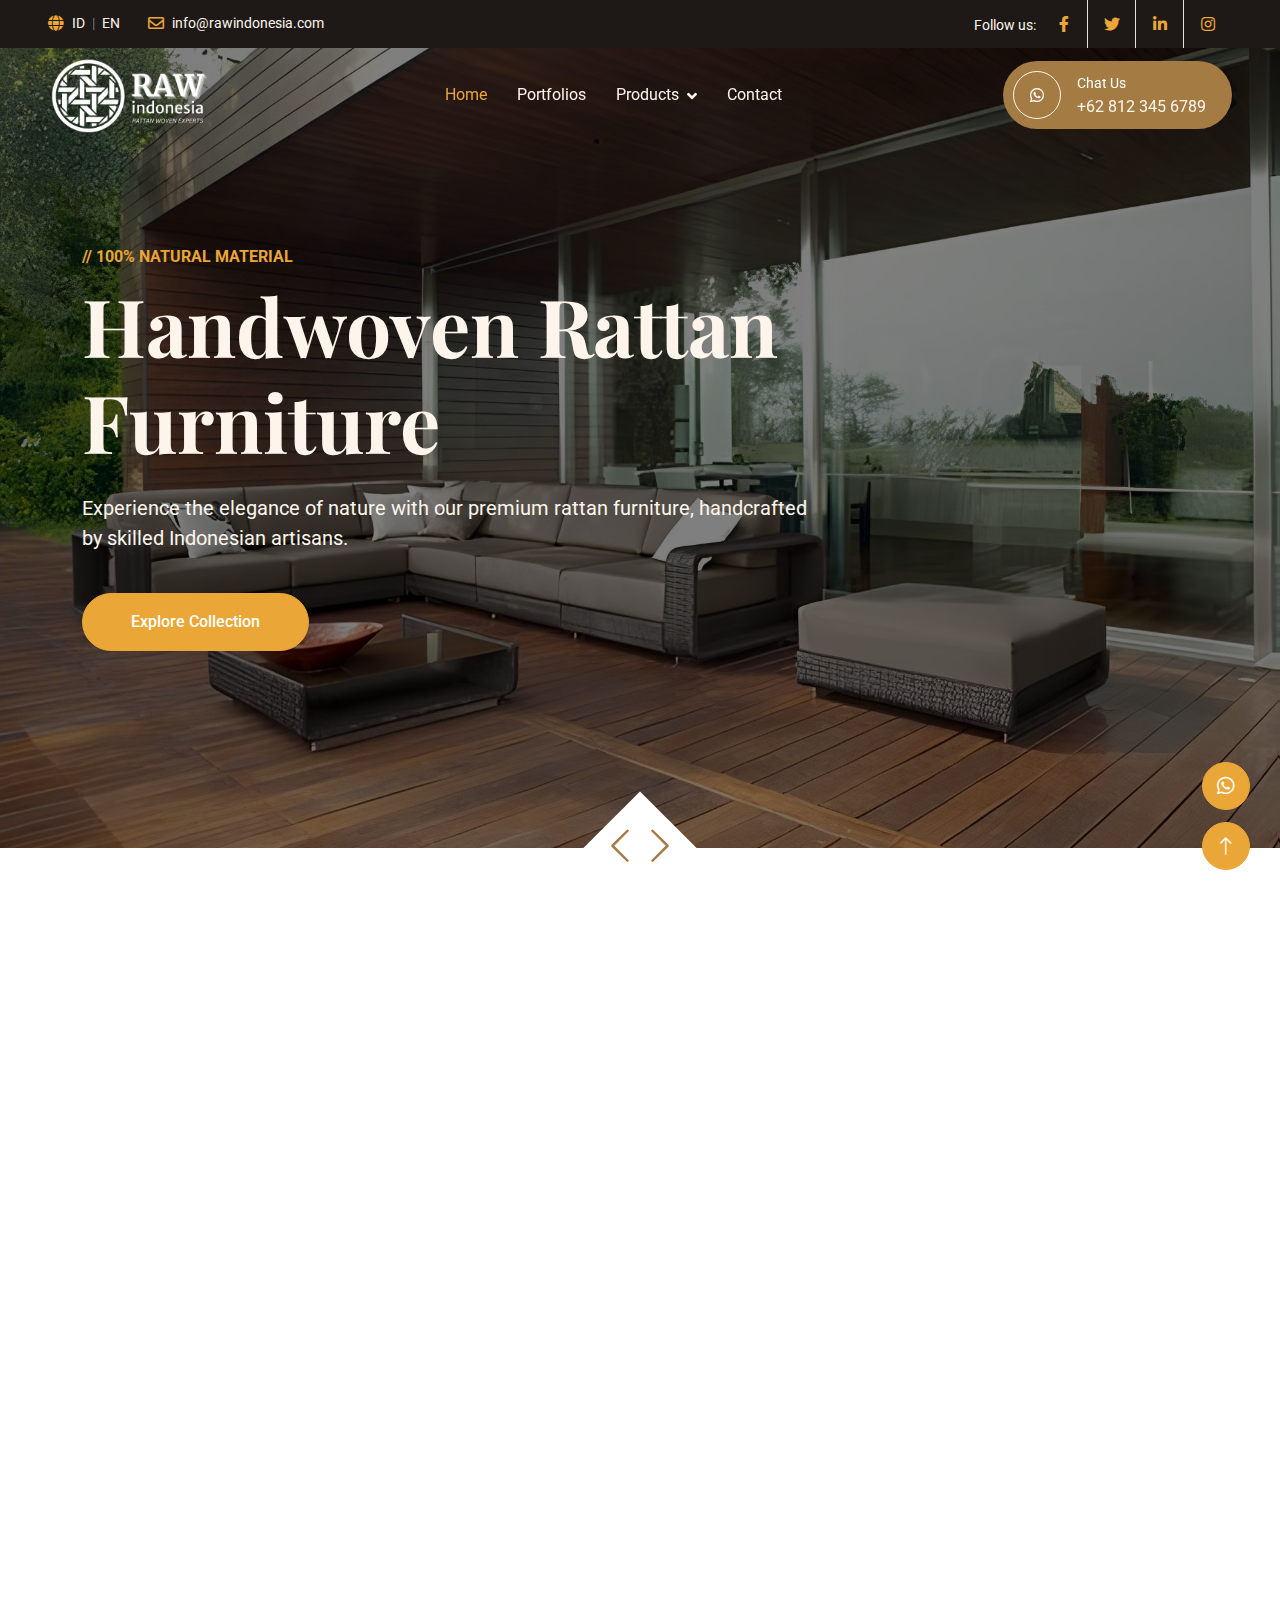
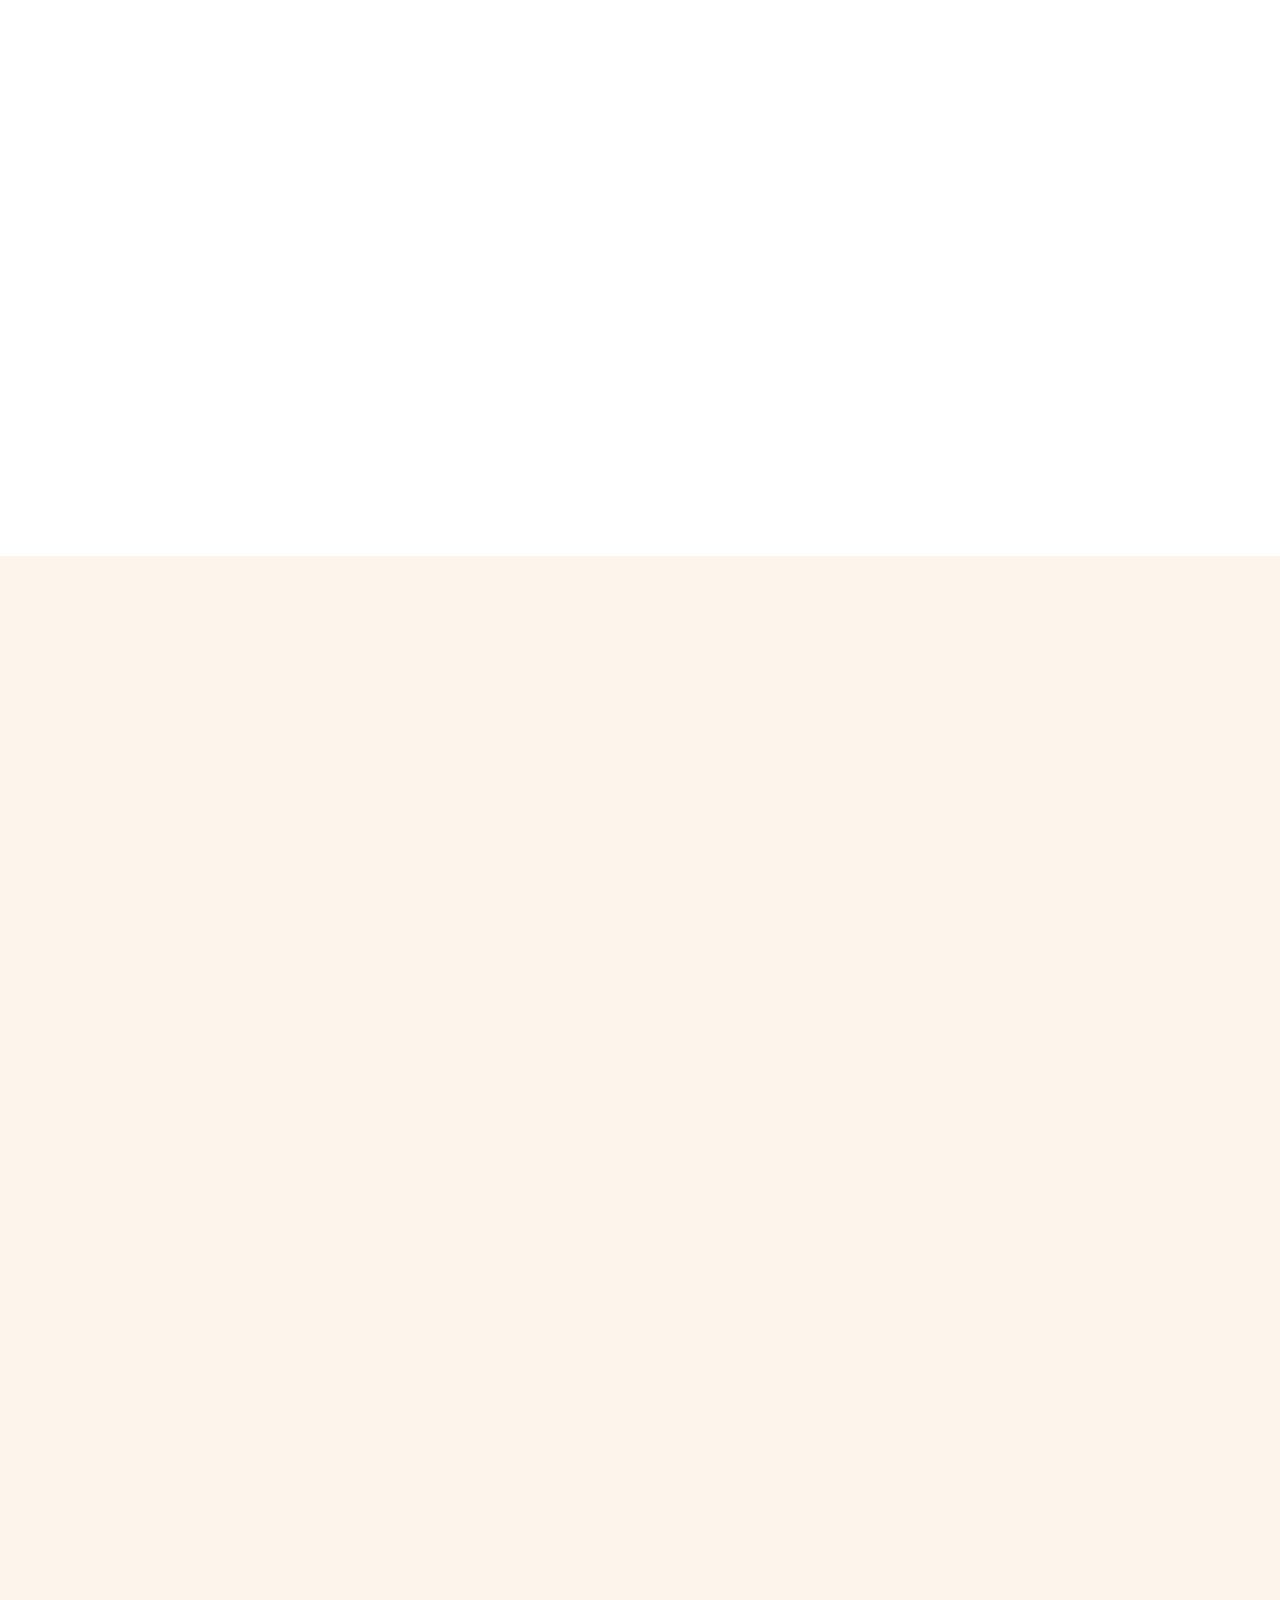
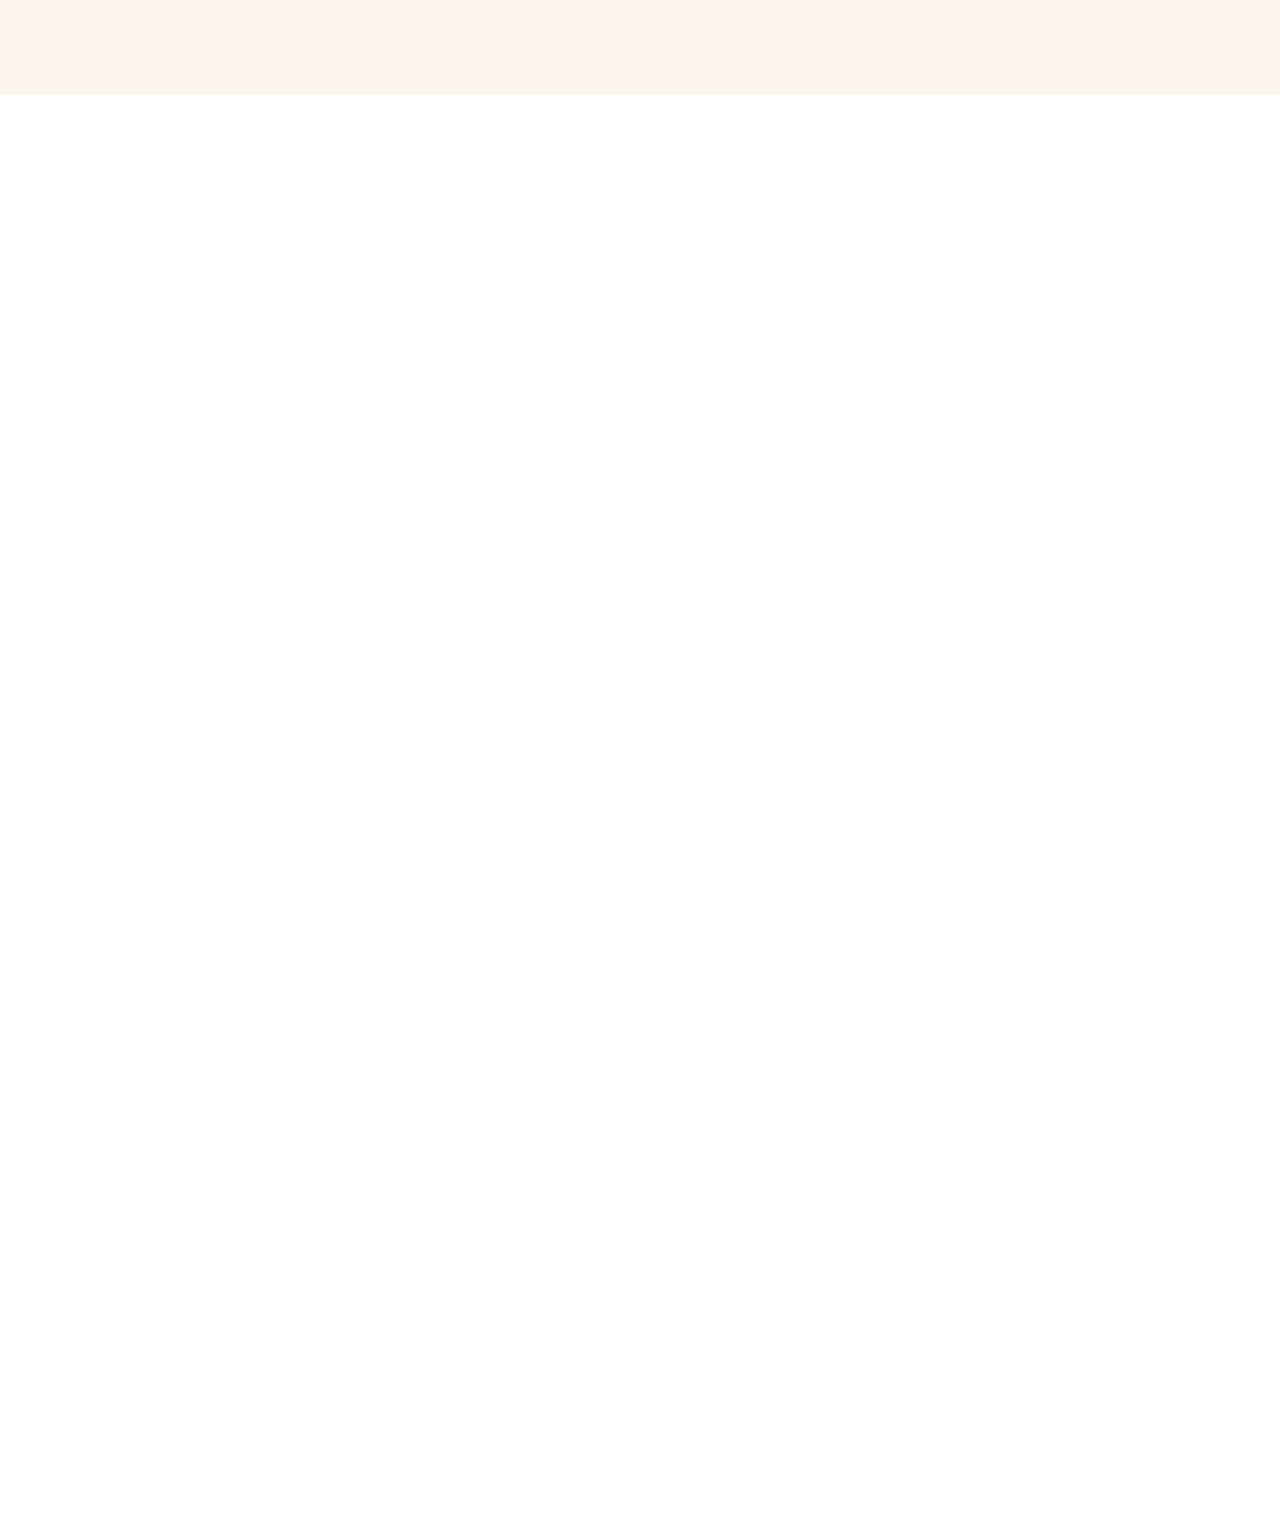
<file: index.html>
<!DOCTYPE html>
<html lang="en">

<head>
    <meta charset="utf-8">
    <title>RAW Indonesia - Premium Woven Furniture & Panels</title>
    <meta content="width=device-width, initial-scale=1.0" name="viewport">
    <meta content="rattan furniture, woven panels, anyaman rotan, interior design" name="keywords">
    <meta content="Premium handcrafted rattan furniture and woven panels for modern living." name="description">

    <link href="img/icon.png" rel="icon">

    <link rel="preconnect" href="https://fonts.googleapis.com">
    <link rel="preconnect" href="https://fonts.gstatic.com" crossorigin>
    <link href="https://fonts.googleapis.com/css2?family=Roboto:wght@400;500&family=Playfair+Display:wght@600;700&display=swap" rel="stylesheet"> 

    <link href="https://cdnjs.cloudflare.com/ajax/libs/font-awesome/5.10.0/css/all.min.css" rel="stylesheet">
    <link href="https://cdn.jsdelivr.net/npm/bootstrap-icons@1.4.1/font/bootstrap-icons.css" rel="stylesheet">

    <link href="lib/animate/animate.min.css" rel="stylesheet">
    <link href="lib/owlcarousel/assets/owl.carousel.min.css" rel="stylesheet">

    <link href="css/bootstrap.min.css" rel="stylesheet">

    <link href="css/style.css" rel="stylesheet">
</head>

<body>
    <div id="spinner" class="show bg-white position-fixed translate-middle w-100 vh-100 top-50 start-50 d-flex align-items-center justify-content-center">
        <div class="spinner-grow text-primary" role="status"></div>
    </div>
    <div class="container-fluid top-bar bg-dark text-light px-0 wow fadeIn" data-wow-delay="0.1s">
    <div class="row gx-0 align-items-center d-none d-lg-flex">
        
        <div class="col-lg-6 px-5 text-start">
            <div class="h-100 d-inline-flex align-items-center me-4">
                <i class="fa fa-globe text-primary me-2"></i> 
                <small>
                    <a href="#" class="text-light" style="text-decoration: none;">ID</a> 
                    <span class="text-muted mx-1">|</span>
                    <a href="#" class="text-light" style="text-decoration: none;">EN</a> 
                </small>
            </div>
            
            <div class="h-100 d-inline-flex align-items-center">
                <i class="far fa-envelope text-primary me-2"></i>
                <small>info@rawindonesia.com</small>
            </div>
        </div>

        <div class="col-lg-6 px-5 text-end">
            <small>Follow us:</small>
            <div class="h-100 d-inline-flex align-items-center">
                <a class="btn-lg-square text-primary border-end rounded-0" href=""><i class="fab fa-facebook-f"></i></a>
                <a class="btn-lg-square text-primary border-end rounded-0" href=""><i class="fab fa-twitter"></i></a>
                <a class="btn-lg-square text-primary border-end rounded-0" href=""><i class="fab fa-linkedin-in"></i></a>
                <a class="btn-lg-square text-primary pe-0" href=""><i class="fab fa-instagram"></i></a>
            </div>
        </div>
    </div>
</div>
    <nav class="navbar navbar-expand-lg navbar-dark fixed-top py-lg-0 px-lg-5 wow fadeIn" data-wow-delay="0.1s">
        <a href="index.html" class="navbar-brand ms-4 ms-lg-0">
            <img src="img/logo.png" class="logo" style="max-width: 10rem;">
        </a>
        <button type="button" class="navbar-toggler me-4" data-bs-toggle="collapse" data-bs-target="#navbarCollapse">
            <span class="navbar-toggler-icon"></span>
        </button>
        <div class="collapse navbar-collapse" id="navbarCollapse">
            <div class="navbar-nav mx-auto p-4 p-lg-0">
                <a href="#" class="nav-item nav-link active">Home</a>
                <a href="portfolio.html" class="nav-item nav-link">Portfolios</a>
                <div class="nav-item dropdown">
                    <a href="#" class="nav-link dropdown-toggle" data-bs-toggle="dropdown">Products</a>
                    <div class="dropdown-menu m-0">
                        <a href="furnitures.html" class="dropdown-item">Furnitures</a>
                        <a href="panels.html" class="dropdown-item">Rattan Panels</a>
                    </div>
                </div>
                <a href="contact.html" class="nav-item nav-link">Contact</a>
            </div>
            <div class="d-none d-lg-flex" style="align-items: center; background-color:var(--primary); padding:10px; border-radius: 50px;">
                <a href="https://wa.me/628123456789" target="_blank" class="flex-shrink-0 btn-lg-square border border-light rounded-circle text-decoration-none">
                    <i class="fab fa-whatsapp text-white"></i>
                </a>
                <div class="ps-3 pe-3">
                    <small class="text-white mb-0">Chat Us</small>
                    <p class="text-light fs-6 mb-0">+62 812 345 6789</p>
                </div>
            </div>
        </div>
    </nav>
    <div class="container-fluid p-0 pb-5 wow fadeIn" data-wow-delay="0.1s">
        <div class="owl-carousel header-carousel position-relative">
            <div class="owl-carousel-item position-relative">
                <img class="img-fluid" src="img/home.jpg" alt="">
                <div class="owl-carousel-inner">
                    <div class="container">
                        <div class="row justify-content-start">
                            <div class="col-lg-8">
                                <p class="text-primary text-uppercase fw-bold mb-2">// 100% Natural Material</p>
                                <h1 class="display-1 text-light mb-4 animated slideInDown">Handwoven Rattan Furniture</h1>
                                <p class="text-light fs-5 mb-4 pb-3">Experience the elegance of nature with our premium rattan furniture, handcrafted by skilled Indonesian artisans.</p>
                                <a href="furnitures.html" class="btn btn-primary rounded-pill py-3 px-5">Explore Collection</a>
                            </div>
                        </div>
                    </div>
                </div>
            </div>
            <div class="owl-carousel-item position-relative">
                <img class="img-fluid" src="img/home2.jpg" alt="">
                <div class="owl-carousel-inner">
                    <div class="container">
                        <div class="row justify-content-start">
                            <div class="col-lg-8">
                                <p class="text-primary text-uppercase fw-bold mb-2">// Aesthetic & Durable</p>
                                <h1 class="display-1 text-light mb-4 animated slideInDown">Premium Rattan Webbing Panels</h1>
                                <p class="text-light fs-5 mb-4 pb-3">Perfect for interior design, cabinetry, and wall decor. Available in various patterns (Octagonal, Square, Close).</p>
                                <a href="panels.html" class="btn btn-primary rounded-pill py-3 px-5">Our Panels</a>
                            </div>
                        </div>
                    </div>
                </div>
            </div>
            <div class="owl-carousel-item position-relative">
                <img class="img-fluid" src="img/home3.png" alt="">
                <div class="owl-carousel-inner">
                    <div class="container">
                        <div class="row justify-content-start">
                            <div class="col-lg-8">
                                <p class="text-primary text-uppercase fw-bold mb-2">// Experienced Weavers</p>
                                <h1 class="display-1 text-light mb-4 animated slideInDown">Crafted by Experienced Weavers</h1>
                                <p class="text-light fs-5 mb-4 pb-3">Our woven panels and furniture are handmade by local artisans who have inherited the weaving tradition for generations.</p>
                                <a href="portoflio.html" class="btn btn-primary rounded-pill py-3 px-5">Our Portfolios</a>
                            </div>
                        </div>
                    </div>
                </div>
            </div>
        </div>
    </div>
    <div class="container-xxl py-6">
        <div class="container">
            <div class="row g-4">
                <div class="col-lg-3 col-md-6 wow fadeIn" data-wow-delay="0.1s">
                    <div class="fact-item bg-light rounded text-center h-100 p-5">
                        <i class="fa fa-certificate fa-4x text-primary mb-4"></i>
                        <p class="mb-2">Years Experience</p>
                        <h1 class="display-5 mb-0" data-toggle="counter-up">25</h1>
                    </div>
                </div>
                <div class="col-lg-3 col-md-6 wow fadeIn" data-wow-delay="0.3s">
                    <div class="fact-item bg-light rounded text-center h-100 p-5">
                        <i class="fa fa-users fa-4x text-primary mb-4"></i>
                        <p class="mb-2">Skilled Weavers</p>
                        <h1 class="display-5 mb-0" data-toggle="counter-up">150</h1>
                    </div>
                </div>
                <div class="col-lg-3 col-md-6 wow fadeIn" data-wow-delay="0.5s">
                    <div class="fact-item bg-light rounded text-center h-100 p-5">
                        <i class="fa fa-couch fa-4x text-primary mb-4"></i>
                        <p class="mb-2">Unique Designs</p>
                        <h1 class="display-5 mb-0" data-toggle="counter-up">350</h1>
                    </div>
                </div>
                <div class="col-lg-3 col-md-6 wow fadeIn" data-wow-delay="0.7s">
                    <div class="fact-item bg-light rounded text-center h-100 p-5">
                        <i class="fa fa-shipping-fast fa-4x text-primary mb-4"></i>
                        <p class="mb-2">Projects Shipped</p>
                        <h1 class="display-5 mb-0" data-toggle="counter-up">1200</h1>
                    </div>
                </div>
            </div>
        </div>
    </div>
    <div class="container-xxl py-6">
        <div class="container">
            <div class="row g-5">
                <div class="col-lg-6 wow fadeInUp" data-wow-delay="0.1s">
                    <div class="row img-twice position-relative h-100">
                        <div class="col-6">
                            <img class="w-100 rounded home-img" src="img/home.jpg" alt="">
                        </div>
                        <div class="col-6 align-self-end">
                            <img class="w-100 rounded home-img" src="img/home3.png" alt="">
                        </div>
                    </div>
                </div>
                <div class="col-lg-6 wow fadeInUp" data-wow-delay="0.5s">
                    <div class="h-100">
                        <p class="text-primary text-uppercase mb-2">// About Us</p>
                        <h1 class="display-6 mb-4">We Weave Nature into Every Piece of Furniture</h1>
                        <p>At RAW Indonesia, we believe in the beauty of sustainability. Using only the finest quality Manau and Tohiti rattan from Indonesian forests, we create furniture that is not only durable but also environmentally friendly.</p>
                        <p>Our woven panels and furniture are handmade by local artisans who have inherited the weaving tradition for generations. We combine traditional techniques with modern designs.</p>
                        <div class="row g-2 mb-4">
                            <div class="col-sm-6">
                                <i class="fa fa-check text-primary me-2"></i>Eco-Friendly Material
                            </div>
                            <div class="col-sm-6">
                                <i class="fa fa-check text-primary me-2"></i>Custom Designs
                            </div>
                            <div class="col-sm-6">
                                <i class="fa fa-check text-primary me-2"></i>Export Quality
                            </div>
                            <div class="col-sm-6">
                                <i class="fa fa-check text-primary me-2"></i>Handmade by Artisans
                            </div>
                        </div>
                        <a class="btn btn-primary rounded-pill py-3 px-5" href="furnitures.html">See Our Furnitures</a>
                    </div>
                </div>
            </div>
        </div>
    </div>
    <div class="container-xxl bg-light my-6 py-6 pt-0">
        <div class="container">
            <div class="bg-primary text-light rounded-bottom p-5 my-6 mt-0 wow fadeInUp" data-wow-delay="0.1s">
                <div class="row g-4 align-items-center">
                    <div class="col-lg-6">
                        <h1 class="display-4 text-light mb-0">Sustainable Furniture For Your Home</h1>
                    </div>
                    <div class="col-lg-6 text-lg-end">
                        <div class="d-inline-flex align-items-center text-start">
                            <i class="fab fa-whatsapp fa-4x flex-shrink-0"></i>
                            <div class="ms-4">
                                <p class="fs-5 fw-bold mb-0">Custom Order?</p>
                                <p class="fs-1 fw-bold mb-0">+62 812 345 6789</p>
                            </div>
                        </div>
                    </div>
                </div>
            </div>
            <div class="text-center mx-auto mb-5 wow fadeInUp" data-wow-delay="0.1s" style="max-width: 500px;">
                <p class="text-primary text-uppercase mb-2">// Our Collections</p>
                <h1 class="display-6 mb-4">Explore Our Rattan Categories</h1>
            </div>
            <div class="row g-6 justify-content-center">
                <div class="col-lg-6 col-md-6 wow fadeInUp py-3" data-wow-delay="0.1s">
                    <div class="product-item d-flex flex-column bg-white rounded overflow-hidden h-100 shadow">
                        <div class="text-center p-4">
                            <div class="d-inline-block border border-primary rounded-pill px-3 mb-3">Best Seller</div>
                            <h3 class="mb-3">Furniture</h3>
                            <span>Chairs, Sofas, Tables, and Bed Frames made from solid rattan frame.</span>
                        </div>
                        <div class="position-relative mt-auto">
                            <img class="w-100" src="img/product1.jpg" alt="" style="object-fit: cover; height: 250px;">
                            <div class="product-overlay">
                                <a class="btn btn-lg-square btn-outline-light rounded-circle" href="product.html"><i class="fa fa-eye text-primary"></i></a>
                            </div>
                        </div>
                    </div>
                </div>
                <div class="col-lg-6 col-md-6 wow fadeInUp py-3" data-wow-delay="0.3s">
                    <div class="product-item d-flex flex-column bg-white rounded overflow-hidden h-100 shadow">
                        <div class="text-center p-4">
                            <div class="d-inline-block border border-primary rounded-pill pt-1 px-3 mb-3">Trending</div>
                            <h3 class="mb-3">Woven Panels</h3>
                            <span>Rattan Webbing (Octagonal/Square) for cabinet doors and interior styling.</span>
                        </div>
                        <div class="position-relative mt-auto">
                            <img class="w-100" src="img/product2.jpg" alt="" style="object-fit: cover; height: 250px;">
                            <div class="product-overlay">
                                <a class="btn btn-lg-square btn-outline-light rounded-circle" href="product.html"><i class="fa fa-eye text-primary"></i></a>
                            </div>
                        </div>
                    </div>
                </div>
            </div>
        </div>
    </div>
    <div class="container-xxl py-6">
        <div class="container">
            <div class="row g-5">
                <div class="col-lg-6 wow fadeInUp" data-wow-delay="0.1s">
                    <p class="text-primary text-uppercase mb-2">// Our Services</p>
                    <h1 class="display-6 mb-4">Why Choose Our Rattan Products?</h1>
                    <p class="mb-5">We provide more than just furniture; we provide sustainable living solutions. From raw material selection to the final polish, we ensure high standards.</p>
                    <div class="row gy-5 gx-4">
                        <div class="col-sm-6 wow fadeIn" data-wow-delay="0.1s">
                            <div class="d-flex align-items-center mb-3">
                                <div class="flex-shrink-0 btn-square bg-primary rounded-circle me-3">
                                    <i class="fa fa-chair text-white"></i>
                                </div>
                                <h5 class="mb-0">Furniture Crafting</h5>
                            </div>
                            <span>High-quality solid rattan construction for long-lasting durability.</span>
                        </div>
                        <div class="col-sm-6 wow fadeIn" data-wow-delay="0.2s">
                            <div class="d-flex align-items-center mb-3">
                                <div class="flex-shrink-0 btn-square bg-primary rounded-circle me-3">
                                    <i class="fa fa-layer-group text-white"></i>
                                </div>
                                <h5 class="mb-0">Webbing/Panels</h5>
                            </div>
                            <span>Premium rattan webbing rolls for interior contractors and DIY.</span>
                        </div>
                        <div class="col-sm-6 wow fadeIn" data-wow-delay="0.3s">
                            <div class="d-flex align-items-center mb-3">
                                <div class="flex-shrink-0 btn-square bg-primary rounded-circle me-3">
                                    <i class="fa fa-pencil-ruler text-white"></i>
                                </div>
                                <h5 class="mb-0">Custom Design</h5>
                            </div>
                            <span>We accept custom orders for hotels, cafes, and residential projects.</span>
                        </div>
                        <div class="col-sm-6 wow fadeIn" data-wow-delay="0.4s">
                            <div class="d-flex align-items-center mb-3">
                                <div class="flex-shrink-0 btn-square bg-primary rounded-circle me-3">
                                    <i class="fa fa-globe text-white"></i>
                                </div>
                                <h5 class="mb-0">Global Shipping</h5>
                            </div>
                            <span>We support export shipping with safe packaging standards.</span>
                        </div>
                    </div>
                </div>
                <div class="col-lg-6 wow fadeInUp" data-wow-delay="0.5s">
                    <div class="row img-twice position-relative h-100">
                        <div class="col-6">
                            <img class="w-100 rounded home-img" src="img/product2.jpg" alt="">
                        </div>
                        <div class="col-6 align-self-end">
                            <img class="w-100 rounded home-img" src="img/home2.jpg" alt="">
                        </div>
                    </div>
                </div>
            </div>
        </div>
    </div>
    <div class="container-fluid bg-dark text-light footer my-6 mb-0 py-5 wow fadeIn" data-wow-delay="0.1s">
        <div class="container py-5">
            <div class="row g-5">
                <div class="col-lg-3 col-md-6">
                    <h4 class="text-light mb-4">Office Address</h4>
                    <p class="mb-2"><i class="fa fa-map-marker-alt me-3"></i>Jl.Sarijadi Raya No.24, Kota Bandung, Jawa Barat - 40151, Indonesia</p>
                    <p class="mb-2"><i class="fa fa-phone-alt me-3"></i>+62 812 345 6789</p>
                    <p class="mb-2"><i class="fa fa-envelope me-3"></i>info@example.com</p>
                    <div class="d-flex pt-2">
                        <a class="btn btn-square btn-outline-light rounded-circle me-1" href=""><i class="fab fa-instagram"></i></a>
                        <a class="btn btn-square btn-outline-light rounded-circle me-1" href=""><i class="fab fa-facebook-f"></i></a>
                        <a class="btn btn-square btn-outline-light rounded-circle me-1" href=""><i class="fab fa-whatsapp"></i></a>
                    </div>
                </div>
                <div class="col-lg-3 col-md-6">
                    <h4 class="text-light mb-4">Quick Links</h4>
                    <a class="btn btn-link" href="index.html">About Us</a>
                    <a class="btn btn-link" href="contact.html">Contact Us</a>
                    <a class="btn btn-link" href="#">Our Portfolios</a>
                </div>
                <div class="col-lg-3 col-md-6">
                    <h4 class="text-light mb-4">Product Categories</h4>
                    <a class="btn btn-link" href="furnitures.html">Furniture</a>
                    <a class="btn btn-link" href="panels.html">Woven Panels</a>
                </div>
                <div class="col-lg-3 col-md-6">
                    <h4 class="text-light mb-4">Photo Gallery</h4>
                    <div class="row g-2">
                        <div class="col-4">
                            <img class="img-fluid bg-light rounded p-1 gallery" src="img/product1.jpg" alt="Image">
                        </div>
                        <div class="col-4">
                            <img class="img-fluid bg-light rounded p-1 gallery" src="img/product2.jpg" alt="Image">
                        </div>
                        <div class="col-4">
                            <img class="img-fluid bg-light rounded p-1 gallery" src="img/product3.jpg" alt="Image">
                        </div>
                        <div class="col-4">
                            <img class="img-fluid bg-light rounded p-1 gallery" src="img/home.jpg" alt="Image">
                        </div>
                        <div class="col-4">
                            <img class="img-fluid bg-light rounded p-1 gallery" src="img/home2.jpg" alt="Image">
                        </div>
                        <div class="col-4">
                            <img class="img-fluid bg-light rounded p-1 gallery" src="img/home3.png" alt="Image">
                        </div>
                    </div>
                </div>
            </div>
        </div>
    </div>
    <div class="container-fluid copyright text-light py-4 wow fadeIn" data-wow-delay="0.1s">
        <div class="container">
            <div class="row">
                <div class="col-md-6 text-center text-md-start mb-3 mb-md-0">
                    &copy; <a href="#">RAW Indonesia</a>, All Right Reserved.
                </div>
                <div class="col-md-6 text-center text-md-end">
                    Designed By <a href="https://htmlcodex.com">HTML Codex</a>
                    <br>Distributed By: <a class="border-bottom" href="https://themewagon.com" target="_blank">ThemeWagon</a>
                </div>
            </div>
        </div>
    </div>
    <a href="#" class="btn btn-lg btn-primary btn-lg-square rounded-circle back-to-top"><i class="bi bi-arrow-up"></i></a>
    <a href="https://wa.me/628123456789" class="btn btn-lg btn-primary btn-lg-square rounded-circle whatsapp-floating" target="_blank"><i class="fab fa-whatsapp"></i></a>

    <script src="https://code.jquery.com/jquery-3.4.1.min.js"></script>
    <script src="https://cdn.jsdelivr.net/npm/bootstrap@5.0.0/dist/js/bootstrap.bundle.min.js"></script>
    <script src="lib/wow/wow.min.js"></script>
    <script src="lib/easing/easing.min.js"></script>
    <script src="lib/waypoints/waypoints.min.js"></script>
    <script src="lib/counterup/counterup.min.js"></script>
    <script src="lib/owlcarousel/owl.carousel.min.js"></script>

    <script src="js/main.js"></script>
</body>

</html>
</file>
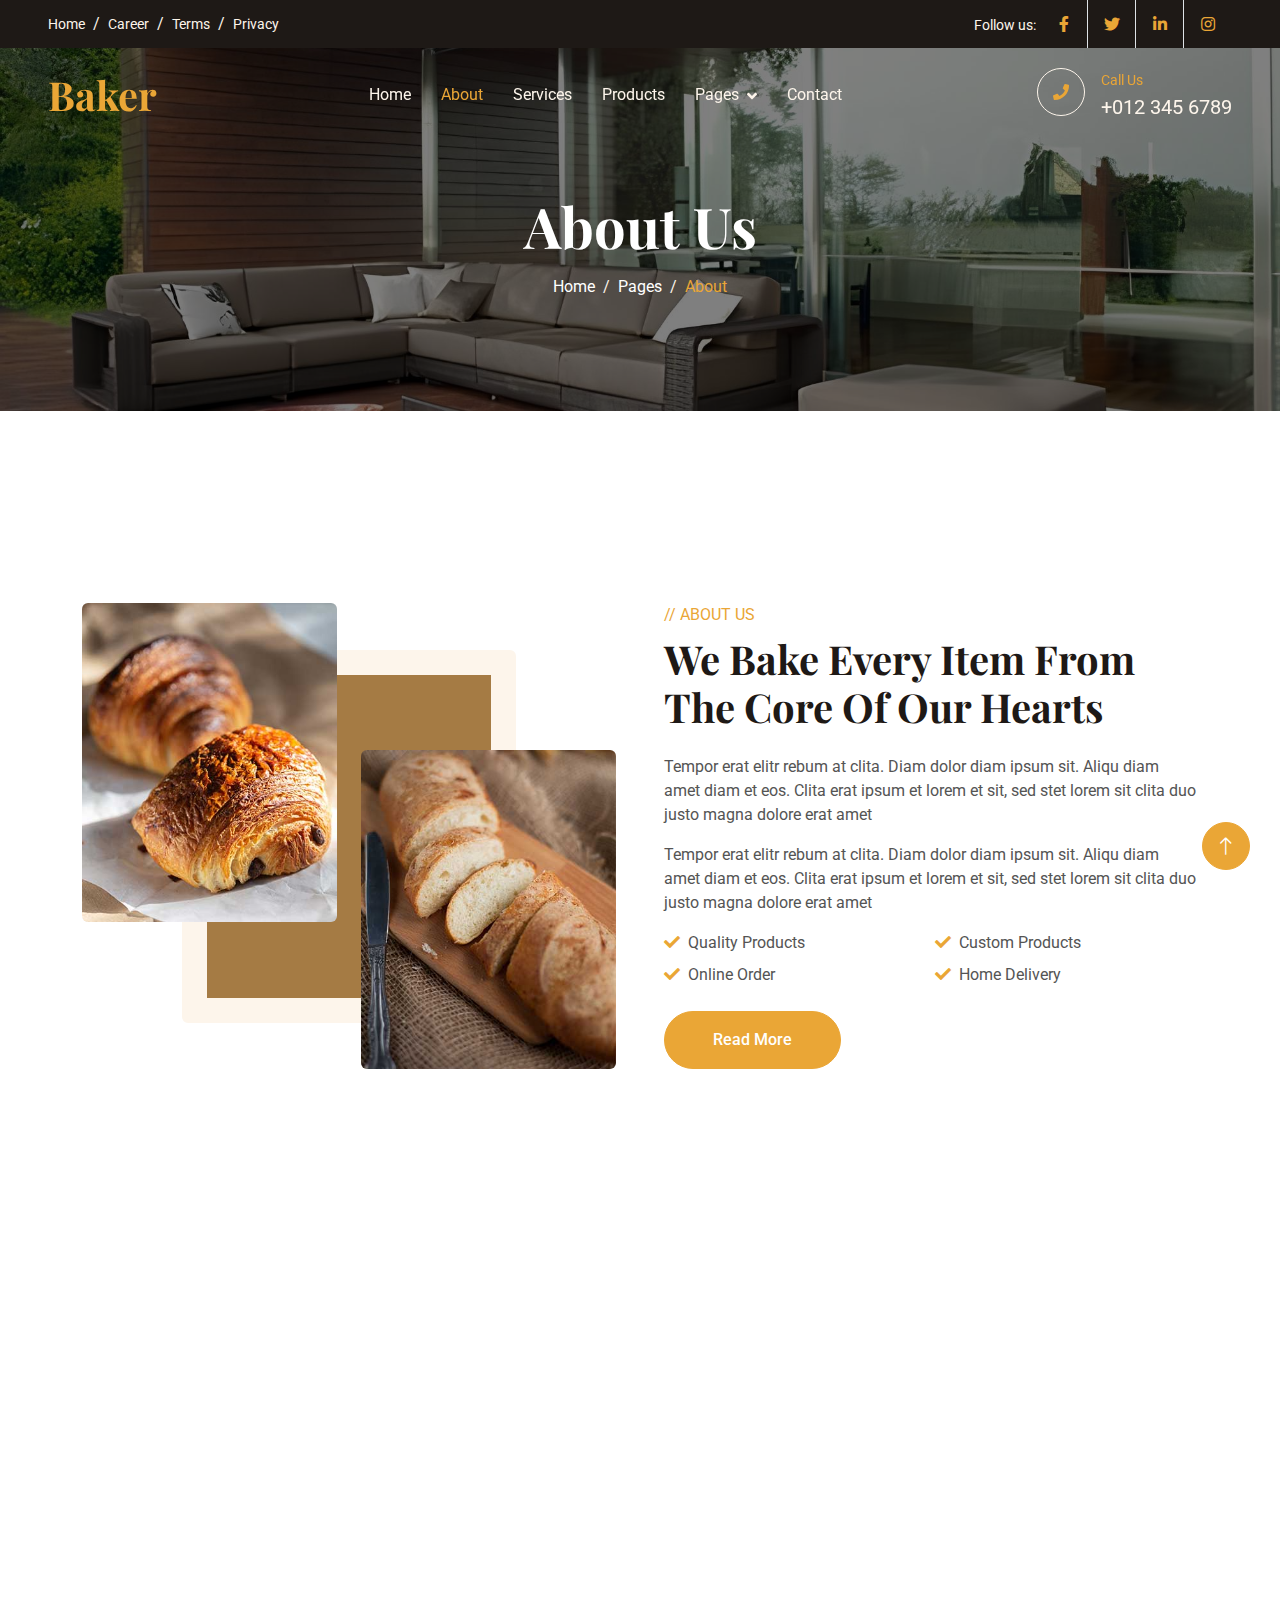
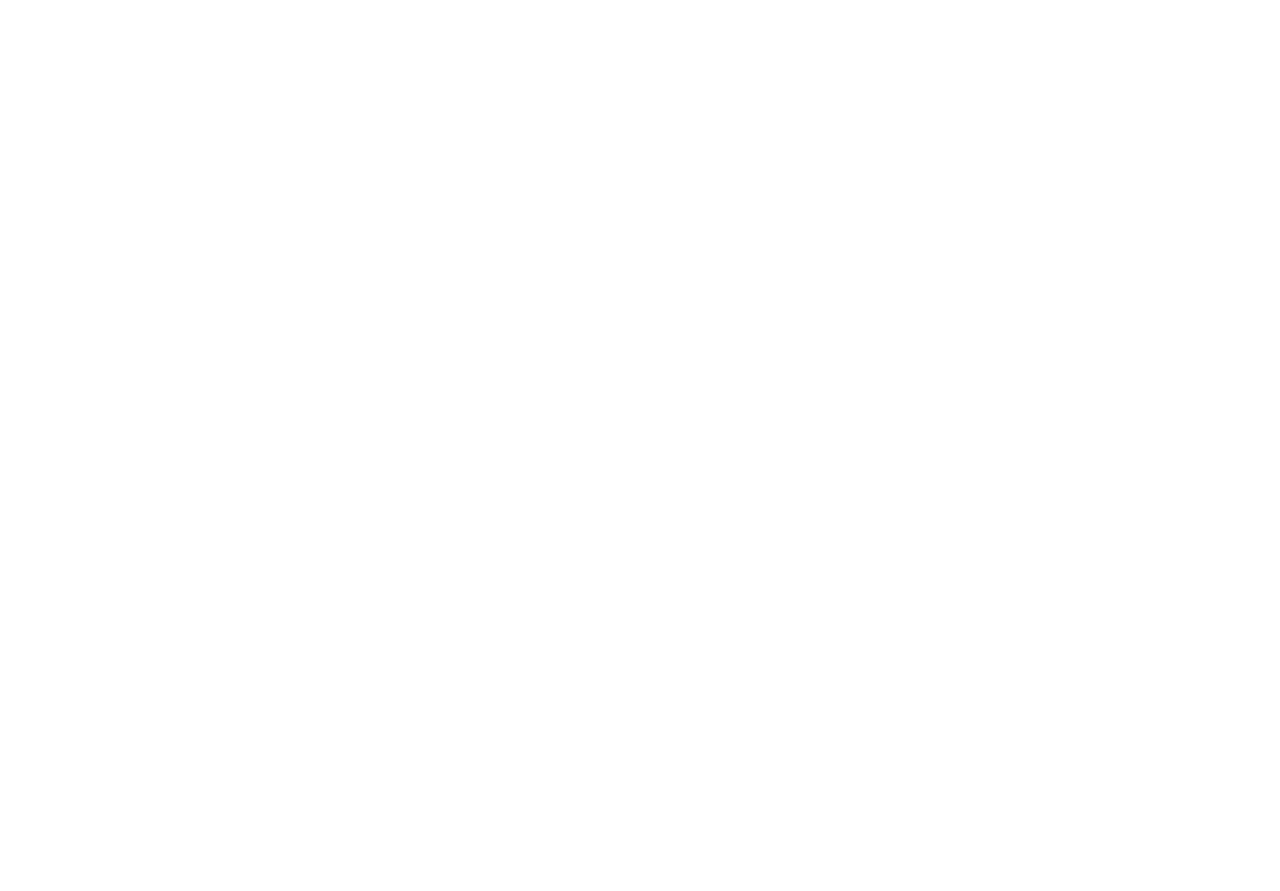
<file: about.html>
<!DOCTYPE html>
<html lang="en">

<head>
    <meta charset="utf-8">
    <title>Baker - Bakery Website Template</title>
    <meta content="width=device-width, initial-scale=1.0" name="viewport">
    <meta content="" name="keywords">
    <meta content="" name="description">

    <!-- Favicon -->
    <link href="img/favicon.ico" rel="icon">

    <!-- Google Web Fonts -->
    <link rel="preconnect" href="https://fonts.googleapis.com">
    <link rel="preconnect" href="https://fonts.gstatic.com" crossorigin>
    <link href="https://fonts.googleapis.com/css2?family=Roboto:wght@400;500&family=Playfair+Display:wght@600;700&display=swap" rel="stylesheet"> 

    <!-- Icon Font Stylesheet -->
    <link href="https://cdnjs.cloudflare.com/ajax/libs/font-awesome/5.10.0/css/all.min.css" rel="stylesheet">
    <link href="https://cdn.jsdelivr.net/npm/bootstrap-icons@1.4.1/font/bootstrap-icons.css" rel="stylesheet">

    <!-- Libraries Stylesheet -->
    <link href="lib/animate/animate.min.css" rel="stylesheet">
    <link href="lib/owlcarousel/assets/owl.carousel.min.css" rel="stylesheet">

    <!-- Customized Bootstrap Stylesheet -->
    <link href="css/bootstrap.min.css" rel="stylesheet">

    <!-- Template Stylesheet -->
    <link href="css/style.css" rel="stylesheet">
</head>

<body>
    <!-- Spinner Start -->
    <div id="spinner" class="show bg-white position-fixed translate-middle w-100 vh-100 top-50 start-50 d-flex align-items-center justify-content-center">
        <div class="spinner-grow text-primary" role="status"></div>
    </div>
    <!-- Spinner End -->


    <!-- Topbar Start -->
    <div class="container-fluid top-bar bg-dark text-light px-0 wow fadeIn" data-wow-delay="0.1s">
        <div class="row gx-0 align-items-center d-none d-lg-flex">
            <div class="col-lg-6 px-5 text-start">
                <ol class="breadcrumb mb-0">
                    <li class="breadcrumb-item"><a class="small text-light" href="#">Home</a></li>
                    <li class="breadcrumb-item"><a class="small text-light" href="#">Career</a></li>
                    <li class="breadcrumb-item"><a class="small text-light" href="#">Terms</a></li>
                    <li class="breadcrumb-item"><a class="small text-light" href="#">Privacy</a></li>
                </ol>
            </div>
            <div class="col-lg-6 px-5 text-end">
                <small>Follow us:</small>
                <div class="h-100 d-inline-flex align-items-center">
                    <a class="btn-lg-square text-primary border-end rounded-0" href=""><i class="fab fa-facebook-f"></i></a>
                    <a class="btn-lg-square text-primary border-end rounded-0" href=""><i class="fab fa-twitter"></i></a>
                    <a class="btn-lg-square text-primary border-end rounded-0" href=""><i class="fab fa-linkedin-in"></i></a>
                    <a class="btn-lg-square text-primary pe-0" href=""><i class="fab fa-instagram"></i></a>
                </div>
            </div>
        </div>
    </div>
    <!-- Topbar End -->


    <!-- Navbar Start -->
    <nav class="navbar navbar-expand-lg navbar-dark fixed-top py-lg-0 px-lg-5 wow fadeIn" data-wow-delay="0.1s">
        <a href="index.html" class="navbar-brand ms-4 ms-lg-0">
            <h1 class="text-primary m-0">Baker</h1>
        </a>
        <button type="button" class="navbar-toggler me-4" data-bs-toggle="collapse" data-bs-target="#navbarCollapse">
            <span class="navbar-toggler-icon"></span>
        </button>
        <div class="collapse navbar-collapse" id="navbarCollapse">
            <div class="navbar-nav mx-auto p-4 p-lg-0">
                <a href="index.html" class="nav-item nav-link">Home</a>
                <a href="about.html" class="nav-item nav-link active">About</a>
                <a href="service.html" class="nav-item nav-link">Services</a>
                <a href="product.html" class="nav-item nav-link">Products</a>
                <div class="nav-item dropdown">
                    <a href="#" class="nav-link dropdown-toggle" data-bs-toggle="dropdown">Pages</a>
                    <div class="dropdown-menu m-0">
                        <a href="team.html" class="dropdown-item">Our Team</a>
                        <a href="testimonial.html" class="dropdown-item">Testimonial</a>
                        <a href="404.html" class="dropdown-item">404 Page</a>
                    </div>
                </div>
                <a href="contact.html" class="nav-item nav-link">Contact</a>
            </div>
            <div class=" d-none d-lg-flex">
                <div class="flex-shrink-0 btn-lg-square border border-light rounded-circle">
                    <i class="fa fa-phone text-primary"></i>
                </div>
                <div class="ps-3">
                    <small class="text-primary mb-0">Call Us</small>
                    <p class="text-light fs-5 mb-0">+012 345 6789</p>
                </div>
            </div>
        </div>
    </nav>
    <!-- Navbar End -->


    <!-- Page Header Start -->
    <div class="container-fluid page-header py-6 wow fadeIn" data-wow-delay="0.1s">
        <div class="container text-center pt-5 pb-3">
            <h1 class="display-4 text-white animated slideInDown mb-3">About Us</h1>
            <nav aria-label="breadcrumb animated slideInDown">
                <ol class="breadcrumb justify-content-center mb-0">
                    <li class="breadcrumb-item"><a class="text-white" href="#">Home</a></li>
                    <li class="breadcrumb-item"><a class="text-white" href="#">Pages</a></li>
                    <li class="breadcrumb-item text-primary active" aria-current="page">About</li>
                </ol>
            </nav>
        </div>
    </div>
    <!-- Page Header End -->


    <!-- About Start -->
    <div class="container-xxl py-6">
        <div class="container">
            <div class="row g-5">
                <div class="col-lg-6 wow fadeInUp" data-wow-delay="0.1s">
                    <div class="row img-twice position-relative h-100">
                        <div class="col-6">
                            <img class="img-fluid rounded" src="img/about-1.jpg" alt="">
                        </div>
                        <div class="col-6 align-self-end">
                            <img class="img-fluid rounded" src="img/about-2.jpg" alt="">
                        </div>
                    </div>
                </div>
                <div class="col-lg-6 wow fadeInUp" data-wow-delay="0.5s">
                    <div class="h-100">
                        <p class="text-primary text-uppercase mb-2">// About Us</p>
                        <h1 class="display-6 mb-4">We Bake Every Item From The Core Of Our Hearts</h1>
                        <p>Tempor erat elitr rebum at clita. Diam dolor diam ipsum sit. Aliqu diam amet diam et eos. Clita erat ipsum et lorem et sit, sed stet lorem sit clita duo justo magna dolore erat amet</p>
                        <p>Tempor erat elitr rebum at clita. Diam dolor diam ipsum sit. Aliqu diam amet diam et eos. Clita erat ipsum et lorem et sit, sed stet lorem sit clita duo justo magna dolore erat amet</p>
                        <div class="row g-2 mb-4">
                            <div class="col-sm-6">
                                <i class="fa fa-check text-primary me-2"></i>Quality Products
                            </div>
                            <div class="col-sm-6">
                                <i class="fa fa-check text-primary me-2"></i>Custom Products
                            </div>
                            <div class="col-sm-6">
                                <i class="fa fa-check text-primary me-2"></i>Online Order
                            </div>
                            <div class="col-sm-6">
                                <i class="fa fa-check text-primary me-2"></i>Home Delivery
                            </div>
                        </div>
                        <a class="btn btn-primary rounded-pill py-3 px-5" href="">Read More</a>
                    </div>
                </div>
            </div>
        </div>
    </div>
    <!-- About End -->


    <!-- Team Start -->
    <div class="container-xxl py-6">
        <div class="container">
            <div class="text-center mx-auto mb-5 wow fadeInUp" data-wow-delay="0.1s" style="max-width: 500px;">
                <p class="text-primary text-uppercase mb-2">// Our Team</p>
                <h1 class="display-6 mb-4">We're Super Professional At Our Skills</h1>
            </div>
            <div class="row g-4">
                <div class="col-lg-3 col-md-6 wow fadeInUp" data-wow-delay="0.1s">
                    <div class="team-item text-center rounded overflow-hidden">
                        <img class="img-fluid" src="img/team-1.jpg" alt="">
                        <div class="team-text">
                            <div class="team-title">
                                <h5>Full Name</h5>
                                <span>Designation</span>
                            </div>
                            <div class="team-social">
                                <a class="btn btn-square btn-light rounded-circle" href=""><i class="fab fa-facebook-f"></i></a>
                                <a class="btn btn-square btn-light rounded-circle" href=""><i class="fab fa-twitter"></i></a>
                                <a class="btn btn-square btn-light rounded-circle" href=""><i class="fab fa-instagram"></i></a>
                            </div>
                        </div>
                    </div>
                </div>
                <div class="col-lg-3 col-md-6 wow fadeInUp" data-wow-delay="0.3s">
                    <div class="team-item text-center rounded overflow-hidden">
                        <img class="img-fluid" src="img/team-2.jpg" alt="">
                        <div class="team-text">
                            <div class="team-title">
                                <h5>Full Name</h5>
                                <span>Designation</span>
                            </div>
                            <div class="team-social">
                                <a class="btn btn-square btn-light rounded-circle" href=""><i class="fab fa-facebook-f"></i></a>
                                <a class="btn btn-square btn-light rounded-circle" href=""><i class="fab fa-twitter"></i></a>
                                <a class="btn btn-square btn-light rounded-circle" href=""><i class="fab fa-instagram"></i></a>
                            </div>
                        </div>
                    </div>
                </div>
                <div class="col-lg-3 col-md-6 wow fadeInUp" data-wow-delay="0.5s">
                    <div class="team-item text-center rounded overflow-hidden">
                        <img class="img-fluid" src="img/team-3.jpg" alt="">
                        <div class="team-text">
                            <div class="team-title">
                                <h5>Full Name</h5>
                                <span>Designation</span>
                            </div>
                            <div class="team-social">
                                <a class="btn btn-square btn-light rounded-circle" href=""><i class="fab fa-facebook-f"></i></a>
                                <a class="btn btn-square btn-light rounded-circle" href=""><i class="fab fa-twitter"></i></a>
                                <a class="btn btn-square btn-light rounded-circle" href=""><i class="fab fa-instagram"></i></a>
                            </div>
                        </div>
                    </div>
                </div>
                <div class="col-lg-3 col-md-6 wow fadeInUp" data-wow-delay="0.7s">
                    <div class="team-item text-center rounded overflow-hidden">
                        <img class="img-fluid" src="img/team-4.jpg" alt="">
                        <div class="team-text">
                            <div class="team-title">
                                <h5>Full Name</h5>
                                <span>Designation</span>
                            </div>
                            <div class="team-social">
                                <a class="btn btn-square btn-light rounded-circle" href=""><i class="fab fa-facebook-f"></i></a>
                                <a class="btn btn-square btn-light rounded-circle" href=""><i class="fab fa-twitter"></i></a>
                                <a class="btn btn-square btn-light rounded-circle" href=""><i class="fab fa-instagram"></i></a>
                            </div>
                        </div>
                    </div>
                </div>
            </div>
        </div>
    </div>
    <!-- Team End -->


    <!-- Footer Start -->
    <div class="container-fluid bg-dark text-light footer my-6 mb-0 py-5 wow fadeIn" data-wow-delay="0.1s">
        <div class="container py-5">
            <div class="row g-5">
                <div class="col-lg-3 col-md-6">
                    <h4 class="text-light mb-4">Office Address</h4>
                    <p class="mb-2"><i class="fa fa-map-marker-alt me-3"></i>123 Street, New York, USA</p>
                    <p class="mb-2"><i class="fa fa-phone-alt me-3"></i>+012 345 67890</p>
                    <p class="mb-2"><i class="fa fa-envelope me-3"></i>info@example.com</p>
                    <div class="d-flex pt-2">
                        <a class="btn btn-square btn-outline-light rounded-circle me-1" href=""><i class="fab fa-twitter"></i></a>
                        <a class="btn btn-square btn-outline-light rounded-circle me-1" href=""><i class="fab fa-facebook-f"></i></a>
                        <a class="btn btn-square btn-outline-light rounded-circle me-1" href=""><i class="fab fa-youtube"></i></a>
                        <a class="btn btn-square btn-outline-light rounded-circle me-0" href=""><i class="fab fa-linkedin-in"></i></a>
                    </div>
                </div>
                <div class="col-lg-3 col-md-6">
                    <h4 class="text-light mb-4">Quick Links</h4>
                    <a class="btn btn-link" href="">About Us</a>
                    <a class="btn btn-link" href="">Contact Us</a>
                    <a class="btn btn-link" href="">Our Services</a>
                    <a class="btn btn-link" href="">Terms & Condition</a>
                    <a class="btn btn-link" href="">Support</a>
                </div>
                <div class="col-lg-3 col-md-6">
                    <h4 class="text-light mb-4">Quick Links</h4>
                    <a class="btn btn-link" href="">About Us</a>
                    <a class="btn btn-link" href="">Contact Us</a>
                    <a class="btn btn-link" href="">Our Services</a>
                    <a class="btn btn-link" href="">Terms & Condition</a>
                    <a class="btn btn-link" href="">Support</a>
                </div>
                <div class="col-lg-3 col-md-6">
                    <h4 class="text-light mb-4">Photo Gallery</h4>
                    <div class="row g-2">
                        <div class="col-4">
                            <img class="img-fluid bg-light rounded p-1" src="img/product-1.jpg" alt="Image">
                        </div>
                        <div class="col-4">
                            <img class="img-fluid bg-light rounded p-1" src="img/product-2.jpg" alt="Image">
                        </div>
                        <div class="col-4">
                            <img class="img-fluid bg-light rounded p-1" src="img/product-3.jpg" alt="Image">
                        </div>
                        <div class="col-4">
                            <img class="img-fluid bg-light rounded p-1" src="img/product-2.jpg" alt="Image">
                        </div>
                        <div class="col-4">
                            <img class="img-fluid bg-light rounded p-1" src="img/product-3.jpg" alt="Image">
                        </div>
                        <div class="col-4">
                            <img class="img-fluid bg-light rounded p-1" src="img/product-1.jpg" alt="Image">
                        </div>
                    </div>
                </div>
            </div>
        </div>
    </div>
    <!-- Footer End -->


    <!-- Copyright Start -->
    <div class="container-fluid copyright text-light py-4 wow fadeIn" data-wow-delay="0.1s">
        <div class="container">
            <div class="row">
                <div class="col-md-6 text-center text-md-start mb-3 mb-md-0">
                    &copy; <a href="#">Your Site Name</a>, All Right Reserved.
                </div>
                <div class="col-md-6 text-center text-md-end">
                    <!--/*** This template is free as long as you keep the footer author’s credit link/attribution link/backlink. If you'd like to use the template without the footer author’s credit link/attribution link/backlink, you can purchase the Credit Removal License from "https://htmlcodex.com/credit-removal". Thank you for your support. ***/-->
                    Designed By <a href="https://htmlcodex.com">HTML Codex</a>
                    <br>Distributed By: <a class="border-bottom" href="https://themewagon.com" target="_blank">ThemeWagon</a>
                </div>
            </div>
        </div>
    </div>
    <!-- Copyright End -->


    <!-- Back to Top -->
    <a href="#" class="btn btn-lg btn-primary btn-lg-square rounded-circle back-to-top"><i class="bi bi-arrow-up"></i></a>


    <!-- JavaScript Libraries -->
    <script src="https://code.jquery.com/jquery-3.4.1.min.js"></script>
    <script src="https://cdn.jsdelivr.net/npm/bootstrap@5.0.0/dist/js/bootstrap.bundle.min.js"></script>
    <script src="lib/wow/wow.min.js"></script>
    <script src="lib/easing/easing.min.js"></script>
    <script src="lib/waypoints/waypoints.min.js"></script>
    <script src="lib/counterup/counterup.min.js"></script>
    <script src="lib/owlcarousel/owl.carousel.min.js"></script>

    <!-- Template Javascript -->
    <script src="js/main.js"></script>
</body>

</html>
</file>
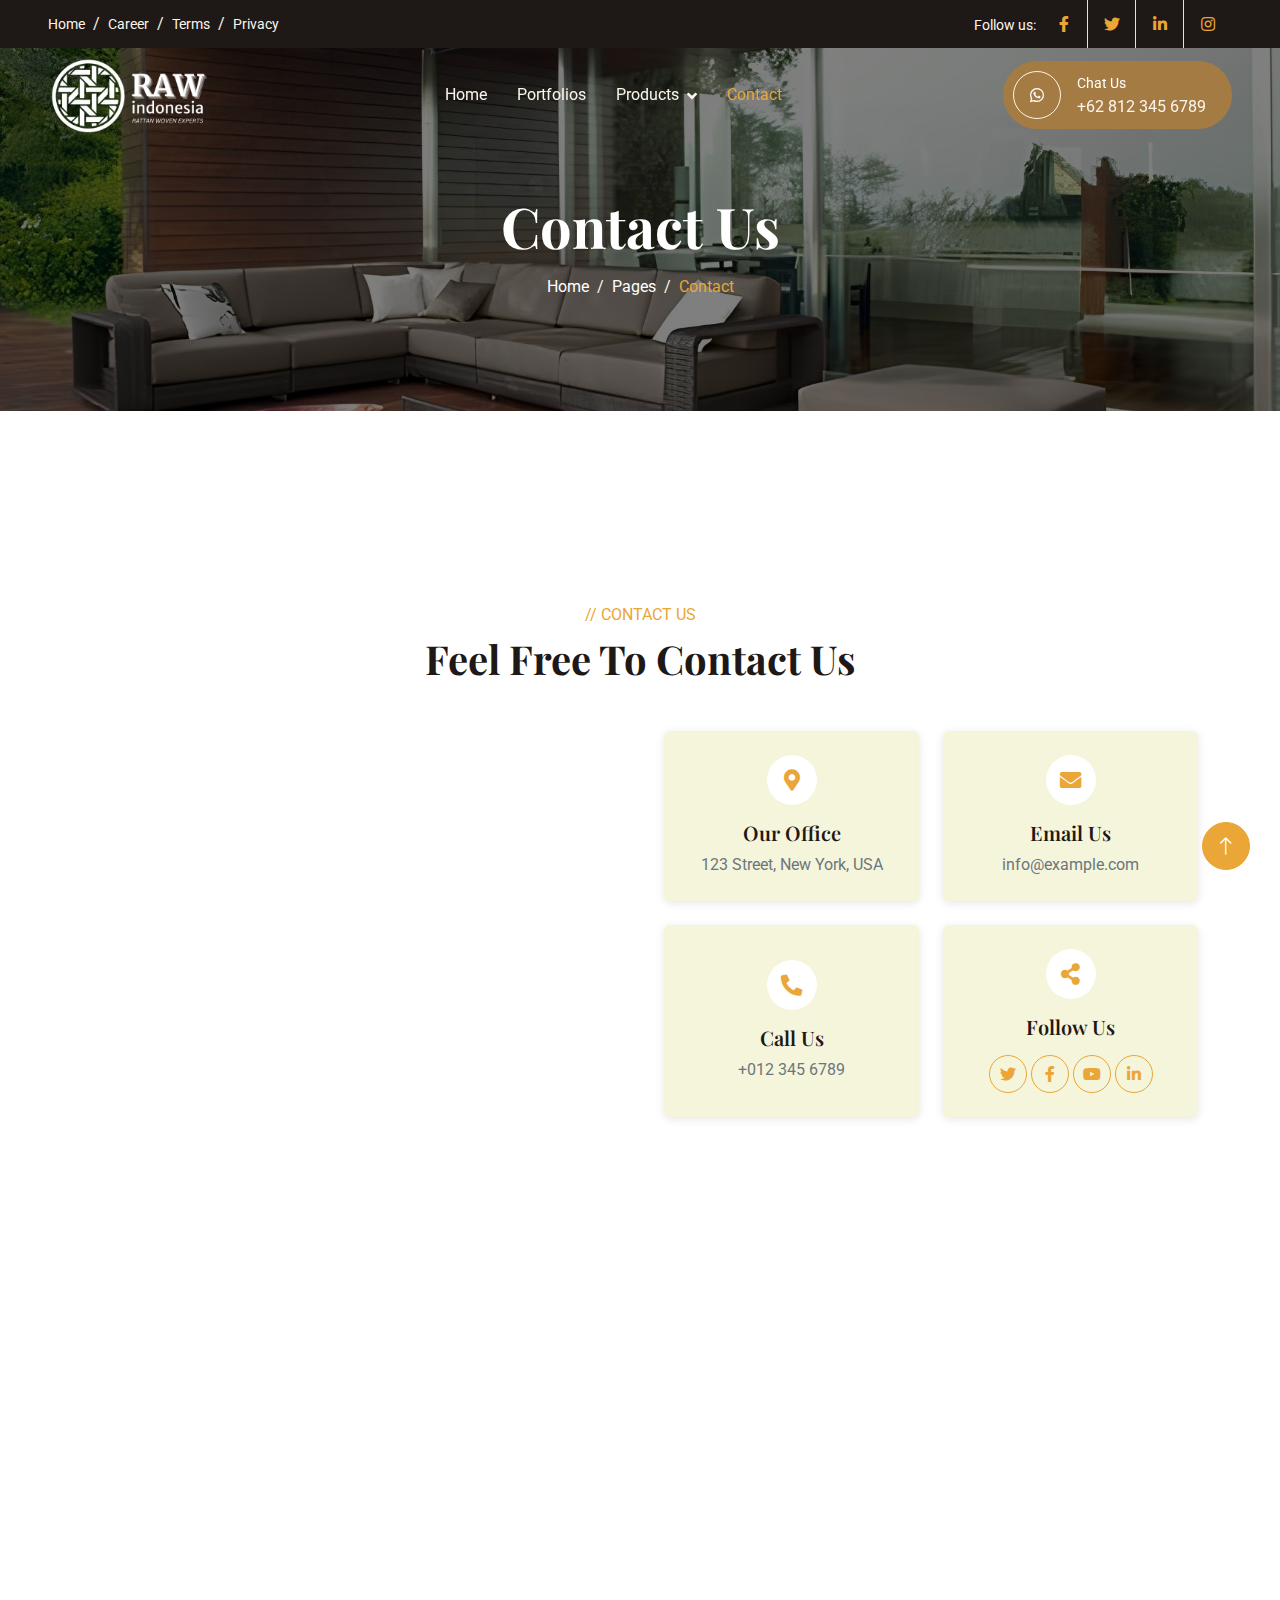
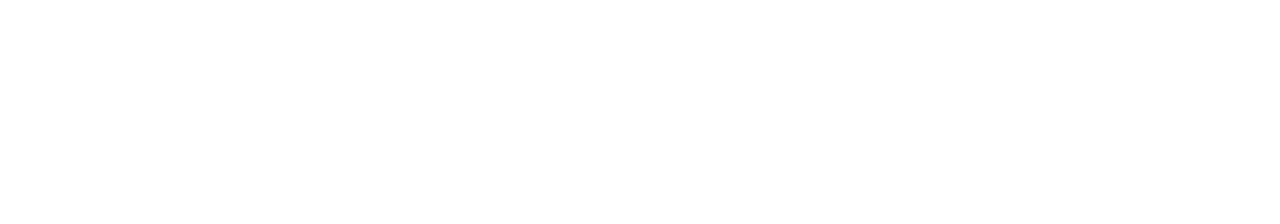
<file: contact.html>
<!DOCTYPE html>
<html lang="en">

<head>
    <meta charset="utf-8">
    <title>Contact - RAW Indonesia</title>
    <meta content="width=device-width, initial-scale=1.0" name="viewport">
    <meta content="" name="keywords">
    <meta content="" name="description">

    <link href="img/favicon.ico" rel="icon">

    <link rel="preconnect" href="https://fonts.googleapis.com">
    <link rel="preconnect" href="https://fonts.gstatic.com" crossorigin>
    <link href="https://fonts.googleapis.com/css2?family=Roboto:wght@400;500&family=Playfair+Display:wght@600;700&display=swap" rel="stylesheet"> 

    <link href="https://cdnjs.cloudflare.com/ajax/libs/font-awesome/5.10.0/css/all.min.css" rel="stylesheet">
    <link href="https://cdn.jsdelivr.net/npm/bootstrap-icons@1.4.1/font/bootstrap-icons.css" rel="stylesheet">

    <link href="lib/animate/animate.min.css" rel="stylesheet">
    <link href="lib/owlcarousel/assets/owl.carousel.min.css" rel="stylesheet">

    <link href="css/bootstrap.min.css" rel="stylesheet">

    <link href="css/style.css" rel="stylesheet">
</head>

<body>
    <div id="spinner" class="show bg-white position-fixed translate-middle w-100 vh-100 top-50 start-50 d-flex align-items-center justify-content-center">
        <div class="spinner-grow text-primary" role="status"></div>
    </div>
    <div class="container-fluid top-bar bg-dark text-light px-0 wow fadeIn" data-wow-delay="0.1s">
        <div class="row gx-0 align-items-center d-none d-lg-flex">
            <div class="col-lg-6 px-5 text-start">
                <ol class="breadcrumb mb-0">
                    <li class="breadcrumb-item"><a class="small text-light" href="#">Home</a></li>
                    <li class="breadcrumb-item"><a class="small text-light" href="#">Career</a></li>
                    <li class="breadcrumb-item"><a class="small text-light" href="#">Terms</a></li>
                    <li class="breadcrumb-item"><a class="small text-light" href="#">Privacy</a></li>
                </ol>
            </div>
            <div class="col-lg-6 px-5 text-end">
                <small>Follow us:</small>
                <div class="h-100 d-inline-flex align-items-center">
                    <a class="btn-lg-square text-primary border-end rounded-0" href=""><i class="fab fa-facebook-f"></i></a>
                    <a class="btn-lg-square text-primary border-end rounded-0" href=""><i class="fab fa-twitter"></i></a>
                    <a class="btn-lg-square text-primary border-end rounded-0" href=""><i class="fab fa-linkedin-in"></i></a>
                    <a class="btn-lg-square text-primary pe-0" href=""><i class="fab fa-instagram"></i></a>
                </div>
            </div>
        </div>
    </div>
    <nav class="navbar navbar-expand-lg navbar-dark fixed-top py-lg-0 px-lg-5 wow fadeIn" data-wow-delay="0.1s">
        <a href="index.html" class="navbar-brand ms-4 ms-lg-0">
            <img src="img/logo.png" class="logo" style="max-width: 10rem;">
        </a>
        <button type="button" class="navbar-toggler me-4" data-bs-toggle="collapse" data-bs-target="#navbarCollapse">
            <span class="navbar-toggler-icon"></span>
        </button>
        <div class="collapse navbar-collapse" id="navbarCollapse">
            <div class="navbar-nav mx-auto p-4 p-lg-0">
                <a href="index.html" class="nav-item nav-link">Home</a>
                <a href="portfolio.html" class="nav-item nav-link">Portfolios</a>
                <div class="nav-item dropdown">
                    <a href="#" class="nav-link dropdown-toggle" data-bs-toggle="dropdown">Products</a>
                    <div class="dropdown-menu m-0">
                        <a href="furnitures.html" class="dropdown-item">Furnitures</a>
                        <a href="panels.html" class="dropdown-item">Rattan Panels</a>
                    </div>
                </div>
                <a href="#" class="nav-item nav-link active">Contact</a>
            </div>
            <div class="d-none d-lg-flex" style="align-items: center; background-color:var(--primary); padding:10px; border-radius: 50px;">
                <a href="https://wa.me/628123456789" target="_blank" class="flex-shrink-0 btn-lg-square border border-light rounded-circle text-decoration-none">
                    <i class="fab fa-whatsapp text-white"></i>
                </a>
                <div class="ps-3 pe-3">
                    <small class="text-white mb-0">Chat Us</small>
                    <p class="text-light fs-6 mb-0">+62 812 345 6789</p>
                </div>
            </div>
        </div>
    </nav>
    <div class="container-fluid page-header py-6 wow fadeIn" data-wow-delay="0.1s">
        <div class="container text-center pt-5 pb-3">
            <h1 class="display-4 text-white animated slideInDown mb-3">Contact Us</h1>
            <nav aria-label="breadcrumb animated slideInDown">
                <ol class="breadcrumb justify-content-center mb-0">
                    <li class="breadcrumb-item"><a class="text-white" href="#">Home</a></li>
                    <li class="breadcrumb-item"><a class="text-white" href="#">Pages</a></li>
                    <li class="breadcrumb-item text-primary active" aria-current="page">Contact</li>
                </ol>
            </nav>
        </div>
    </div>
    <div class="container-xxl py-6">
        <div class="container">
            <div class="text-center mx-auto mb-5 wow fadeInUp" data-wow-delay="0.1s" style="max-width: 500px;">
                <p class="text-primary text-uppercase mb-2">// Contact Us</p>
                <h1 class="display-6 mb-4">Feel Free To Contact Us</h1>
            </div>
            
            <div class="row g-5">
                <div class="col-lg-6 wow fadeInUp" data-wow-delay="0.5s">
                    <div class="h-100" style="min-height: 400px;">
                        <iframe class="w-100 h-100 rounded"
                            src="https://www.google.com/maps/embed?pb=!1m18!1m12!1m3!1d3001156.4288297426!2d-78.01371936852176!3d42.72876761954724!2m3!1f0!2f0!3f0!3m2!1i1024!2i768!4f13.1!3m3!1m2!1s0x4ccc4bf0f123a5a9%3A0xddcfc6c1de189567!2sNew%20York%2C%20USA!5e0!3m2!1sen!2sbd!4v1603794290143!5m2!1sen!2sbd"
                            frameborder="0" allowfullscreen="" aria-hidden="false" tabindex="0" style="border:0;"></iframe>
                    </div>
                </div>
                <div class="col-lg-6 wow fadeInUp" data-wow-delay="0.1s">
                    <div class="row g-4">
                        <div class="col-md-6">
                            <div class="bg-cream p-4 d-flex flex-column align-items-center justify-content-center text-center h-100 rounded">
                                <div class="btn-square bg-white text-primary rounded-circle mb-3" style="width: 50px; height: 50px; display: flex; align-items: center; justify-content: center;">
                                    <i class="fa fa-map-marker-alt fa-lg"></i>
                                </div>
                                <h5 class="mb-2">Our Office</h5>
                                <p class="mb-0 text-muted">123 Street, New York, USA</p>
                            </div>
                        </div>

                        <div class="col-md-6">
                            <div class="bg-cream p-4 d-flex flex-column align-items-center justify-content-center text-center h-100 rounded">
                                <div class="btn-square bg-white text-primary rounded-circle mb-3" style="width: 50px; height: 50px; display: flex; align-items: center; justify-content: center;">
                                    <i class="fa fa-envelope fa-lg"></i>
                                </div>
                                <h5 class="mb-2">Email Us</h5>
                                <p class="mb-0 text-muted">info@example.com</p>
                            </div>
                        </div>

                        <div class="col-md-6">
                            <div class="bg-cream p-4 d-flex flex-column align-items-center justify-content-center text-center h-100 rounded">
                                <div class="btn-square bg-white text-primary rounded-circle mb-3" style="width: 50px; height: 50px; display: flex; align-items: center; justify-content: center;">
                                    <i class="fa fa-phone-alt fa-lg"></i>
                                </div>
                                <h5 class="mb-2">Call Us</h5>
                                <p class="mb-0 text-muted">+012 345 6789</p>
                            </div>
                        </div>

                        <div class="col-md-6">
                            <div class="bg-cream p-4 d-flex flex-column align-items-center justify-content-center text-center h-100 rounded">
                                <div class="btn-square bg-white text-primary rounded-circle mb-3" style="width: 50px; height: 50px; display: flex; align-items: center; justify-content: center;">
                                    <i class="fa fa-share-alt fa-lg"></i>
                                </div>
                                <h5 class="mb-2">Follow Us</h5>
                                <div class="d-flex pt-2">
                                    <a class="btn btn-square btn-outline-primary rounded-circle me-1" href=""><i class="fab fa-twitter"></i></a>
                                    <a class="btn btn-square btn-outline-primary rounded-circle me-1" href=""><i class="fab fa-facebook-f"></i></a>
                                    <a class="btn btn-square btn-outline-primary rounded-circle me-1" href=""><i class="fab fa-youtube"></i></a>
                                    <a class="btn btn-square btn-outline-primary rounded-circle me-0" href=""><i class="fab fa-linkedin-in"></i></a>
                                </div>
                            </div>
                        </div>
                    </div>
                </div>
            </div>
        </div>
    </div>
    <div class="container-fluid bg-dark text-light footer my-6 mb-0 py-5 wow fadeIn" data-wow-delay="0.1s">
        <div class="container py-5">
            <div class="row g-5">
                <div class="col-lg-3 col-md-6">
                    <h4 class="text-light mb-4">Office Address</h4>
                    <p class="mb-2"><i class="fa fa-map-marker-alt me-3"></i>123 Street, New York, USA</p>
                    <p class="mb-2"><i class="fa fa-phone-alt me-3"></i>+012 345 67890</p>
                    <p class="mb-2"><i class="fa fa-envelope me-3"></i>info@example.com</p>
                    <div class="d-flex pt-2">
                        <a class="btn btn-square btn-outline-light rounded-circle me-1" href=""><i class="fab fa-twitter"></i></a>
                        <a class="btn btn-square btn-outline-light rounded-circle me-1" href=""><i class="fab fa-facebook-f"></i></a>
                        <a class="btn btn-square btn-outline-light rounded-circle me-1" href=""><i class="fab fa-youtube"></i></a>
                        <a class="btn btn-square btn-outline-light rounded-circle me-0" href=""><i class="fab fa-linkedin-in"></i></a>
                    </div>
                </div>
                <div class="col-lg-3 col-md-6">
                    <h4 class="text-light mb-4">Quick Links</h4>
                    <a class="btn btn-link" href="">About Us</a>
                    <a class="btn btn-link" href="">Contact Us</a>
                    <a class="btn btn-link" href="">Our Services</a>
                    <a class="btn btn-link" href="">Terms & Condition</a>
                    <a class="btn btn-link" href="">Support</a>
                </div>
                <div class="col-lg-3 col-md-6">
                    <h4 class="text-light mb-4">Quick Links</h4>
                    <a class="btn btn-link" href="">About Us</a>
                    <a class="btn btn-link" href="">Contact Us</a>
                    <a class="btn btn-link" href="">Our Services</a>
                    <a class="btn btn-link" href="">Terms & Condition</a>
                    <a class="btn btn-link" href="">Support</a>
                </div>
                <div class="col-lg-3 col-md-6">
                    <h4 class="text-light mb-4">Photo Gallery</h4>
                    <div class="row g-2">
                        <div class="col-4">
                            <img class="img-fluid bg-light rounded p-1" src="img/product-1.jpg" alt="Image">
                        </div>
                        <div class="col-4">
                            <img class="img-fluid bg-light rounded p-1" src="img/product-2.jpg" alt="Image">
                        </div>
                        <div class="col-4">
                            <img class="img-fluid bg-light rounded p-1" src="img/product-3.jpg" alt="Image">
                        </div>
                        <div class="col-4">
                            <img class="img-fluid bg-light rounded p-1" src="img/product-2.jpg" alt="Image">
                        </div>
                        <div class="col-4">
                            <img class="img-fluid bg-light rounded p-1" src="img/product-3.jpg" alt="Image">
                        </div>
                        <div class="col-4">
                            <img class="img-fluid bg-light rounded p-1" src="img/product-1.jpg" alt="Image">
                        </div>
                    </div>
                </div>
            </div>
        </div>
    </div>
    <div class="container-fluid copyright text-light py-4 wow fadeIn" data-wow-delay="0.1s">
        <div class="container">
            <div class="row">
                <div class="col-md-6 text-center text-md-start mb-3 mb-md-0">
                    © <a href="#">Your Site Name</a>, All Right Reserved.
                </div>
                <div class="col-md-6 text-center text-md-end">
                    Designed By <a href="https://htmlcodex.com">HTML Codex</a>
                    <br>Distributed By: <a class="border-bottom" href="https://themewagon.com" target="_blank">ThemeWagon</a>
                </div>
            </div>
        </div>
    </div>
    <a href="#" class="btn btn-lg btn-primary btn-lg-square rounded-circle back-to-top"><i class="bi bi-arrow-up"></i></a>


    <script src="https://code.jquery.com/jquery-3.4.1.min.js"></script>
    <script src="https://cdn.jsdelivr.net/npm/bootstrap@5.0.0/dist/js/bootstrap.bundle.min.js"></script>
    <script src="lib/wow/wow.min.js"></script>
    <script src="lib/easing/easing.min.js"></script>
    <script src="lib/waypoints/waypoints.min.js"></script>
    <script src="lib/counterup/counterup.min.js"></script>
    <script src="lib/owlcarousel/owl.carousel.min.js"></script>

    <script src="js/main.js"></script>
</body>

</html>
</file>
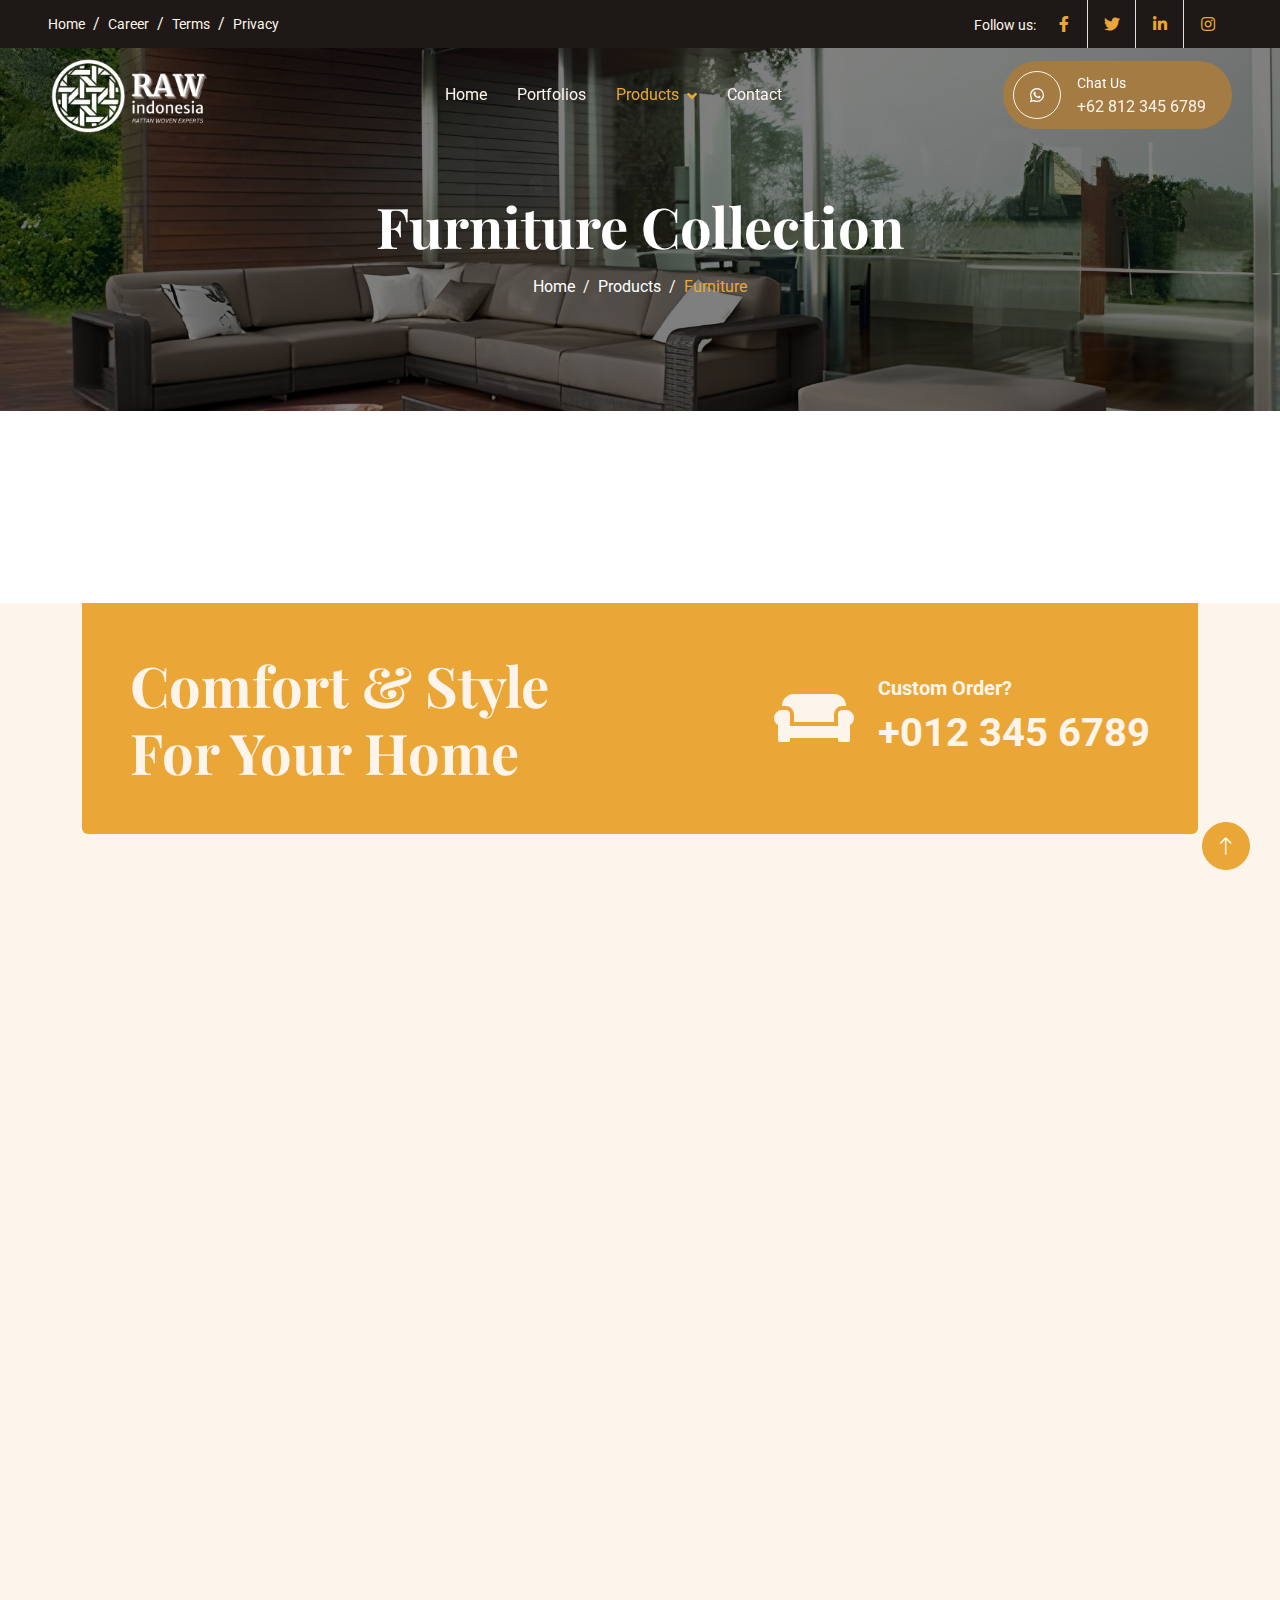
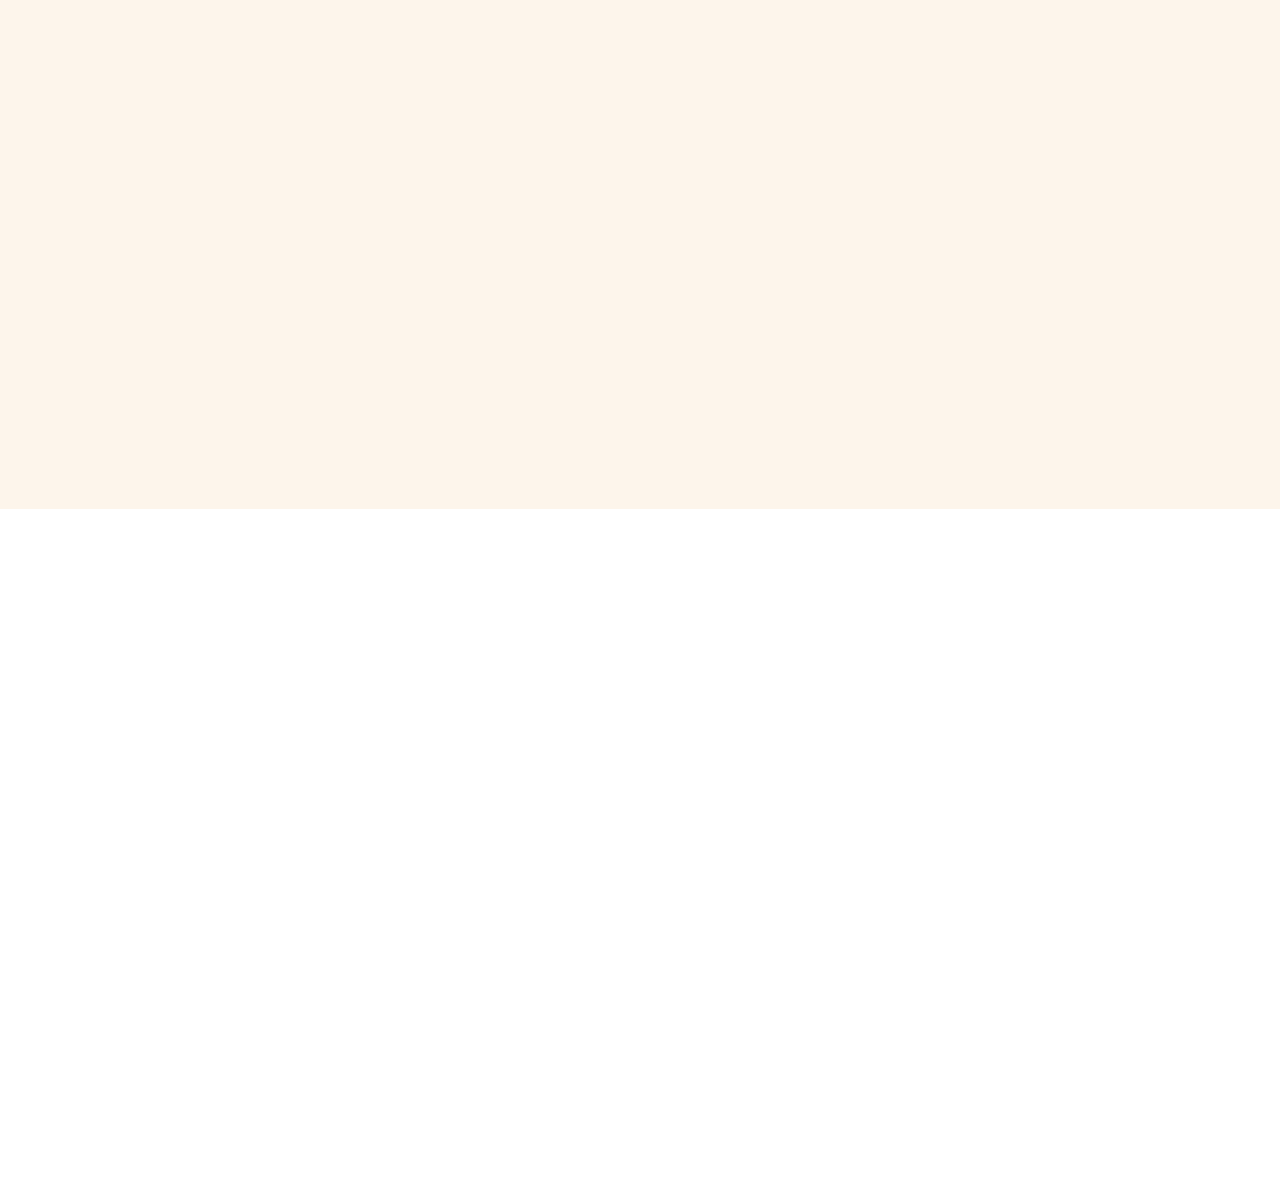
<file: furnitures.html>
<!DOCTYPE html>
<html lang="en">

<head>
    <meta charset="utf-8">
    <title>Furniture Catalog - Baker Template</title>
    <meta content="width=device-width, initial-scale=1.0" name="viewport">
    <meta content="" name="keywords">
    <meta content="" name="description">

    <link href="img/icon.png" rel="icon">

    <link rel="preconnect" href="https://fonts.googleapis.com">
    <link rel="preconnect" href="https://fonts.gstatic.com" crossorigin>
    <link href="https://fonts.googleapis.com/css2?family=Roboto:wght@400;500&family=Playfair+Display:wght@600;700&display=swap" rel="stylesheet"> 

    <link href="https://cdnjs.cloudflare.com/ajax/libs/font-awesome/5.10.0/css/all.min.css" rel="stylesheet">
    <link href="https://cdn.jsdelivr.net/npm/bootstrap-icons@1.4.1/font/bootstrap-icons.css" rel="stylesheet">

    <link href="lib/animate/animate.min.css" rel="stylesheet">
    <link href="lib/owlcarousel/assets/owl.carousel.min.css" rel="stylesheet">

    <link href="css/bootstrap.min.css" rel="stylesheet">

    <link href="css/style.css" rel="stylesheet">
</head>

<body>
    <div id="spinner" class="show bg-white position-fixed translate-middle w-100 vh-100 top-50 start-50 d-flex align-items-center justify-content-center">
        <div class="spinner-grow text-primary" role="status"></div>
    </div>
    <div class="container-fluid top-bar bg-dark text-light px-0 wow fadeIn" data-wow-delay="0.1s">
        <div class="row gx-0 align-items-center d-none d-lg-flex">
            <div class="col-lg-6 px-5 text-start">
                <ol class="breadcrumb mb-0">
                    <li class="breadcrumb-item"><a class="small text-light" href="#">Home</a></li>
                    <li class="breadcrumb-item"><a class="small text-light" href="#">Career</a></li>
                    <li class="breadcrumb-item"><a class="small text-light" href="#">Terms</a></li>
                    <li class="breadcrumb-item"><a class="small text-light" href="#">Privacy</a></li>
                </ol>
            </div>
            <div class="col-lg-6 px-5 text-end">
                <small>Follow us:</small>
                <div class="h-100 d-inline-flex align-items-center">
                    <a class="btn-lg-square text-primary border-end rounded-0" href=""><i class="fab fa-facebook-f"></i></a>
                    <a class="btn-lg-square text-primary border-end rounded-0" href=""><i class="fab fa-twitter"></i></a>
                    <a class="btn-lg-square text-primary border-end rounded-0" href=""><i class="fab fa-linkedin-in"></i></a>
                    <a class="btn-lg-square text-primary pe-0" href=""><i class="fab fa-instagram"></i></a>
                </div>
            </div>
        </div>
    </div>
    <nav class="navbar navbar-expand-lg navbar-dark fixed-top py-lg-0 px-lg-5 wow fadeIn" data-wow-delay="0.1s">
        <a href="index.html" class="navbar-brand ms-4 ms-lg-0">
            <img src="img/logo.png" class="logo" style="max-width: 10rem;">
        </a>
        <button type="button" class="navbar-toggler me-4" data-bs-toggle="collapse" data-bs-target="#navbarCollapse">
            <span class="navbar-toggler-icon"></span>
        </button>
        <div class="collapse navbar-collapse" id="navbarCollapse">
            <div class="navbar-nav mx-auto p-4 p-lg-0">
                <a href="index.html" class="nav-item nav-link">Home</a>
                <a href="portfolio.html" class="nav-item nav-link">Portfolios</a>
                <div class="nav-item dropdown">
                    <a href="#" class="nav-link dropdown-toggle active" data-bs-toggle="dropdown">Products</a>
                    <div class="dropdown-menu m-0">
                        <a href="#" class="dropdown-item active">Furnitures</a>
                        <a href="panels.html" class="dropdown-item">Rattan Panels</a>
                    </div>
                </div>
                <a href="contact.html" class="nav-item nav-link">Contact</a>
            </div>
            <div class="d-none d-lg-flex" style="align-items: center; background-color:var(--primary); padding:10px; border-radius: 50px;">
                <a href="https://wa.me/628123456789" target="_blank" class="flex-shrink-0 btn-lg-square border border-light rounded-circle text-decoration-none">
                    <i class="fab fa-whatsapp text-white"></i>
                </a>
                <div class="ps-3 pe-3">
                    <small class="text-white mb-0">Chat Us</small>
                    <p class="text-light fs-6 mb-0">+62 812 345 6789</p>
                </div>
            </div>
        </div>
    </nav>
    <div class="container-fluid page-header py-6 wow fadeIn" data-wow-delay="0.1s">
        <div class="container text-center pt-5 pb-3">
            <h1 class="display-4 text-white animated slideInDown mb-3">Furniture Collection</h1>
            <nav aria-label="breadcrumb animated slideInDown">
                <ol class="breadcrumb justify-content-center mb-0">
                    <li class="breadcrumb-item"><a class="text-white" href="index.html">Home</a></li>
                    <li class="breadcrumb-item"><a class="text-white" href="product.html">Products</a></li>
                    <li class="breadcrumb-item text-primary active" aria-current="page">Furniture</li>
                </ol>
            </nav>
        </div>
    </div>
    <div class="container-xxl bg-light my-6 py-6 pt-0" style="margin: 12rem 0; justify-self: center;">
        <div class="container">
            <div class="bg-primary text-light rounded-bottom p-5 my-6 mt-0 wow fadeInUp" data-wow-delay="0.1s">
                <div class="row g-4 align-items-center">
                    <div class="col-lg-6">
                        <h1 class="display-4 text-light mb-0">Comfort & Style For Your Home</h1>
                    </div>
                    <div class="col-lg-6 text-lg-end">
                        <div class="d-inline-flex align-items-center text-start">
                            <i class="fa fa-couch fa-4x flex-shrink-0"></i> <div class="ms-4">
                                <p class="fs-5 fw-bold mb-0">Custom Order?</p>
                                <p class="fs-1 fw-bold mb-0">+012 345 6789</p>
                            </div>
                        </div>
                    </div>
                </div>
            </div>

            <div class="text-center mx-auto mb-5 wow fadeInUp" data-wow-delay="0.1s" style="max-width: 500px;">
                <p class="text-primary text-uppercase mb-2">// Premium Furniture</p>
                <h1 class="display-6 mb-4">Discover Our High Quality Furniture</h1>
            </div>

            <div class="row g-4">
                
                <div class="col-lg-4 col-md-6 wow fadeInUp" data-wow-delay="0.1s">
                    <div class="product-item d-flex flex-column bg-white rounded overflow-hidden h-100 shadow">
                        <div class="text-center p-4">
                            <div class="d-inline-block border border-primary rounded-pill px-3 mb-3">Rp50.000</div>
                            <h3 class="mb-3">Bench Cafe</h3>
                            <span>High quality Bench Cafe suitable for Aesthetic Cafes.</span>
                        </div>
                        <div class="position-relative mt-auto">
                            <img class="w-100" src="img/product1.jpg" alt="" style="object-fit: cover; height: 250px;">
                            <div class="product-overlay">
                                <a class="btn btn-lg-square btn-outline-light rounded-circle" href=""><i class="fab fa-whatsapp text-primary"></i></a>
                            </div>
                        </div>
                    </div>
                </div>

                <div class="col-lg-4 col-md-6 wow fadeInUp" data-wow-delay="0.3s">
                    <div class="product-item d-flex flex-column bg-white rounded overflow-hidden h-100 shadow">
                        <div class="text-center p-4">
                            <div class="d-inline-block border border-primary rounded-pill pt-1 px-3 mb-3">Rp50.000</div>
                            <h3 class="mb-3">Lounger</h3>
                            <span>Synthetic Rattan Lounger with ergonomic design.</span>
                        </div>
                        <div class="position-relative mt-auto">
                            <img class="w-100" src="img/product2.jpg" alt="" style="object-fit: cover; height: 250px;">
                            <div class="product-overlay">
                                <a class="btn btn-lg-square btn-outline-light rounded-circle" href=""><i class="fab fa-whatsapp text-primary"></i></a>
                            </div>
                        </div>
                    </div>
                </div>

                <div class="col-lg-4 col-md-6 wow fadeInUp" data-wow-delay="0.5s">
                    <div class="product-item d-flex flex-column bg-white rounded overflow-hidden h-100 shadow">
                        <div class="text-center p-4">
                            <div class="d-inline-block border border-primary rounded-pill pt-1 px-3 mb-3">Rp50.000</div>
                            <h3 class="mb-3">Whities Dining Set</h3>
                            <span>Synthetic Rotan Dining Set (4 Chairs 1 Table).</span>
                        </div>
                        <div class="position-relative mt-auto">
                            <img class="w-100" src="img/product3.jpg" alt="" style="object-fit: cover; height: 250px;">
                            <div class="product-overlay">
                                <a class="btn btn-lg-square btn-outline-light rounded-circle" href=""><i class="fab fa-whatsapp text-primary"></i></a>
                            </div>
                        </div>
                    </div>
                </div>

                <div class="col-lg-4 col-md-6 wow fadeInUp" data-wow-delay="0.1s">
                    <div class="product-item d-flex flex-column bg-white rounded overflow-hidden h-100 shadow">
                        <div class="text-center p-4">
                            <div class="d-inline-block border border-primary rounded-pill px-3 mb-3">Rp50.000</div>
                            <h3 class="mb-3">Bench Cafe</h3>
                            <span>High quality Bench Cafe suitable for Aesthetic Cafes.</span>
                        </div>
                        <div class="position-relative mt-auto">
                            <img class="w-100" src="img/product1.jpg" alt="" style="object-fit: cover; height: 250px;">
                            <div class="product-overlay">
                                <a class="btn btn-lg-square btn-outline-light rounded-circle" href=""><i class="fab fa-whatsapp text-primary"></i></a>
                            </div>
                        </div>
                    </div>
                </div>

                <div class="col-lg-4 col-md-6 wow fadeInUp" data-wow-delay="0.3s">
                    <div class="product-item d-flex flex-column bg-white rounded overflow-hidden h-100 shadow">
                        <div class="text-center p-4">
                            <div class="d-inline-block border border-primary rounded-pill pt-1 px-3 mb-3">Rp50.000</div>
                            <h3 class="mb-3">Lounger</h3>
                            <span>Synthetic Rattan Lounger with ergonomic design.</span>
                        </div>
                        <div class="position-relative mt-auto">
                            <img class="w-100" src="img/product2.jpg" alt="" style="object-fit: cover; height: 250px;">
                            <div class="product-overlay">
                                <a class="btn btn-lg-square btn-outline-light rounded-circle" href=""><i class="fab fa-whatsapp text-primary"></i></a>
                            </div>
                        </div>
                    </div>
                </div>

                <div class="col-lg-4 col-md-6 wow fadeInUp" data-wow-delay="0.5s">
                    <div class="product-item d-flex flex-column bg-white rounded overflow-hidden h-100 shadow">
                        <div class="text-center p-4">
                            <div class="d-inline-block border border-primary rounded-pill pt-1 px-3 mb-3">Rp50.000</div>
                            <h3 class="mb-3">Whities Dining Set</h3>
                            <span>Synthetic Rotan Dining Set (4 Chairs 1 Table).</span>
                        </div>
                        <div class="position-relative mt-auto">
                            <img class="w-100" src="img/product3.jpg" alt="" style="object-fit: cover; height: 250px;">
                            <div class="product-overlay">
                                <a class="btn btn-lg-square btn-outline-light rounded-circle" href=""><i class="fab fa-whatsapp text-primary"></i></a>
                            </div>
                        </div>
                    </div>
                </div>

            </div>
        </div>
    </div>
    <div class="container-fluid bg-dark text-light footer my-6 mb-0 py-5 wow fadeIn" data-wow-delay="0.1s">
        <div class="container py-5">
            <div class="row g-5">
                <div class="col-lg-3 col-md-6">
                    <h4 class="text-light mb-4">Office Address</h4>
                    <p class="mb-2"><i class="fa fa-map-marker-alt me-3"></i>123 Street, New York, USA</p>
                    <p class="mb-2"><i class="fa fa-phone-alt me-3"></i>+012 345 67890</p>
                    <p class="mb-2"><i class="fa fa-envelope me-3"></i>info@example.com</p>
                    <div class="d-flex pt-2">
                        <a class="btn btn-square btn-outline-light rounded-circle me-1" href=""><i class="fab fa-twitter"></i></a>
                        <a class="btn btn-square btn-outline-light rounded-circle me-1" href=""><i class="fab fa-facebook-f"></i></a>
                        <a class="btn btn-square btn-outline-light rounded-circle me-1" href=""><i class="fab fa-youtube"></i></a>
                        <a class="btn btn-square btn-outline-light rounded-circle me-0" href=""><i class="fab fa-linkedin-in"></i></a>
                    </div>
                </div>
                <div class="col-lg-3 col-md-6">
                    <h4 class="text-light mb-4">Quick Links</h4>
                    <a class="btn btn-link" href="">About Us</a>
                    <a class="btn btn-link" href="">Contact Us</a>
                    <a class="btn btn-link" href="">Our Services</a>
                    <a class="btn btn-link" href="">Terms & Condition</a>
                    <a class="btn btn-link" href="">Support</a>
                </div>
                <div class="col-lg-3 col-md-6">
                    <h4 class="text-light mb-4">Quick Links</h4>
                    <a class="btn btn-link" href="">About Us</a>
                    <a class="btn btn-link" href="">Contact Us</a>
                    <a class="btn btn-link" href="">Our Services</a>
                    <a class="btn btn-link" href="">Terms & Condition</a>
                    <a class="btn btn-link" href="">Support</a>
                </div>
                <div class="col-lg-3 col-md-6">
                    <h4 class="text-light mb-4">Photo Gallery</h4>
                    <div class="row g-2">
                        <div class="col-4">
                            <img class="img-fluid bg-light rounded p-1" src="img/product-1.jpg" alt="Image">
                        </div>
                        <div class="col-4">
                            <img class="img-fluid bg-light rounded p-1" src="img/product-2.jpg" alt="Image">
                        </div>
                        <div class="col-4">
                            <img class="img-fluid bg-light rounded p-1" src="img/product-3.jpg" alt="Image">
                        </div>
                        <div class="col-4">
                            <img class="img-fluid bg-light rounded p-1" src="img/product-2.jpg" alt="Image">
                        </div>
                        <div class="col-4">
                            <img class="img-fluid bg-light rounded p-1" src="img/product-3.jpg" alt="Image">
                        </div>
                        <div class="col-4">
                            <img class="img-fluid bg-light rounded p-1" src="img/product-1.jpg" alt="Image">
                        </div>
                    </div>
                </div>
            </div>
        </div>
    </div>
    <div class="container-fluid copyright text-light py-4 wow fadeIn" data-wow-delay="0.1s">
        <div class="container">
            <div class="row">
                <div class="col-md-6 text-center text-md-start mb-3 mb-md-0">
                    &copy; <a href="#">Your Site Name</a>, All Right Reserved.
                </div>
                <div class="col-md-6 text-center text-md-end">
                    Designed By <a href="https://htmlcodex.com">HTML Codex</a>
                    <br>Distributed By: <a class="border-bottom" href="https://themewagon.com" target="_blank">ThemeWagon</a>
                </div>
            </div>
        </div>
    </div>
    <a href="#" class="btn btn-lg btn-primary btn-lg-square rounded-circle back-to-top"><i class="bi bi-arrow-up"></i></a>


    <script src="https://code.jquery.com/jquery-3.4.1.min.js"></script>
    <script src="https://cdn.jsdelivr.net/npm/bootstrap@5.0.0/dist/js/bootstrap.bundle.min.js"></script>
    <script src="lib/wow/wow.min.js"></script>
    <script src="lib/easing/easing.min.js"></script>
    <script src="lib/waypoints/waypoints.min.js"></script>
    <script src="lib/counterup/counterup.min.js"></script>
    <script src="lib/owlcarousel/owl.carousel.min.js"></script>

    <script src="js/main.js"></script>
</body>

</html>
</file>
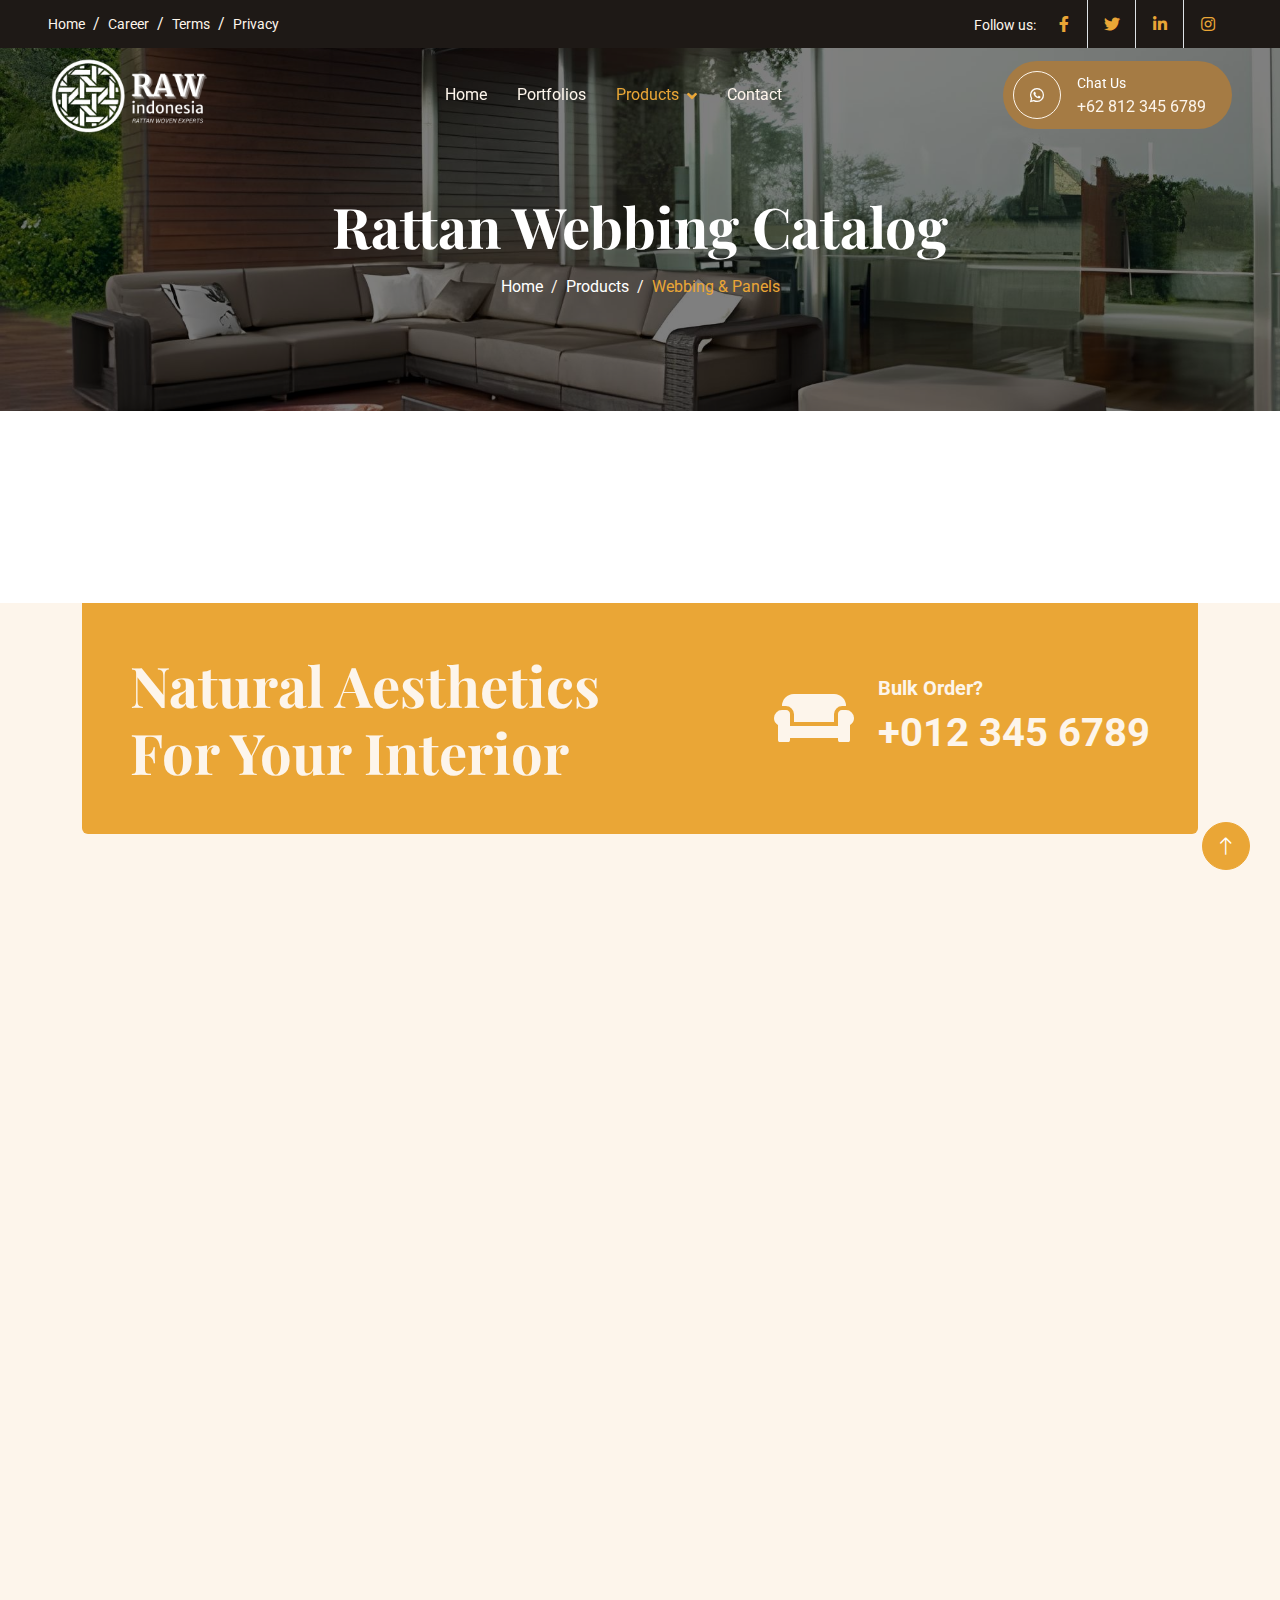
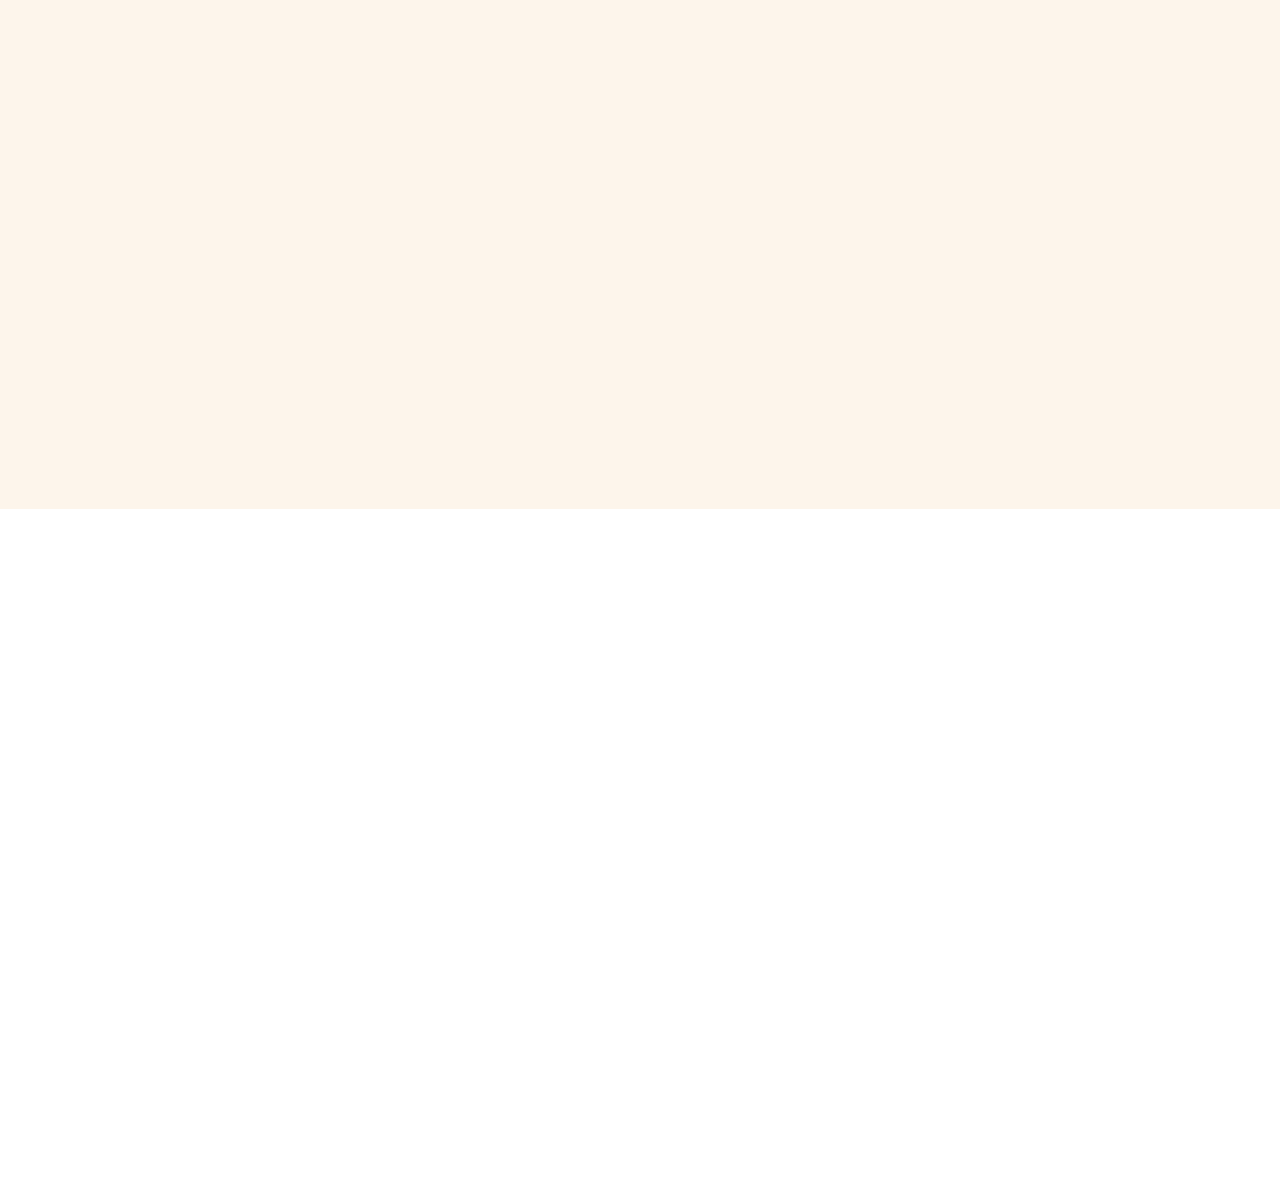
<file: panels.html>
<!DOCTYPE html>
<html lang="en">

<head>
    <meta charset="utf-8">
    <title>Panel Catalog - RAW Indonesia</title>
    <meta content="width=device-width, initial-scale=1.0" name="viewport">
    <meta content="" name="keywords">
    <meta content="" name="description">

    <link href="img/favicon.ico" rel="icon">

    <link rel="preconnect" href="https://fonts.googleapis.com">
    <link rel="preconnect" href="https://fonts.gstatic.com" crossorigin>
    <link href="https://fonts.googleapis.com/css2?family=Roboto:wght@400;500&family=Playfair+Display:wght@600;700&display=swap" rel="stylesheet"> 

    <link href="https://cdnjs.cloudflare.com/ajax/libs/font-awesome/5.10.0/css/all.min.css" rel="stylesheet">
    <link href="https://cdn.jsdelivr.net/npm/bootstrap-icons@1.4.1/font/bootstrap-icons.css" rel="stylesheet">

    <link href="lib/animate/animate.min.css" rel="stylesheet">
    <link href="lib/owlcarousel/assets/owl.carousel.min.css" rel="stylesheet">

    <link href="css/bootstrap.min.css" rel="stylesheet">

    <link href="css/style.css" rel="stylesheet">
</head>

<body>
    <div id="spinner" class="show bg-white position-fixed translate-middle w-100 vh-100 top-50 start-50 d-flex align-items-center justify-content-center">
        <div class="spinner-grow text-primary" role="status"></div>
    </div>
    <div class="container-fluid top-bar bg-dark text-light px-0 wow fadeIn" data-wow-delay="0.1s">
        <div class="row gx-0 align-items-center d-none d-lg-flex">
            <div class="col-lg-6 px-5 text-start">
                <ol class="breadcrumb mb-0">
                    <li class="breadcrumb-item"><a class="small text-light" href="#">Home</a></li>
                    <li class="breadcrumb-item"><a class="small text-light" href="#">Career</a></li>
                    <li class="breadcrumb-item"><a class="small text-light" href="#">Terms</a></li>
                    <li class="breadcrumb-item"><a class="small text-light" href="#">Privacy</a></li>
                </ol>
            </div>
            <div class="col-lg-6 px-5 text-end">
                <small>Follow us:</small>
                <div class="h-100 d-inline-flex align-items-center">
                    <a class="btn-lg-square text-primary border-end rounded-0" href=""><i class="fab fa-facebook-f"></i></a>
                    <a class="btn-lg-square text-primary border-end rounded-0" href=""><i class="fab fa-twitter"></i></a>
                    <a class="btn-lg-square text-primary border-end rounded-0" href=""><i class="fab fa-linkedin-in"></i></a>
                    <a class="btn-lg-square text-primary pe-0" href=""><i class="fab fa-instagram"></i></a>
                </div>
            </div>
        </div>
    </div>
    <nav class="navbar navbar-expand-lg navbar-dark fixed-top py-lg-0 px-lg-5 wow fadeIn" data-wow-delay="0.1s">
        <a href="index.html" class="navbar-brand ms-4 ms-lg-0">
            <img src="img/logo.png" class="logo" style="max-width: 10rem;">
        </a>
        <button type="button" class="navbar-toggler me-4" data-bs-toggle="collapse" data-bs-target="#navbarCollapse">
            <span class="navbar-toggler-icon"></span>
        </button>
        <div class="collapse navbar-collapse" id="navbarCollapse">
            <div class="navbar-nav mx-auto p-4 p-lg-0">
                <a href="index.html" class="nav-item nav-link">Home</a>
                <a href="portfolio.html" class="nav-item nav-link">Portfolios</a>
                <div class="nav-item dropdown">
                    <a href="#" class="nav-link dropdown-toggle active" data-bs-toggle="dropdown">Products</a>
                    <div class="dropdown-menu m-0">
                        <a href="furnitures.html" class="dropdown-item">Furnitures</a>
                        <a href="#" class="dropdown-item active">Rattan Panels</a>
                    </div>
                </div>
                <a href="contact.html" class="nav-item nav-link">Contact</a>
            </div>
            <div class="d-none d-lg-flex" style="align-items: center; background-color:var(--primary); padding:10px; border-radius: 50px;">
                <a href="https://wa.me/628123456789" target="_blank" class="flex-shrink-0 btn-lg-square border border-light rounded-circle text-decoration-none">
                    <i class="fab fa-whatsapp text-white"></i>
                </a>
                <div class="ps-3 pe-3">
                    <small class="text-white mb-0">Chat Us</small>
                    <p class="text-light fs-6 mb-0">+62 812 345 6789</p>
                </div>
            </div>
        </div>
    </nav>
    <div class="container-fluid page-header py-6 wow fadeIn" data-wow-delay="0.1s">
        <div class="container text-center pt-5 pb-3">
            <h1 class="display-4 text-white animated slideInDown mb-3">Rattan Webbing Catalog</h1>
            <nav aria-label="breadcrumb animated slideInDown">
                <ol class="breadcrumb justify-content-center mb-0">
                    <li class="breadcrumb-item"><a class="text-white" href="index.html">Home</a></li>
                    <li class="breadcrumb-item"><a class="text-white" href="product.html">Products</a></li>
                    <li class="breadcrumb-item text-primary active" aria-current="page">Webbing & Panels</li>
                </ol>
            </nav>
        </div>
    </div>
    <div class="container-xxl bg-light my-6 py-6 pt-0" style="margin: 12rem 0; justify-self: center;">
        <div class="container">
            <div class="bg-primary text-light rounded-bottom p-5 my-6 mt-0 wow fadeInUp" data-wow-delay="0.1s">
                <div class="row g-4 align-items-center">
                    <div class="col-lg-6">
                        <h1 class="display-4 text-light mb-0">Natural Aesthetics For Your Interior</h1>
                    </div>
                    <div class="col-lg-6 text-lg-end">
                        <div class="d-inline-flex align-items-center text-start">
                            <i class="fa fa-couch fa-4x flex-shrink-0"></i> <div class="ms-4">
                                <p class="fs-5 fw-bold mb-0">Bulk Order?</p>
                                <p class="fs-1 fw-bold mb-0">+012 345 6789</p>
                            </div>
                        </div>
                    </div>
                </div>
            </div>

            <div class="text-center mx-auto mb-5 wow fadeInUp" data-wow-delay="0.1s" style="max-width: 500px;">
                <p class="text-primary text-uppercase mb-2">// Premium Webbing</p>
                <h1 class="display-6 mb-4">High Quality Rattan Panels & Sheets</h1>
            </div>

            <div class="row g-4">
                
                <div class="col-lg-4 col-md-6 wow fadeInUp" data-wow-delay="0.1s">
                    <div class="product-item d-flex flex-column bg-white rounded overflow-hidden h-100 shadow">
                        <div class="text-center p-4">
                            <div class="d-inline-block border border-primary rounded-pill px-3 mb-3">Rp150.000 /m</div>
                            <h3 class="mb-3">Octagonal Webbing</h3>
                            <span>Classic open-weave pattern, perfect for cabinet doors and ventilation.</span>
                        </div>
                        <div class="position-relative mt-auto">
                            <img class="w-100" src="img/product1.jpg" alt="" style="object-fit: cover; height: 250px;">
                            <div class="product-overlay">
                                <a class="btn btn-lg-square btn-outline-light rounded-circle" href=""><i class="fab fa-whatsapp text-primary"></i></a>
                            </div>
                        </div>
                    </div>
                </div>

                <div class="col-lg-4 col-md-6 wow fadeInUp" data-wow-delay="0.3s">
                    <div class="product-item d-flex flex-column bg-white rounded overflow-hidden h-100 shadow">
                        <div class="text-center p-4">
                            <div class="d-inline-block border border-primary rounded-pill pt-1 px-3 mb-3">Rp145.000 /m</div>
                            <h3 class="mb-3">Square Webbing</h3>
                            <span>Modern square grid pattern for a minimalist and structured look.</span>
                        </div>
                        <div class="position-relative mt-auto">
                            <img class="w-100" src="img/product2.jpg" alt="" style="object-fit: cover; height: 250px;">
                            <div class="product-overlay">
                                <a class="btn btn-lg-square btn-outline-light rounded-circle" href=""><i class="fab fa-whatsapp text-primary"></i></a>
                            </div>
                        </div>
                    </div>
                </div>

                <div class="col-lg-4 col-md-6 wow fadeInUp" data-wow-delay="0.5s">
                    <div class="product-item d-flex flex-column bg-white rounded overflow-hidden h-100 shadow">
                        <div class="text-center p-4">
                            <div class="d-inline-block border border-primary rounded-pill pt-1 px-3 mb-3">Rp180.000 /m</div>
                            <h3 class="mb-3">Close Weave Matting</h3>
                            <span>Tightly woven rattan sheets for ceiling and wall covering applications.</span>
                        </div>
                        <div class="position-relative mt-auto">
                            <img class="w-100" src="img/product3.jpg" alt="" style="object-fit: cover; height: 250px;">
                            <div class="product-overlay">
                                <a class="btn btn-lg-square btn-outline-light rounded-circle" href=""><i class="fab fa-whatsapp text-primary"></i></a>
                            </div>
                        </div>
                    </div>
                </div>

                <div class="col-lg-4 col-md-6 wow fadeInUp" data-wow-delay="0.1s">
                    <div class="product-item d-flex flex-column bg-white rounded overflow-hidden h-100 shadow">
                        <div class="text-center p-4">
                            <div class="d-inline-block border border-primary rounded-pill px-3 mb-3">Rp160.000 /m</div>
                            <h3 class="mb-3">Bleached Webbing</h3>
                            <span>Lighter, consistent color tone for bright and airy interior designs.</span>
                        </div>
                        <div class="position-relative mt-auto">
                            <img class="w-100" src="img/product1.jpg" alt="" style="object-fit: cover; height: 250px;">
                            <div class="product-overlay">
                                <a class="btn btn-lg-square btn-outline-light rounded-circle" href=""><i class="fab fa-whatsapp text-primary"></i></a>
                            </div>
                        </div>
                    </div>
                </div>

                <div class="col-lg-4 col-md-6 wow fadeInUp" data-wow-delay="0.3s">
                    <div class="product-item d-flex flex-column bg-white rounded overflow-hidden h-100 shadow">
                        <div class="text-center p-4">
                            <div class="d-inline-block border border-primary rounded-pill pt-1 px-3 mb-3">Rp155.000 /m</div>
                            <h3 class="mb-3">Radio Weave</h3>
                            <span>Unique radio pattern providing a distinct vintage aesthetic.</span>
                        </div>
                        <div class="position-relative mt-auto">
                            <img class="w-100" src="img/product2.jpg" alt="" style="object-fit: cover; height: 250px;">
                            <div class="product-overlay">
                                <a class="btn btn-lg-square btn-outline-light rounded-circle" href=""><i class="fab fa-whatsapp text-primary"></i></a>
                            </div>
                        </div>
                    </div>
                </div>

                <div class="col-lg-4 col-md-6 wow fadeInUp" data-wow-delay="0.5s">
                    <div class="product-item d-flex flex-column bg-white rounded overflow-hidden h-100 shadow">
                        <div class="text-center p-4">
                            <div class="d-inline-block border border-primary rounded-pill pt-1 px-3 mb-3">Rp90.000 /m</div>
                            <h3 class="mb-3">Synthetic Webbing</h3>
                            <span>Durable and weather-resistant option for outdoor furniture applications.</span>
                        </div>
                        <div class="position-relative mt-auto">
                            <img class="w-100" src="img/product3.jpg" alt="" style="object-fit: cover; height: 250px;">
                            <div class="product-overlay">
                                <a class="btn btn-lg-square btn-outline-light rounded-circle" href=""><i class="fab fa-whatsapp text-primary"></i></a>
                            </div>
                        </div>
                    </div>
                </div>

            </div>
        </div>
    </div>
    <div class="container-fluid bg-dark text-light footer my-6 mb-0 py-5 wow fadeIn" data-wow-delay="0.1s">
        <div class="container py-5">
            <div class="row g-5">
                <div class="col-lg-3 col-md-6">
                    <h4 class="text-light mb-4">Office Address</h4>
                    <p class="mb-2"><i class="fa fa-map-marker-alt me-3"></i>123 Street, New York, USA</p>
                    <p class="mb-2"><i class="fa fa-phone-alt me-3"></i>+012 345 67890</p>
                    <p class="mb-2"><i class="fa fa-envelope me-3"></i>info@example.com</p>
                    <div class="d-flex pt-2">
                        <a class="btn btn-square btn-outline-light rounded-circle me-1" href=""><i class="fab fa-twitter"></i></a>
                        <a class="btn btn-square btn-outline-light rounded-circle me-1" href=""><i class="fab fa-facebook-f"></i></a>
                        <a class="btn btn-square btn-outline-light rounded-circle me-1" href=""><i class="fab fa-youtube"></i></a>
                        <a class="btn btn-square btn-outline-light rounded-circle me-0" href=""><i class="fab fa-linkedin-in"></i></a>
                    </div>
                </div>
                <div class="col-lg-3 col-md-6">
                    <h4 class="text-light mb-4">Quick Links</h4>
                    <a class="btn btn-link" href="">About Us</a>
                    <a class="btn btn-link" href="">Contact Us</a>
                    <a class="btn btn-link" href="">Our Services</a>
                    <a class="btn btn-link" href="">Terms & Condition</a>
                    <a class="btn btn-link" href="">Support</a>
                </div>
                <div class="col-lg-3 col-md-6">
                    <h4 class="text-light mb-4">Quick Links</h4>
                    <a class="btn btn-link" href="">About Us</a>
                    <a class="btn btn-link" href="">Contact Us</a>
                    <a class="btn btn-link" href="">Our Services</a>
                    <a class="btn btn-link" href="">Terms & Condition</a>
                    <a class="btn btn-link" href="">Support</a>
                </div>
                <div class="col-lg-3 col-md-6">
                    <h4 class="text-light mb-4">Photo Gallery</h4>
                    <div class="row g-2">
                        <div class="col-4">
                            <img class="img-fluid bg-light rounded p-1" src="img/product-1.jpg" alt="Image">
                        </div>
                        <div class="col-4">
                            <img class="img-fluid bg-light rounded p-1" src="img/product-2.jpg" alt="Image">
                        </div>
                        <div class="col-4">
                            <img class="img-fluid bg-light rounded p-1" src="img/product-3.jpg" alt="Image">
                        </div>
                        <div class="col-4">
                            <img class="img-fluid bg-light rounded p-1" src="img/product-2.jpg" alt="Image">
                        </div>
                        <div class="col-4">
                            <img class="img-fluid bg-light rounded p-1" src="img/product-3.jpg" alt="Image">
                        </div>
                        <div class="col-4">
                            <img class="img-fluid bg-light rounded p-1" src="img/product-1.jpg" alt="Image">
                        </div>
                    </div>
                </div>
            </div>
        </div>
    </div>
    <div class="container-fluid copyright text-light py-4 wow fadeIn" data-wow-delay="0.1s">
        <div class="container">
            <div class="row">
                <div class="col-md-6 text-center text-md-start mb-3 mb-md-0">
                    &copy; <a href="#">Your Site Name</a>, All Right Reserved.
                </div>
                <div class="col-md-6 text-center text-md-end">
                    Designed By <a href="https://htmlcodex.com">HTML Codex</a>
                    <br>Distributed By: <a class="border-bottom" href="https://themewagon.com" target="_blank">ThemeWagon</a>
                </div>
            </div>
        </div>
    </div>
    <a href="#" class="btn btn-lg btn-primary btn-lg-square rounded-circle back-to-top"><i class="bi bi-arrow-up"></i></a>


    <script src="https://code.jquery.com/jquery-3.4.1.min.js"></script>
    <script src="https://cdn.jsdelivr.net/npm/bootstrap@5.0.0/dist/js/bootstrap.bundle.min.js"></script>
    <script src="lib/wow/wow.min.js"></script>
    <script src="lib/easing/easing.min.js"></script>
    <script src="lib/waypoints/waypoints.min.js"></script>
    <script src="lib/counterup/counterup.min.js"></script>
    <script src="lib/owlcarousel/owl.carousel.min.js"></script>

    <script src="js/main.js"></script>
</body>

</html>
</file>
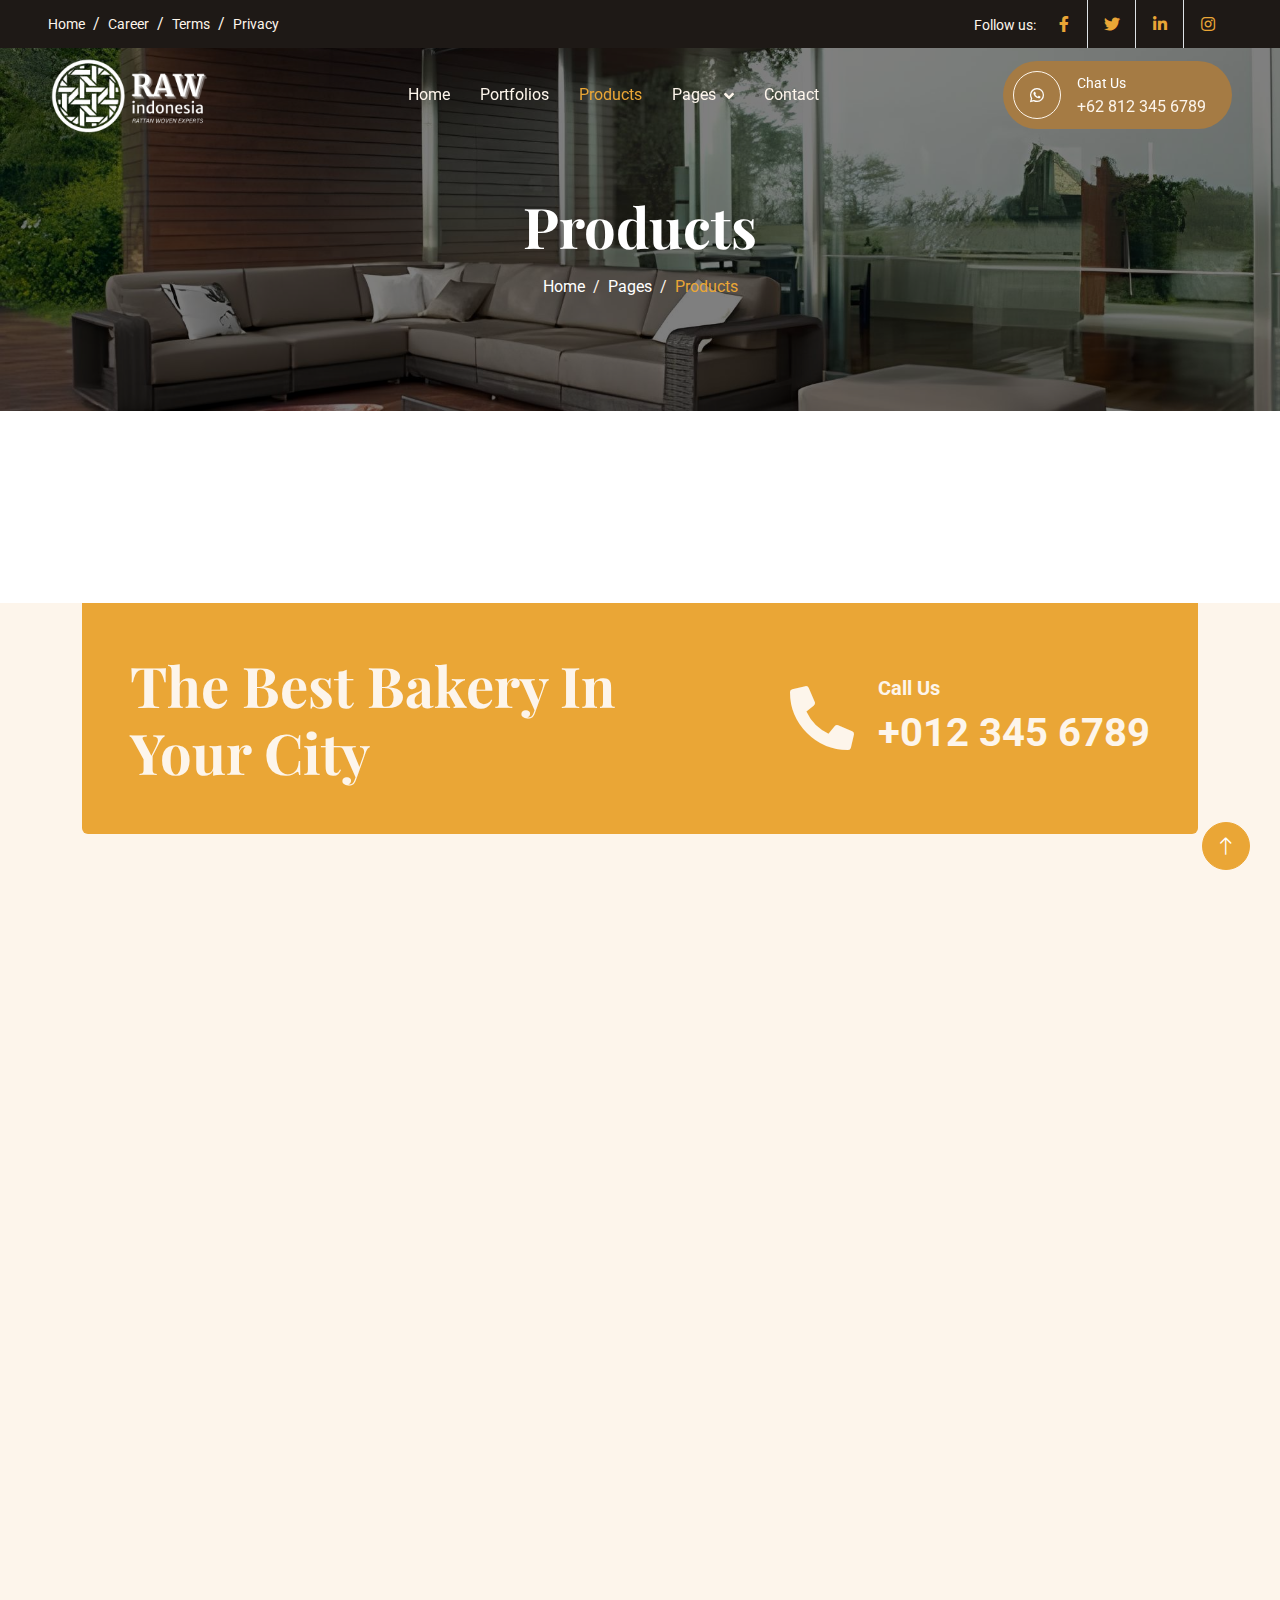
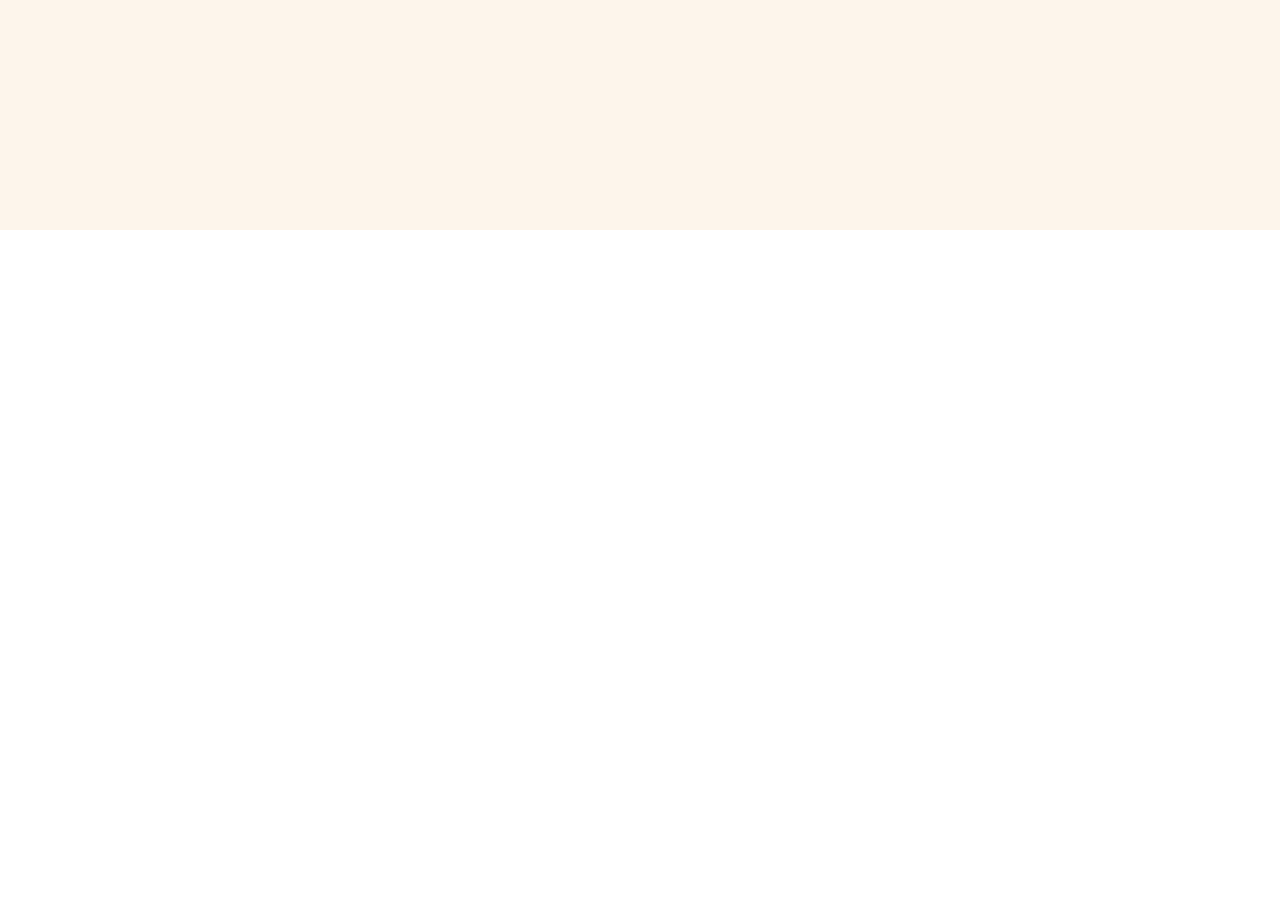
<file: product.html>
<!DOCTYPE html>
<html lang="en">

<head>
    <meta charset="utf-8">
    <title>Baker - Bakery Website Template</title>
    <meta content="width=device-width, initial-scale=1.0" name="viewport">
    <meta content="" name="keywords">
    <meta content="" name="description">

    <!-- Favicon -->
    <link href="img/favicon.ico" rel="icon">

    <!-- Google Web Fonts -->
    <link rel="preconnect" href="https://fonts.googleapis.com">
    <link rel="preconnect" href="https://fonts.gstatic.com" crossorigin>
    <link href="https://fonts.googleapis.com/css2?family=Roboto:wght@400;500&family=Playfair+Display:wght@600;700&display=swap" rel="stylesheet"> 

    <!-- Icon Font Stylesheet -->
    <link href="https://cdnjs.cloudflare.com/ajax/libs/font-awesome/5.10.0/css/all.min.css" rel="stylesheet">
    <link href="https://cdn.jsdelivr.net/npm/bootstrap-icons@1.4.1/font/bootstrap-icons.css" rel="stylesheet">

    <!-- Libraries Stylesheet -->
    <link href="lib/animate/animate.min.css" rel="stylesheet">
    <link href="lib/owlcarousel/assets/owl.carousel.min.css" rel="stylesheet">

    <!-- Customized Bootstrap Stylesheet -->
    <link href="css/bootstrap.min.css" rel="stylesheet">

    <!-- Template Stylesheet -->
    <link href="css/style.css" rel="stylesheet">
</head>

<body>
    <!-- Spinner Start -->
    <div id="spinner" class="show bg-white position-fixed translate-middle w-100 vh-100 top-50 start-50 d-flex align-items-center justify-content-center">
        <div class="spinner-grow text-primary" role="status"></div>
    </div>
    <!-- Spinner End -->


    <!-- Topbar Start -->
    <div class="container-fluid top-bar bg-dark text-light px-0 wow fadeIn" data-wow-delay="0.1s">
        <div class="row gx-0 align-items-center d-none d-lg-flex">
            <div class="col-lg-6 px-5 text-start">
                <ol class="breadcrumb mb-0">
                    <li class="breadcrumb-item"><a class="small text-light" href="#">Home</a></li>
                    <li class="breadcrumb-item"><a class="small text-light" href="#">Career</a></li>
                    <li class="breadcrumb-item"><a class="small text-light" href="#">Terms</a></li>
                    <li class="breadcrumb-item"><a class="small text-light" href="#">Privacy</a></li>
                </ol>
            </div>
            <div class="col-lg-6 px-5 text-end">
                <small>Follow us:</small>
                <div class="h-100 d-inline-flex align-items-center">
                    <a class="btn-lg-square text-primary border-end rounded-0" href=""><i class="fab fa-facebook-f"></i></a>
                    <a class="btn-lg-square text-primary border-end rounded-0" href=""><i class="fab fa-twitter"></i></a>
                    <a class="btn-lg-square text-primary border-end rounded-0" href=""><i class="fab fa-linkedin-in"></i></a>
                    <a class="btn-lg-square text-primary pe-0" href=""><i class="fab fa-instagram"></i></a>
                </div>
            </div>
        </div>
    </div>
    <!-- Topbar End -->


    <!-- Navbar Start -->
    <nav class="navbar navbar-expand-lg navbar-dark fixed-top py-lg-0 px-lg-5 wow fadeIn" data-wow-delay="0.1s">
        <a href="index.html" class="navbar-brand ms-4 ms-lg-0">
            <img src="img/logo.png" class="logo" style="max-width: 10rem;">
        </a>
        <button type="button" class="navbar-toggler me-4" data-bs-toggle="collapse" data-bs-target="#navbarCollapse">
            <span class="navbar-toggler-icon"></span>
        </button>
        <div class="collapse navbar-collapse" id="navbarCollapse">
            <div class="navbar-nav mx-auto p-4 p-lg-0">
                <a href="index.html" class="nav-item nav-link">Home</a>
                <a href="portfolio.html" class="nav-item nav-link">Portfolios</a>
                <a href="product.html" class="nav-item nav-link active">Products</a>
                <div class="nav-item dropdown">
                    <a href="#" class="nav-link dropdown-toggle" data-bs-toggle="dropdown">Pages</a>
                    <div class="dropdown-menu m-0">
                        <a href="team.html" class="dropdown-item">Our Team</a>
                        <a href="testimonial.html" class="dropdown-item">Testimonial</a>
                        <a href="404.html" class="dropdown-item">404 Page</a>
                    </div>
                </div>
                <a href="contact.html" class="nav-item nav-link">Contact</a>
            </div>
            <div class="d-none d-lg-flex" style="align-items: center; background-color:var(--primary); padding:10px; border-radius: 50px;">
                <a href="https://wa.me/628123456789" target="_blank" class="flex-shrink-0 btn-lg-square border border-light rounded-circle text-decoration-none">
                    <i class="fab fa-whatsapp text-white"></i>
                </a>
                <div class="ps-3 pe-3">
                    <small class="text-white mb-0">Chat Us</small>
                    <p class="text-light fs-6 mb-0">+62 812 345 6789</p>
                </div>
            </div>
        </div>
    </nav>
    <!-- Navbar End -->


    <!-- Page Header Start -->
    <div class="container-fluid page-header py-6 wow fadeIn" data-wow-delay="0.1s">
        <div class="container text-center pt-5 pb-3">
            <h1 class="display-4 text-white animated slideInDown mb-3">Products</h1>
            <nav aria-label="breadcrumb animated slideInDown">
                <ol class="breadcrumb justify-content-center mb-0">
                    <li class="breadcrumb-item"><a class="text-white" href="#">Home</a></li>
                    <li class="breadcrumb-item"><a class="text-white" href="#">Pages</a></li>
                    <li class="breadcrumb-item text-primary active" aria-current="page">Products</li>
                </ol>
            </nav>
        </div>
    </div>
    <!-- Page Header End -->


    <!-- Product Start -->
    <div class="container-xxl bg-light my-6 py-6 pt-0" style="margin: 12rem 0; justify-self: center;">
        <div class="container">
            <div class="bg-primary text-light rounded-bottom p-5 my-6 mt-0 wow fadeInUp" data-wow-delay="0.1s">
                <div class="row g-4 align-items-center">
                    <div class="col-lg-6">
                        <h1 class="display-4 text-light mb-0">The Best Bakery In Your City</h1>
                    </div>
                    <div class="col-lg-6 text-lg-end">
                        <div class="d-inline-flex align-items-center text-start">
                            <i class="fa fa-phone-alt fa-4x flex-shrink-0"></i>
                            <div class="ms-4">
                                <p class="fs-5 fw-bold mb-0">Call Us</p>
                                <p class="fs-1 fw-bold mb-0">+012 345 6789</p>
                            </div>
                        </div>
                    </div>
                </div>
            </div>
            <div class="text-center mx-auto mb-5 wow fadeInUp" data-wow-delay="0.1s" style="max-width: 500px;">
                <p class="text-primary text-uppercase mb-2">// Bakery Products</p>
                <h1 class="display-6 mb-4">Explore The Categories Of Our Bakery Products</h1>
            </div>
            <div class="row g-4">
                <div class="col-lg-6 col-md-6 wow fadeInUp" data-wow-delay="0.1s">
                    <div class="product-item d-flex flex-column bg-white rounded overflow-hidden h-100">
                        <div class="text-center p-4">
                            <div class="d-inline-block border border-primary rounded-pill px-3 mb-3">$11 - $99</div>
                            <h3 class="mb-3">Furnitures</h3>
                            <span>Tempor erat elitr rebum at clita dolor diam ipsum sit diam amet diam et eos</span>
                        </div>
                        <div class="position-relative mt-auto">
                            <img class="img-fluid" src="img/product-1.jpg" alt="" style="object-fit: cover; width:100%;">
                            <div class="product-overlay">
                                <a class="btn btn-lg-square btn-outline-light rounded-circle" href="furnitures.html"><i class="fa fa-eye text-primary"></i></a>
                            </div>
                        </div>
                    </div>
                </div>
                <div class="col-lg-6 col-md-6 wow fadeInUp" data-wow-delay="0.3s">
                    <div class="product-item d-flex flex-column bg-white rounded overflow-hidden h-100">
                        <div class="text-center p-4">
                            <div class="d-inline-block border border-primary rounded-pill pt-1 px-3 mb-3">$11 - $99</div>
                            <h3 class="mb-3">Bread</h3>
                            <span>Tempor erat elitr rebum at clita dolor diam ipsum sit diam amet diam et eos</span>
                        </div>
                        <div class="position-relative mt-auto">
                            <img class="img-fluid" src="img/product-2.jpg" alt="" style="object-fit: cover; width:100%;">
                            <div class="product-overlay">
                                <a class="btn btn-lg-square btn-outline-light rounded-circle" href=""><i class="fa fa-eye text-primary"></i></a>
                            </div>
                        </div>
                    </div>
                </div>
            </div>
        </div>
    </div>
    <!-- Product End -->


    <!-- Footer Start -->
    <div class="container-fluid bg-dark text-light footer my-6 mb-0 py-5 wow fadeIn" data-wow-delay="0.1s">
        <div class="container py-5">
            <div class="row g-5">
                <div class="col-lg-3 col-md-6">
                    <h4 class="text-light mb-4">Office Address</h4>
                    <p class="mb-2"><i class="fa fa-map-marker-alt me-3"></i>123 Street, New York, USA</p>
                    <p class="mb-2"><i class="fa fa-phone-alt me-3"></i>+012 345 67890</p>
                    <p class="mb-2"><i class="fa fa-envelope me-3"></i>info@example.com</p>
                    <div class="d-flex pt-2">
                        <a class="btn btn-square btn-outline-light rounded-circle me-1" href=""><i class="fab fa-twitter"></i></a>
                        <a class="btn btn-square btn-outline-light rounded-circle me-1" href=""><i class="fab fa-facebook-f"></i></a>
                        <a class="btn btn-square btn-outline-light rounded-circle me-1" href=""><i class="fab fa-youtube"></i></a>
                        <a class="btn btn-square btn-outline-light rounded-circle me-0" href=""><i class="fab fa-linkedin-in"></i></a>
                    </div>
                </div>
                <div class="col-lg-3 col-md-6">
                    <h4 class="text-light mb-4">Quick Links</h4>
                    <a class="btn btn-link" href="">About Us</a>
                    <a class="btn btn-link" href="">Contact Us</a>
                    <a class="btn btn-link" href="">Our Services</a>
                    <a class="btn btn-link" href="">Terms & Condition</a>
                    <a class="btn btn-link" href="">Support</a>
                </div>
                <div class="col-lg-3 col-md-6">
                    <h4 class="text-light mb-4">Quick Links</h4>
                    <a class="btn btn-link" href="">About Us</a>
                    <a class="btn btn-link" href="">Contact Us</a>
                    <a class="btn btn-link" href="">Our Services</a>
                    <a class="btn btn-link" href="">Terms & Condition</a>
                    <a class="btn btn-link" href="">Support</a>
                </div>
                <div class="col-lg-3 col-md-6">
                    <h4 class="text-light mb-4">Photo Gallery</h4>
                    <div class="row g-2">
                        <div class="col-4">
                            <img class="img-fluid bg-light rounded p-1" src="img/product-1.jpg" alt="Image">
                        </div>
                        <div class="col-4">
                            <img class="img-fluid bg-light rounded p-1" src="img/product-2.jpg" alt="Image">
                        </div>
                        <div class="col-4">
                            <img class="img-fluid bg-light rounded p-1" src="img/product-3.jpg" alt="Image">
                        </div>
                        <div class="col-4">
                            <img class="img-fluid bg-light rounded p-1" src="img/product-2.jpg" alt="Image">
                        </div>
                        <div class="col-4">
                            <img class="img-fluid bg-light rounded p-1" src="img/product-3.jpg" alt="Image">
                        </div>
                        <div class="col-4">
                            <img class="img-fluid bg-light rounded p-1" src="img/product-1.jpg" alt="Image">
                        </div>
                    </div>
                </div>
            </div>
        </div>
    </div>
    <!-- Footer End -->


    <!-- Copyright Start -->
    <div class="container-fluid copyright text-light py-4 wow fadeIn" data-wow-delay="0.1s">
        <div class="container">
            <div class="row">
                <div class="col-md-6 text-center text-md-start mb-3 mb-md-0">
                    &copy; <a href="#">Your Site Name</a>, All Right Reserved.
                </div>
                <div class="col-md-6 text-center text-md-end">
                    <!--/*** This template is free as long as you keep the footer author’s credit link/attribution link/backlink. If you'd like to use the template without the footer author’s credit link/attribution link/backlink, you can purchase the Credit Removal License from "https://htmlcodex.com/credit-removal". Thank you for your support. ***/-->
                    Designed By <a href="https://htmlcodex.com">HTML Codex</a>
                    <br>Distributed By: <a class="border-bottom" href="https://themewagon.com" target="_blank">ThemeWagon</a>
                </div>
            </div>
        </div>
    </div>
    <!-- Copyright End -->


    <!-- Back to Top -->
    <a href="#" class="btn btn-lg btn-primary btn-lg-square rounded-circle back-to-top"><i class="bi bi-arrow-up"></i></a>


    <!-- JavaScript Libraries -->
    <script src="https://code.jquery.com/jquery-3.4.1.min.js"></script>
    <script src="https://cdn.jsdelivr.net/npm/bootstrap@5.0.0/dist/js/bootstrap.bundle.min.js"></script>
    <script src="lib/wow/wow.min.js"></script>
    <script src="lib/easing/easing.min.js"></script>
    <script src="lib/waypoints/waypoints.min.js"></script>
    <script src="lib/counterup/counterup.min.js"></script>
    <script src="lib/owlcarousel/owl.carousel.min.js"></script>

    <!-- Template Javascript -->
    <script src="js/main.js"></script>
</body>

</html>
</file>
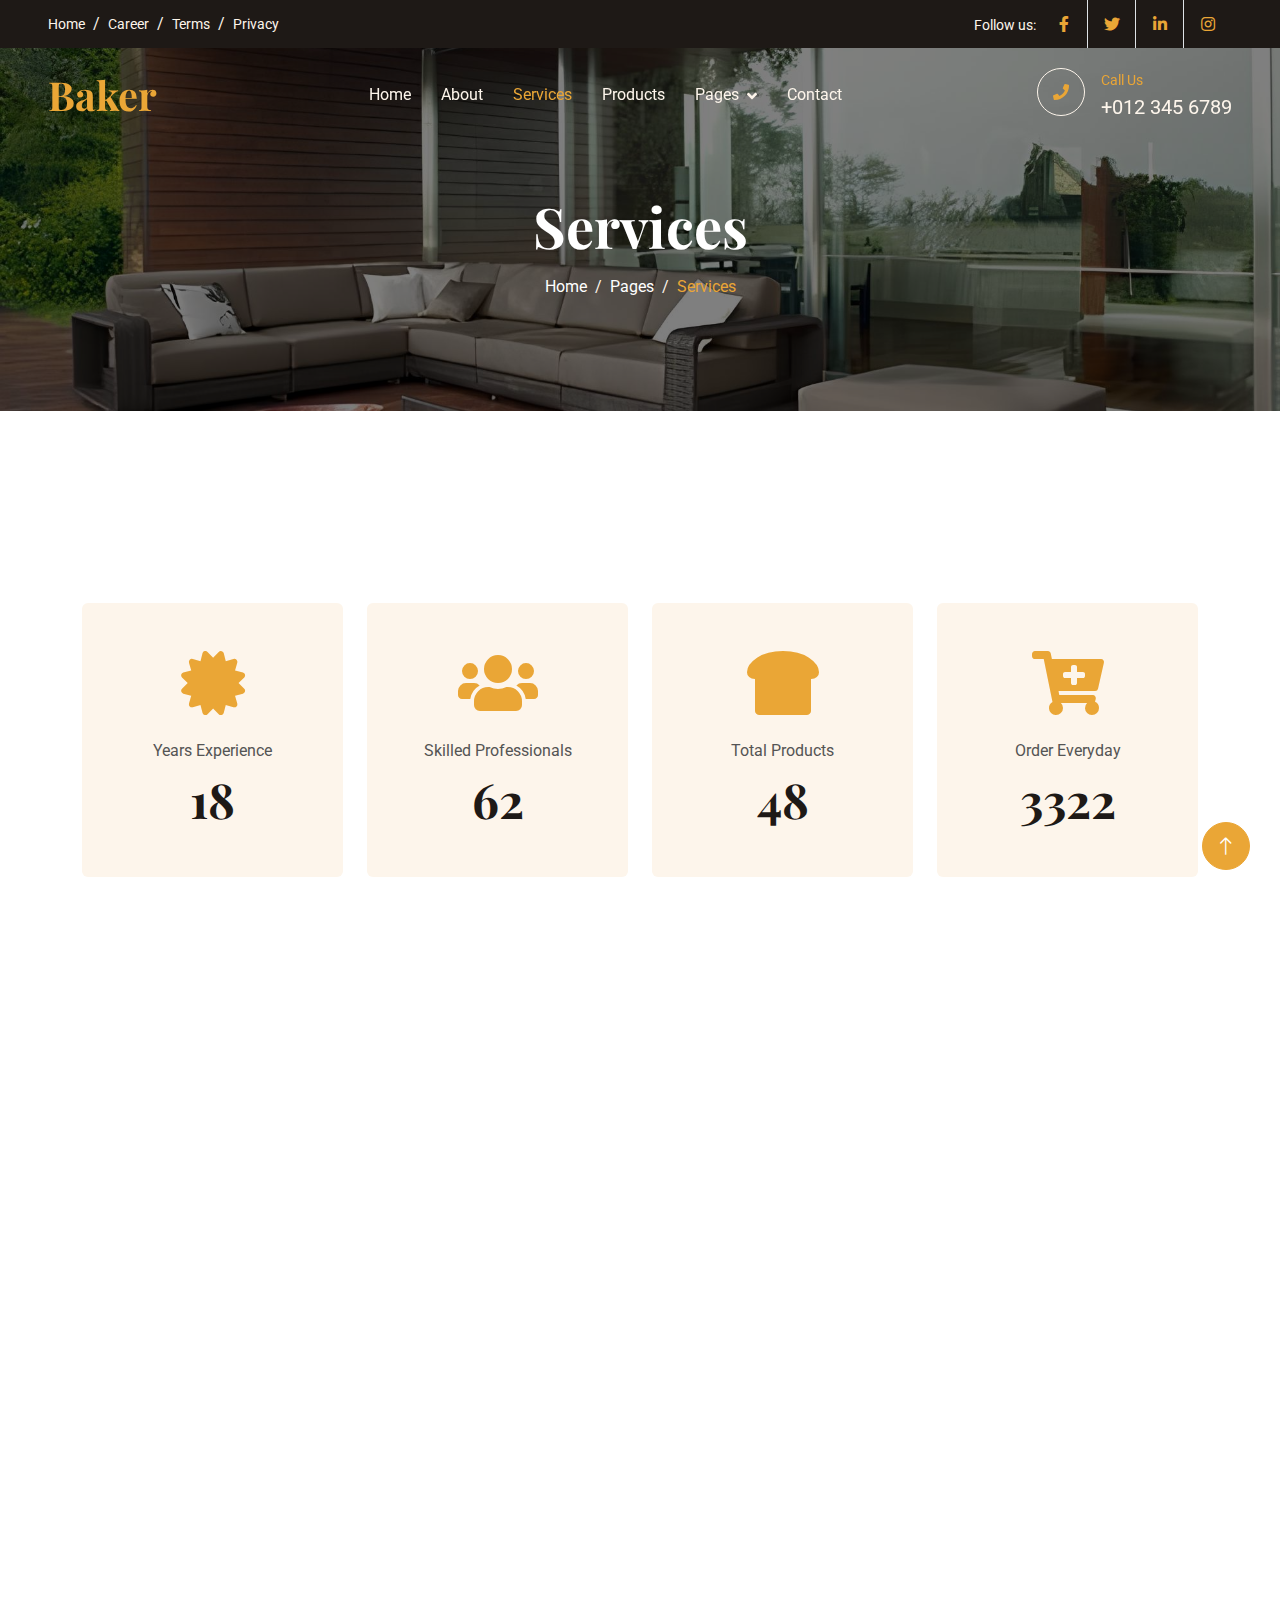
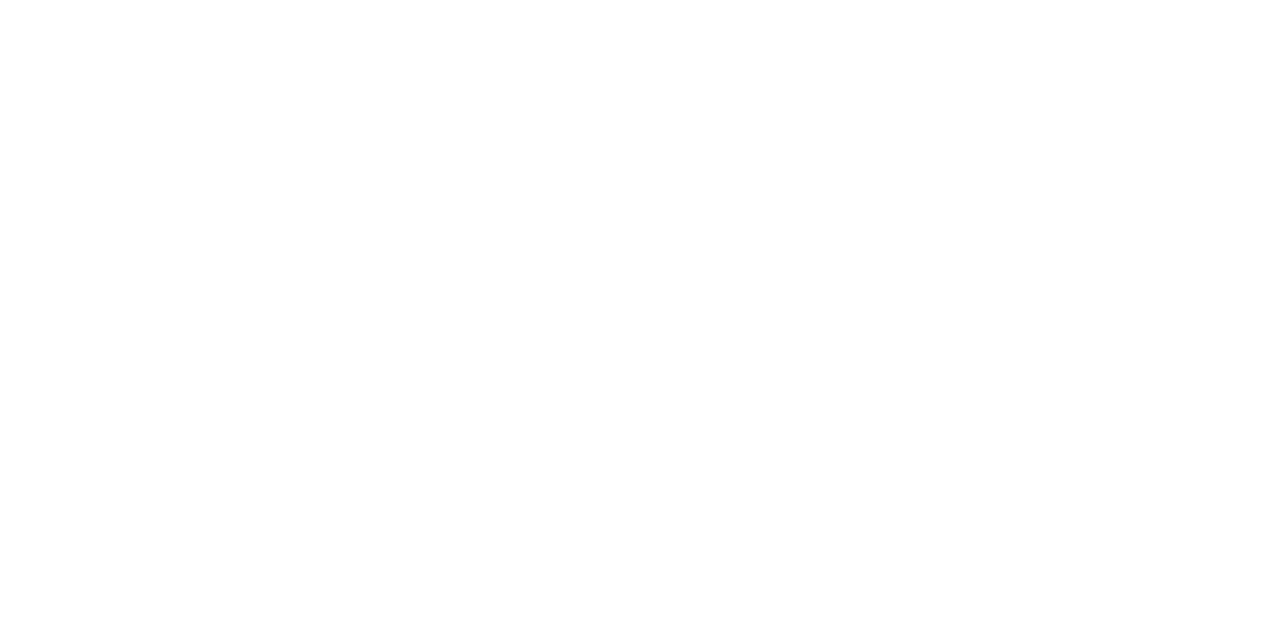
<file: service.html>
<!DOCTYPE html>
<html lang="en">

<head>
    <meta charset="utf-8">
    <title>Baker - Bakery Website Template</title>
    <meta content="width=device-width, initial-scale=1.0" name="viewport">
    <meta content="" name="keywords">
    <meta content="" name="description">

    <!-- Favicon -->
    <link href="img/favicon.ico" rel="icon">

    <!-- Google Web Fonts -->
    <link rel="preconnect" href="https://fonts.googleapis.com">
    <link rel="preconnect" href="https://fonts.gstatic.com" crossorigin>
    <link href="https://fonts.googleapis.com/css2?family=Roboto:wght@400;500&family=Playfair+Display:wght@600;700&display=swap" rel="stylesheet"> 

    <!-- Icon Font Stylesheet -->
    <link href="https://cdnjs.cloudflare.com/ajax/libs/font-awesome/5.10.0/css/all.min.css" rel="stylesheet">
    <link href="https://cdn.jsdelivr.net/npm/bootstrap-icons@1.4.1/font/bootstrap-icons.css" rel="stylesheet">

    <!-- Libraries Stylesheet -->
    <link href="lib/animate/animate.min.css" rel="stylesheet">
    <link href="lib/owlcarousel/assets/owl.carousel.min.css" rel="stylesheet">

    <!-- Customized Bootstrap Stylesheet -->
    <link href="css/bootstrap.min.css" rel="stylesheet">

    <!-- Template Stylesheet -->
    <link href="css/style.css" rel="stylesheet">
</head>

<body>
    <!-- Spinner Start -->
    <div id="spinner" class="show bg-white position-fixed translate-middle w-100 vh-100 top-50 start-50 d-flex align-items-center justify-content-center">
        <div class="spinner-grow text-primary" role="status"></div>
    </div>
    <!-- Spinner End -->


    <!-- Topbar Start -->
    <div class="container-fluid top-bar bg-dark text-light px-0 wow fadeIn" data-wow-delay="0.1s">
        <div class="row gx-0 align-items-center d-none d-lg-flex">
            <div class="col-lg-6 px-5 text-start">
                <ol class="breadcrumb mb-0">
                    <li class="breadcrumb-item"><a class="small text-light" href="#">Home</a></li>
                    <li class="breadcrumb-item"><a class="small text-light" href="#">Career</a></li>
                    <li class="breadcrumb-item"><a class="small text-light" href="#">Terms</a></li>
                    <li class="breadcrumb-item"><a class="small text-light" href="#">Privacy</a></li>
                </ol>
            </div>
            <div class="col-lg-6 px-5 text-end">
                <small>Follow us:</small>
                <div class="h-100 d-inline-flex align-items-center">
                    <a class="btn-lg-square text-primary border-end rounded-0" href=""><i class="fab fa-facebook-f"></i></a>
                    <a class="btn-lg-square text-primary border-end rounded-0" href=""><i class="fab fa-twitter"></i></a>
                    <a class="btn-lg-square text-primary border-end rounded-0" href=""><i class="fab fa-linkedin-in"></i></a>
                    <a class="btn-lg-square text-primary pe-0" href=""><i class="fab fa-instagram"></i></a>
                </div>
            </div>
        </div>
    </div>
    <!-- Topbar End -->


    <!-- Navbar Start -->
    <nav class="navbar navbar-expand-lg navbar-dark fixed-top py-lg-0 px-lg-5 wow fadeIn" data-wow-delay="0.1s">
        <a href="index.html" class="navbar-brand ms-4 ms-lg-0">
            <h1 class="text-primary m-0">Baker</h1>
        </a>
        <button type="button" class="navbar-toggler me-4" data-bs-toggle="collapse" data-bs-target="#navbarCollapse">
            <span class="navbar-toggler-icon"></span>
        </button>
        <div class="collapse navbar-collapse" id="navbarCollapse">
            <div class="navbar-nav mx-auto p-4 p-lg-0">
                <a href="index.html" class="nav-item nav-link">Home</a>
                <a href="about.html" class="nav-item nav-link">About</a>
                <a href="service.html" class="nav-item nav-link active">Services</a>
                <a href="product.html" class="nav-item nav-link">Products</a>
                <div class="nav-item dropdown">
                    <a href="#" class="nav-link dropdown-toggle" data-bs-toggle="dropdown">Pages</a>
                    <div class="dropdown-menu m-0">
                        <a href="team.html" class="dropdown-item">Our Team</a>
                        <a href="testimonial.html" class="dropdown-item">Testimonial</a>
                        <a href="404.html" class="dropdown-item">404 Page</a>
                    </div>
                </div>
                <a href="contact.html" class="nav-item nav-link">Contact</a>
            </div>
            <div class=" d-none d-lg-flex">
                <div class="flex-shrink-0 btn-lg-square border border-light rounded-circle">
                    <i class="fa fa-phone text-primary"></i>
                </div>
                <div class="ps-3">
                    <small class="text-primary mb-0">Call Us</small>
                    <p class="text-light fs-5 mb-0">+012 345 6789</p>
                </div>
            </div>
        </div>
    </nav>
    <!-- Navbar End -->


    <!-- Page Header Start -->
    <div class="container-fluid page-header py-6 wow fadeIn" data-wow-delay="0.1s">
        <div class="container text-center pt-5 pb-3">
            <h1 class="display-4 text-white animated slideInDown mb-3">Services</h1>
            <nav aria-label="breadcrumb animated slideInDown">
                <ol class="breadcrumb justify-content-center mb-0">
                    <li class="breadcrumb-item"><a class="text-white" href="#">Home</a></li>
                    <li class="breadcrumb-item"><a class="text-white" href="#">Pages</a></li>
                    <li class="breadcrumb-item text-primary active" aria-current="page">Services</li>
                </ol>
            </nav>
        </div>
    </div>
    <!-- Page Header End -->


    <!-- Facts Start -->
    <div class="container-xxl py-6">
        <div class="container">
            <div class="row g-4">
                <div class="col-lg-3 col-md-6 wow fadeIn" data-wow-delay="0.1s">
                    <div class="fact-item bg-light rounded text-center h-100 p-5">
                        <i class="fa fa-certificate fa-4x text-primary mb-4"></i>
                        <p class="mb-2">Years Experience</p>
                        <h1 class="display-5 mb-0" data-toggle="counter-up">50</h1>
                    </div>
                </div>
                <div class="col-lg-3 col-md-6 wow fadeIn" data-wow-delay="0.3s">
                    <div class="fact-item bg-light rounded text-center h-100 p-5">
                        <i class="fa fa-users fa-4x text-primary mb-4"></i>
                        <p class="mb-2">Skilled Professionals</p>
                        <h1 class="display-5 mb-0" data-toggle="counter-up">175</h1>
                    </div>
                </div>
                <div class="col-lg-3 col-md-6 wow fadeIn" data-wow-delay="0.5s">
                    <div class="fact-item bg-light rounded text-center h-100 p-5">
                        <i class="fa fa-bread-slice fa-4x text-primary mb-4"></i>
                        <p class="mb-2">Total Products</p>
                        <h1 class="display-5 mb-0" data-toggle="counter-up">135</h1>
                    </div>
                </div>
                <div class="col-lg-3 col-md-6 wow fadeIn" data-wow-delay="0.7s">
                    <div class="fact-item bg-light rounded text-center h-100 p-5">
                        <i class="fa fa-cart-plus fa-4x text-primary mb-4"></i>
                        <p class="mb-2">Order Everyday</p>
                        <h1 class="display-5 mb-0" data-toggle="counter-up">9357</h1>
                    </div>
                </div>
            </div>
        </div>
    </div>
    <!-- Facts End -->


    <!-- Service Start -->
    <div class="container-xxl py-6">
        <div class="container">
            <div class="row g-5">
                <div class="col-lg-6 wow fadeInUp" data-wow-delay="0.1s">
                    <p class="text-primary text-uppercase mb-2">// Our Services</p>
                    <h1 class="display-6 mb-4">What Do We Offer For You?</h1>
                    <p class="mb-5">Tempor erat elitr rebum at clita. Diam dolor diam ipsum sit. Aliqu diam amet diam et eos. Clita erat ipsum et lorem et sit, sed stet lorem sit clita duo justo magna dolore erat amet</p>
                    <div class="row gy-5 gx-4">
                        <div class="col-sm-6 wow fadeIn" data-wow-delay="0.1s">
                            <div class="d-flex align-items-center mb-3">
                                <div class="flex-shrink-0 btn-square bg-primary rounded-circle me-3">
                                    <i class="fa fa-bread-slice text-white"></i>
                                </div>
                                <h5 class="mb-0">Quality Products</h5>
                            </div>
                            <span>Magna sea eos sit dolor, ipsum amet ipsum lorem diam eos</span>
                        </div>
                        <div class="col-sm-6 wow fadeIn" data-wow-delay="0.2s">
                            <div class="d-flex align-items-center mb-3">
                                <div class="flex-shrink-0 btn-square bg-primary rounded-circle me-3">
                                    <i class="fa fa-birthday-cake text-white"></i>
                                </div>
                                <h5 class="mb-0">Custom Products</h5>
                            </div>
                            <span>Magna sea eos sit dolor, ipsum amet ipsum lorem diam eos</span>
                        </div>
                        <div class="col-sm-6 wow fadeIn" data-wow-delay="0.3s">
                            <div class="d-flex align-items-center mb-3">
                                <div class="flex-shrink-0 btn-square bg-primary rounded-circle me-3">
                                    <i class="fa fa-cart-plus text-white"></i>
                                </div>
                                <h5 class="mb-0">Online Order</h5>
                            </div>
                            <span>Magna sea eos sit dolor, ipsum amet ipsum lorem diam eos</span>
                        </div>
                        <div class="col-sm-6 wow fadeIn" data-wow-delay="0.4s">
                            <div class="d-flex align-items-center mb-3">
                                <div class="flex-shrink-0 btn-square bg-primary rounded-circle me-3">
                                    <i class="fa fa-truck text-white"></i>
                                </div>
                                <h5 class="mb-0">Home Delivery</h5>
                            </div>
                            <span>Magna sea eos sit dolor, ipsum amet ipsum lorem diam eos</span>
                        </div>
                    </div>
                </div>
                <div class="col-lg-6 wow fadeInUp" data-wow-delay="0.5s">
                    <div class="row img-twice position-relative h-100">
                        <div class="col-6">
                            <img class="img-fluid rounded" src="img/service-1.jpg" alt="">
                        </div>
                        <div class="col-6 align-self-end">
                            <img class="img-fluid rounded" src="img/service-2.jpg" alt="">
                        </div>
                    </div>
                </div>
            </div>
        </div>
    </div>
    <!-- Service End -->


    <!-- Footer Start -->
    <div class="container-fluid bg-dark text-light footer my-6 mb-0 py-5 wow fadeIn" data-wow-delay="0.1s">
        <div class="container py-5">
            <div class="row g-5">
                <div class="col-lg-3 col-md-6">
                    <h4 class="text-light mb-4">Office Address</h4>
                    <p class="mb-2"><i class="fa fa-map-marker-alt me-3"></i>123 Street, New York, USA</p>
                    <p class="mb-2"><i class="fa fa-phone-alt me-3"></i>+012 345 67890</p>
                    <p class="mb-2"><i class="fa fa-envelope me-3"></i>info@example.com</p>
                    <div class="d-flex pt-2">
                        <a class="btn btn-square btn-outline-light rounded-circle me-1" href=""><i class="fab fa-twitter"></i></a>
                        <a class="btn btn-square btn-outline-light rounded-circle me-1" href=""><i class="fab fa-facebook-f"></i></a>
                        <a class="btn btn-square btn-outline-light rounded-circle me-1" href=""><i class="fab fa-youtube"></i></a>
                        <a class="btn btn-square btn-outline-light rounded-circle me-0" href=""><i class="fab fa-linkedin-in"></i></a>
                    </div>
                </div>
                <div class="col-lg-3 col-md-6">
                    <h4 class="text-light mb-4">Quick Links</h4>
                    <a class="btn btn-link" href="">About Us</a>
                    <a class="btn btn-link" href="">Contact Us</a>
                    <a class="btn btn-link" href="">Our Services</a>
                    <a class="btn btn-link" href="">Terms & Condition</a>
                    <a class="btn btn-link" href="">Support</a>
                </div>
                <div class="col-lg-3 col-md-6">
                    <h4 class="text-light mb-4">Quick Links</h4>
                    <a class="btn btn-link" href="">About Us</a>
                    <a class="btn btn-link" href="">Contact Us</a>
                    <a class="btn btn-link" href="">Our Services</a>
                    <a class="btn btn-link" href="">Terms & Condition</a>
                    <a class="btn btn-link" href="">Support</a>
                </div>
                <div class="col-lg-3 col-md-6">
                    <h4 class="text-light mb-4">Photo Gallery</h4>
                    <div class="row g-2">
                        <div class="col-4">
                            <img class="img-fluid bg-light rounded p-1" src="img/product-1.jpg" alt="Image">
                        </div>
                        <div class="col-4">
                            <img class="img-fluid bg-light rounded p-1" src="img/product-2.jpg" alt="Image">
                        </div>
                        <div class="col-4">
                            <img class="img-fluid bg-light rounded p-1" src="img/product-3.jpg" alt="Image">
                        </div>
                        <div class="col-4">
                            <img class="img-fluid bg-light rounded p-1" src="img/product-2.jpg" alt="Image">
                        </div>
                        <div class="col-4">
                            <img class="img-fluid bg-light rounded p-1" src="img/product-3.jpg" alt="Image">
                        </div>
                        <div class="col-4">
                            <img class="img-fluid bg-light rounded p-1" src="img/product-1.jpg" alt="Image">
                        </div>
                    </div>
                </div>
            </div>
        </div>
    </div>
    <!-- Footer End -->


    <!-- Copyright Start -->
    <div class="container-fluid copyright text-light py-4 wow fadeIn" data-wow-delay="0.1s">
        <div class="container">
            <div class="row">
                <div class="col-md-6 text-center text-md-start mb-3 mb-md-0">
                    &copy; <a href="#">Your Site Name</a>, All Right Reserved.
                </div>
                <div class="col-md-6 text-center text-md-end">
                    <!--/*** This template is free as long as you keep the footer author’s credit link/attribution link/backlink. If you'd like to use the template without the footer author’s credit link/attribution link/backlink, you can purchase the Credit Removal License from "https://htmlcodex.com/credit-removal". Thank you for your support. ***/-->
                    Designed By <a href="https://htmlcodex.com">HTML Codex</a>
                    <br>Distributed By: <a class="border-bottom" href="https://themewagon.com" target="_blank">ThemeWagon</a>
                </div>
            </div>
        </div>
    </div>
    <!-- Copyright End -->


    <!-- Back to Top -->
    <a href="#" class="btn btn-lg btn-primary btn-lg-square rounded-circle back-to-top"><i class="bi bi-arrow-up"></i></a>


    <!-- JavaScript Libraries -->
    <script src="https://code.jquery.com/jquery-3.4.1.min.js"></script>
    <script src="https://cdn.jsdelivr.net/npm/bootstrap@5.0.0/dist/js/bootstrap.bundle.min.js"></script>
    <script src="lib/wow/wow.min.js"></script>
    <script src="lib/easing/easing.min.js"></script>
    <script src="lib/waypoints/waypoints.min.js"></script>
    <script src="lib/counterup/counterup.min.js"></script>
    <script src="lib/owlcarousel/owl.carousel.min.js"></script>

    <!-- Template Javascript -->
    <script src="js/main.js"></script>
</body>

</html>
</file>
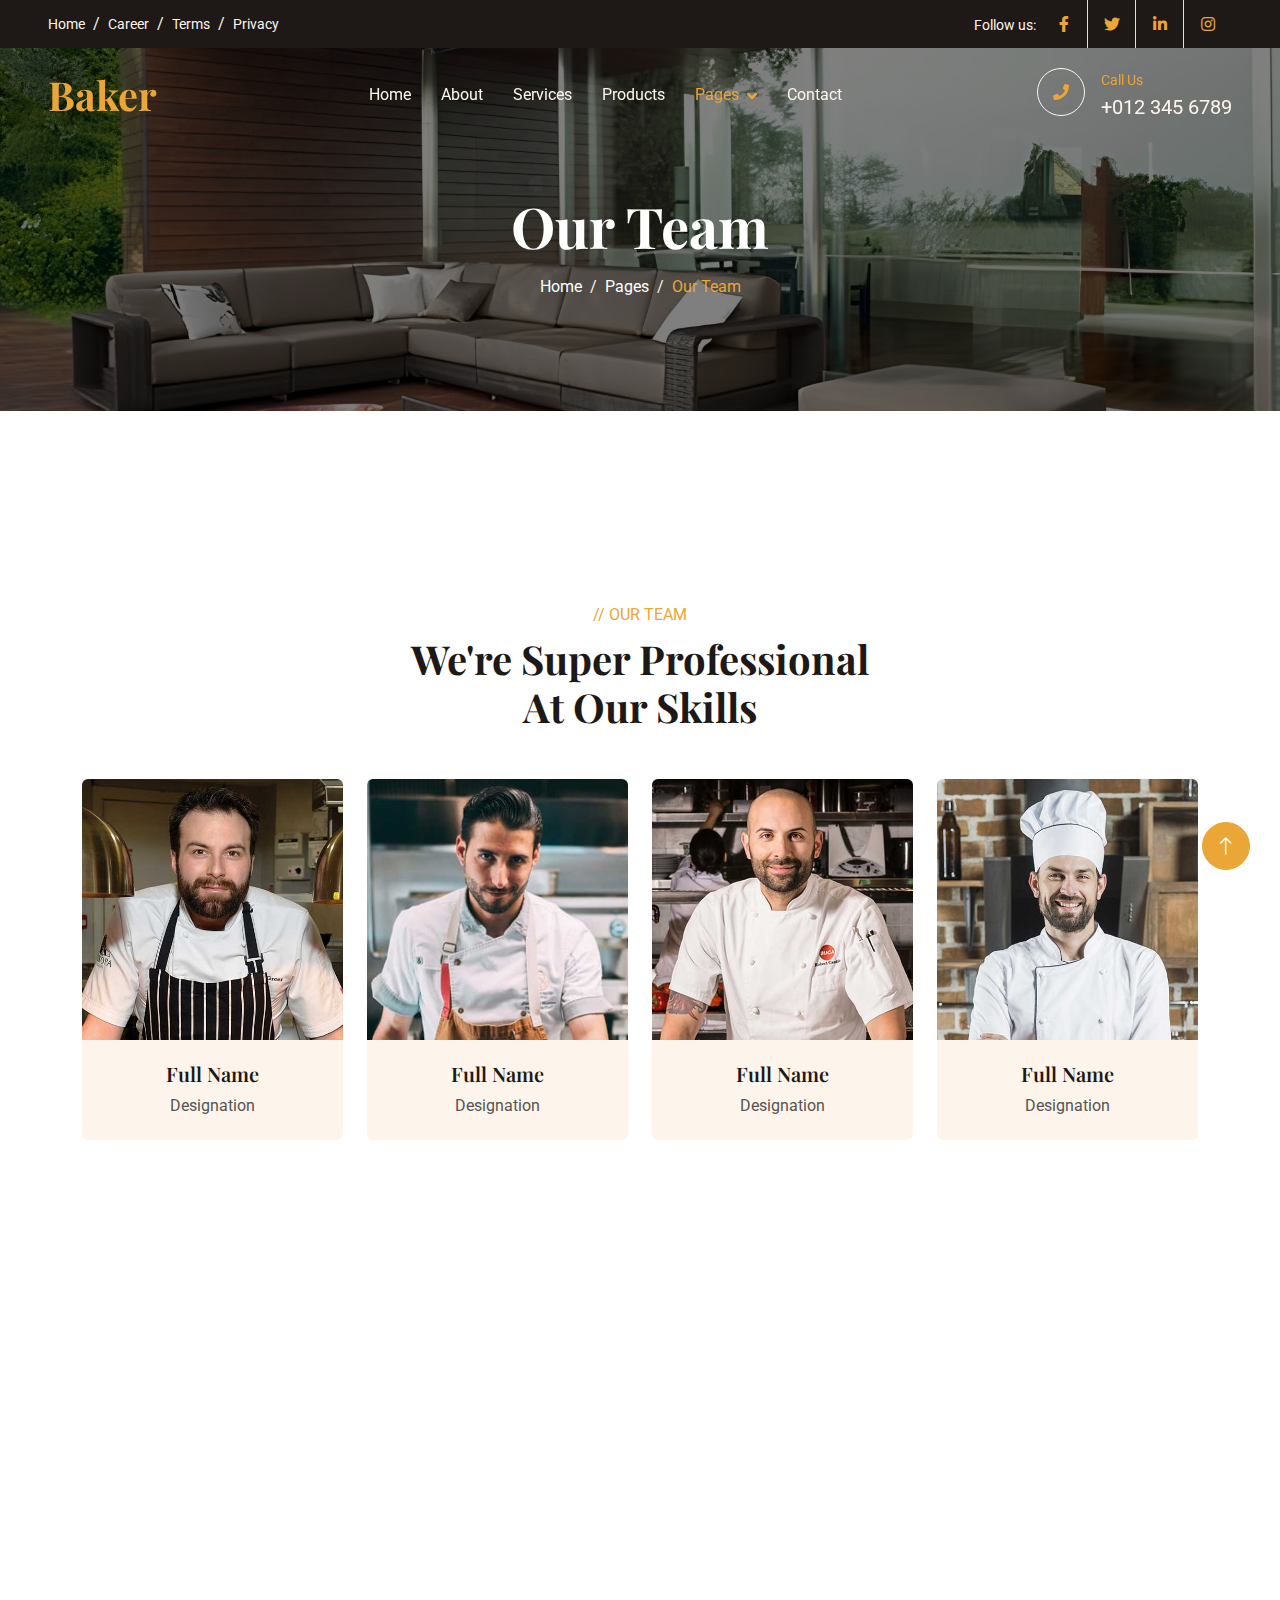
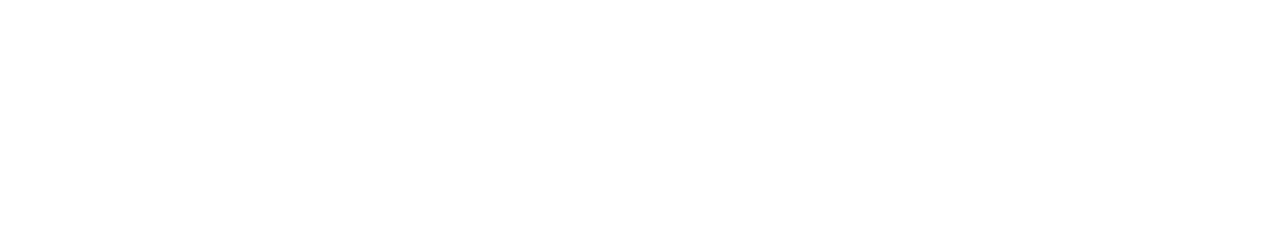
<file: team.html>
<!DOCTYPE html>
<html lang="en">

<head>
    <meta charset="utf-8">
    <title>Baker - Bakery Website Template</title>
    <meta content="width=device-width, initial-scale=1.0" name="viewport">
    <meta content="" name="keywords">
    <meta content="" name="description">

    <!-- Favicon -->
    <link href="img/favicon.ico" rel="icon">

    <!-- Google Web Fonts -->
    <link rel="preconnect" href="https://fonts.googleapis.com">
    <link rel="preconnect" href="https://fonts.gstatic.com" crossorigin>
    <link href="https://fonts.googleapis.com/css2?family=Roboto:wght@400;500&family=Playfair+Display:wght@600;700&display=swap" rel="stylesheet"> 

    <!-- Icon Font Stylesheet -->
    <link href="https://cdnjs.cloudflare.com/ajax/libs/font-awesome/5.10.0/css/all.min.css" rel="stylesheet">
    <link href="https://cdn.jsdelivr.net/npm/bootstrap-icons@1.4.1/font/bootstrap-icons.css" rel="stylesheet">

    <!-- Libraries Stylesheet -->
    <link href="lib/animate/animate.min.css" rel="stylesheet">
    <link href="lib/owlcarousel/assets/owl.carousel.min.css" rel="stylesheet">

    <!-- Customized Bootstrap Stylesheet -->
    <link href="css/bootstrap.min.css" rel="stylesheet">

    <!-- Template Stylesheet -->
    <link href="css/style.css" rel="stylesheet">
</head>

<body>
    <!-- Spinner Start -->
    <div id="spinner" class="show bg-white position-fixed translate-middle w-100 vh-100 top-50 start-50 d-flex align-items-center justify-content-center">
        <div class="spinner-grow text-primary" role="status"></div>
    </div>
    <!-- Spinner End -->


    <!-- Topbar Start -->
    <div class="container-fluid top-bar bg-dark text-light px-0 wow fadeIn" data-wow-delay="0.1s">
        <div class="row gx-0 align-items-center d-none d-lg-flex">
            <div class="col-lg-6 px-5 text-start">
                <ol class="breadcrumb mb-0">
                    <li class="breadcrumb-item"><a class="small text-light" href="#">Home</a></li>
                    <li class="breadcrumb-item"><a class="small text-light" href="#">Career</a></li>
                    <li class="breadcrumb-item"><a class="small text-light" href="#">Terms</a></li>
                    <li class="breadcrumb-item"><a class="small text-light" href="#">Privacy</a></li>
                </ol>
            </div>
            <div class="col-lg-6 px-5 text-end">
                <small>Follow us:</small>
                <div class="h-100 d-inline-flex align-items-center">
                    <a class="btn-lg-square text-primary border-end rounded-0" href=""><i class="fab fa-facebook-f"></i></a>
                    <a class="btn-lg-square text-primary border-end rounded-0" href=""><i class="fab fa-twitter"></i></a>
                    <a class="btn-lg-square text-primary border-end rounded-0" href=""><i class="fab fa-linkedin-in"></i></a>
                    <a class="btn-lg-square text-primary pe-0" href=""><i class="fab fa-instagram"></i></a>
                </div>
            </div>
        </div>
    </div>
    <!-- Topbar End -->


    <!-- Navbar Start -->
    <nav class="navbar navbar-expand-lg navbar-dark fixed-top py-lg-0 px-lg-5 wow fadeIn" data-wow-delay="0.1s">
        <a href="index.html" class="navbar-brand ms-4 ms-lg-0">
            <h1 class="text-primary m-0">Baker</h1>
        </a>
        <button type="button" class="navbar-toggler me-4" data-bs-toggle="collapse" data-bs-target="#navbarCollapse">
            <span class="navbar-toggler-icon"></span>
        </button>
        <div class="collapse navbar-collapse" id="navbarCollapse">
            <div class="navbar-nav mx-auto p-4 p-lg-0">
                <a href="index.html" class="nav-item nav-link">Home</a>
                <a href="about.html" class="nav-item nav-link">About</a>
                <a href="service.html" class="nav-item nav-link">Services</a>
                <a href="product.html" class="nav-item nav-link">Products</a>
                <div class="nav-item dropdown">
                    <a href="#" class="nav-link dropdown-toggle active" data-bs-toggle="dropdown">Pages</a>
                    <div class="dropdown-menu m-0">
                        <a href="team.html" class="dropdown-item active">Our Team</a>
                        <a href="testimonial.html" class="dropdown-item">Testimonial</a>
                        <a href="404.html" class="dropdown-item">404 Page</a>
                    </div>
                </div>
                <a href="contact.html" class="nav-item nav-link">Contact</a>
            </div>
            <div class=" d-none d-lg-flex">
                <div class="flex-shrink-0 btn-lg-square border border-light rounded-circle">
                    <i class="fa fa-phone text-primary"></i>
                </div>
                <div class="ps-3">
                    <small class="text-primary mb-0">Call Us</small>
                    <p class="text-light fs-5 mb-0">+012 345 6789</p>
                </div>
            </div>
        </div>
    </nav>
    <!-- Navbar End -->


    <!-- Page Header Start -->
    <div class="container-fluid page-header py-6 wow fadeIn" data-wow-delay="0.1s">
        <div class="container text-center pt-5 pb-3">
            <h1 class="display-4 text-white animated slideInDown mb-3">Our Team</h1>
            <nav aria-label="breadcrumb animated slideInDown">
                <ol class="breadcrumb justify-content-center mb-0">
                    <li class="breadcrumb-item"><a class="text-white" href="#">Home</a></li>
                    <li class="breadcrumb-item"><a class="text-white" href="#">Pages</a></li>
                    <li class="breadcrumb-item text-primary active" aria-current="page">Our Team</li>
                </ol>
            </nav>
        </div>
    </div>
    <!-- Page Header End -->


    <!-- Team Start -->
    <div class="container-xxl py-6">
        <div class="container">
            <div class="text-center mx-auto mb-5 wow fadeInUp" data-wow-delay="0.1s" style="max-width: 500px;">
                <p class="text-primary text-uppercase mb-2">// Our Team</p>
                <h1 class="display-6 mb-4">We're Super Professional At Our Skills</h1>
            </div>
            <div class="row g-4">
                <div class="col-lg-3 col-md-6 wow fadeInUp" data-wow-delay="0.1s">
                    <div class="team-item text-center rounded overflow-hidden">
                        <img class="img-fluid" src="img/team-1.jpg" alt="">
                        <div class="team-text">
                            <div class="team-title">
                                <h5>Full Name</h5>
                                <span>Designation</span>
                            </div>
                            <div class="team-social">
                                <a class="btn btn-square btn-light rounded-circle" href=""><i class="fab fa-facebook-f"></i></a>
                                <a class="btn btn-square btn-light rounded-circle" href=""><i class="fab fa-twitter"></i></a>
                                <a class="btn btn-square btn-light rounded-circle" href=""><i class="fab fa-instagram"></i></a>
                            </div>
                        </div>
                    </div>
                </div>
                <div class="col-lg-3 col-md-6 wow fadeInUp" data-wow-delay="0.3s">
                    <div class="team-item text-center rounded overflow-hidden">
                        <img class="img-fluid" src="img/team-2.jpg" alt="">
                        <div class="team-text">
                            <div class="team-title">
                                <h5>Full Name</h5>
                                <span>Designation</span>
                            </div>
                            <div class="team-social">
                                <a class="btn btn-square btn-light rounded-circle" href=""><i class="fab fa-facebook-f"></i></a>
                                <a class="btn btn-square btn-light rounded-circle" href=""><i class="fab fa-twitter"></i></a>
                                <a class="btn btn-square btn-light rounded-circle" href=""><i class="fab fa-instagram"></i></a>
                            </div>
                        </div>
                    </div>
                </div>
                <div class="col-lg-3 col-md-6 wow fadeInUp" data-wow-delay="0.5s">
                    <div class="team-item text-center rounded overflow-hidden">
                        <img class="img-fluid" src="img/team-3.jpg" alt="">
                        <div class="team-text">
                            <div class="team-title">
                                <h5>Full Name</h5>
                                <span>Designation</span>
                            </div>
                            <div class="team-social">
                                <a class="btn btn-square btn-light rounded-circle" href=""><i class="fab fa-facebook-f"></i></a>
                                <a class="btn btn-square btn-light rounded-circle" href=""><i class="fab fa-twitter"></i></a>
                                <a class="btn btn-square btn-light rounded-circle" href=""><i class="fab fa-instagram"></i></a>
                            </div>
                        </div>
                    </div>
                </div>
                <div class="col-lg-3 col-md-6 wow fadeInUp" data-wow-delay="0.7s">
                    <div class="team-item text-center rounded overflow-hidden">
                        <img class="img-fluid" src="img/team-4.jpg" alt="">
                        <div class="team-text">
                            <div class="team-title">
                                <h5>Full Name</h5>
                                <span>Designation</span>
                            </div>
                            <div class="team-social">
                                <a class="btn btn-square btn-light rounded-circle" href=""><i class="fab fa-facebook-f"></i></a>
                                <a class="btn btn-square btn-light rounded-circle" href=""><i class="fab fa-twitter"></i></a>
                                <a class="btn btn-square btn-light rounded-circle" href=""><i class="fab fa-instagram"></i></a>
                            </div>
                        </div>
                    </div>
                </div>
            </div>
        </div>
    </div>
    <!-- Team End -->


    <!-- Footer Start -->
    <div class="container-fluid bg-dark text-light footer my-6 mb-0 py-5 wow fadeIn" data-wow-delay="0.1s">
        <div class="container py-5">
            <div class="row g-5">
                <div class="col-lg-3 col-md-6">
                    <h4 class="text-light mb-4">Office Address</h4>
                    <p class="mb-2"><i class="fa fa-map-marker-alt me-3"></i>123 Street, New York, USA</p>
                    <p class="mb-2"><i class="fa fa-phone-alt me-3"></i>+012 345 67890</p>
                    <p class="mb-2"><i class="fa fa-envelope me-3"></i>info@example.com</p>
                    <div class="d-flex pt-2">
                        <a class="btn btn-square btn-outline-light rounded-circle me-1" href=""><i class="fab fa-twitter"></i></a>
                        <a class="btn btn-square btn-outline-light rounded-circle me-1" href=""><i class="fab fa-facebook-f"></i></a>
                        <a class="btn btn-square btn-outline-light rounded-circle me-1" href=""><i class="fab fa-youtube"></i></a>
                        <a class="btn btn-square btn-outline-light rounded-circle me-0" href=""><i class="fab fa-linkedin-in"></i></a>
                    </div>
                </div>
                <div class="col-lg-3 col-md-6">
                    <h4 class="text-light mb-4">Quick Links</h4>
                    <a class="btn btn-link" href="">About Us</a>
                    <a class="btn btn-link" href="">Contact Us</a>
                    <a class="btn btn-link" href="">Our Services</a>
                    <a class="btn btn-link" href="">Terms & Condition</a>
                    <a class="btn btn-link" href="">Support</a>
                </div>
                <div class="col-lg-3 col-md-6">
                    <h4 class="text-light mb-4">Quick Links</h4>
                    <a class="btn btn-link" href="">About Us</a>
                    <a class="btn btn-link" href="">Contact Us</a>
                    <a class="btn btn-link" href="">Our Services</a>
                    <a class="btn btn-link" href="">Terms & Condition</a>
                    <a class="btn btn-link" href="">Support</a>
                </div>
                <div class="col-lg-3 col-md-6">
                    <h4 class="text-light mb-4">Photo Gallery</h4>
                    <div class="row g-2">
                        <div class="col-4">
                            <img class="img-fluid bg-light rounded p-1" src="img/product-1.jpg" alt="Image">
                        </div>
                        <div class="col-4">
                            <img class="img-fluid bg-light rounded p-1" src="img/product-2.jpg" alt="Image">
                        </div>
                        <div class="col-4">
                            <img class="img-fluid bg-light rounded p-1" src="img/product-3.jpg" alt="Image">
                        </div>
                        <div class="col-4">
                            <img class="img-fluid bg-light rounded p-1" src="img/product-2.jpg" alt="Image">
                        </div>
                        <div class="col-4">
                            <img class="img-fluid bg-light rounded p-1" src="img/product-3.jpg" alt="Image">
                        </div>
                        <div class="col-4">
                            <img class="img-fluid bg-light rounded p-1" src="img/product-1.jpg" alt="Image">
                        </div>
                    </div>
                </div>
            </div>
        </div>
    </div>
    <!-- Footer End -->


    <!-- Copyright Start -->
    <div class="container-fluid copyright text-light py-4 wow fadeIn" data-wow-delay="0.1s">
        <div class="container">
            <div class="row">
                <div class="col-md-6 text-center text-md-start mb-3 mb-md-0">
                    &copy; <a href="#">Your Site Name</a>, All Right Reserved.
                </div>
                <div class="col-md-6 text-center text-md-end">
                    <!--/*** This template is free as long as you keep the footer author’s credit link/attribution link/backlink. If you'd like to use the template without the footer author’s credit link/attribution link/backlink, you can purchase the Credit Removal License from "https://htmlcodex.com/credit-removal". Thank you for your support. ***/-->
                    Designed By <a href="https://htmlcodex.com">HTML Codex</a>
                    <br>Distributed By: <a class="border-bottom" href="https://themewagon.com" target="_blank">ThemeWagon</a>
                </div>
            </div>
        </div>
    </div>
    <!-- Copyright End -->


    <!-- Back to Top -->
    <a href="#" class="btn btn-lg btn-primary btn-lg-square rounded-circle back-to-top"><i class="bi bi-arrow-up"></i></a>


    <!-- JavaScript Libraries -->
    <script src="https://code.jquery.com/jquery-3.4.1.min.js"></script>
    <script src="https://cdn.jsdelivr.net/npm/bootstrap@5.0.0/dist/js/bootstrap.bundle.min.js"></script>
    <script src="lib/wow/wow.min.js"></script>
    <script src="lib/easing/easing.min.js"></script>
    <script src="lib/waypoints/waypoints.min.js"></script>
    <script src="lib/counterup/counterup.min.js"></script>
    <script src="lib/owlcarousel/owl.carousel.min.js"></script>

    <!-- Template Javascript -->
    <script src="js/main.js"></script>
</body>

</html>
</file>
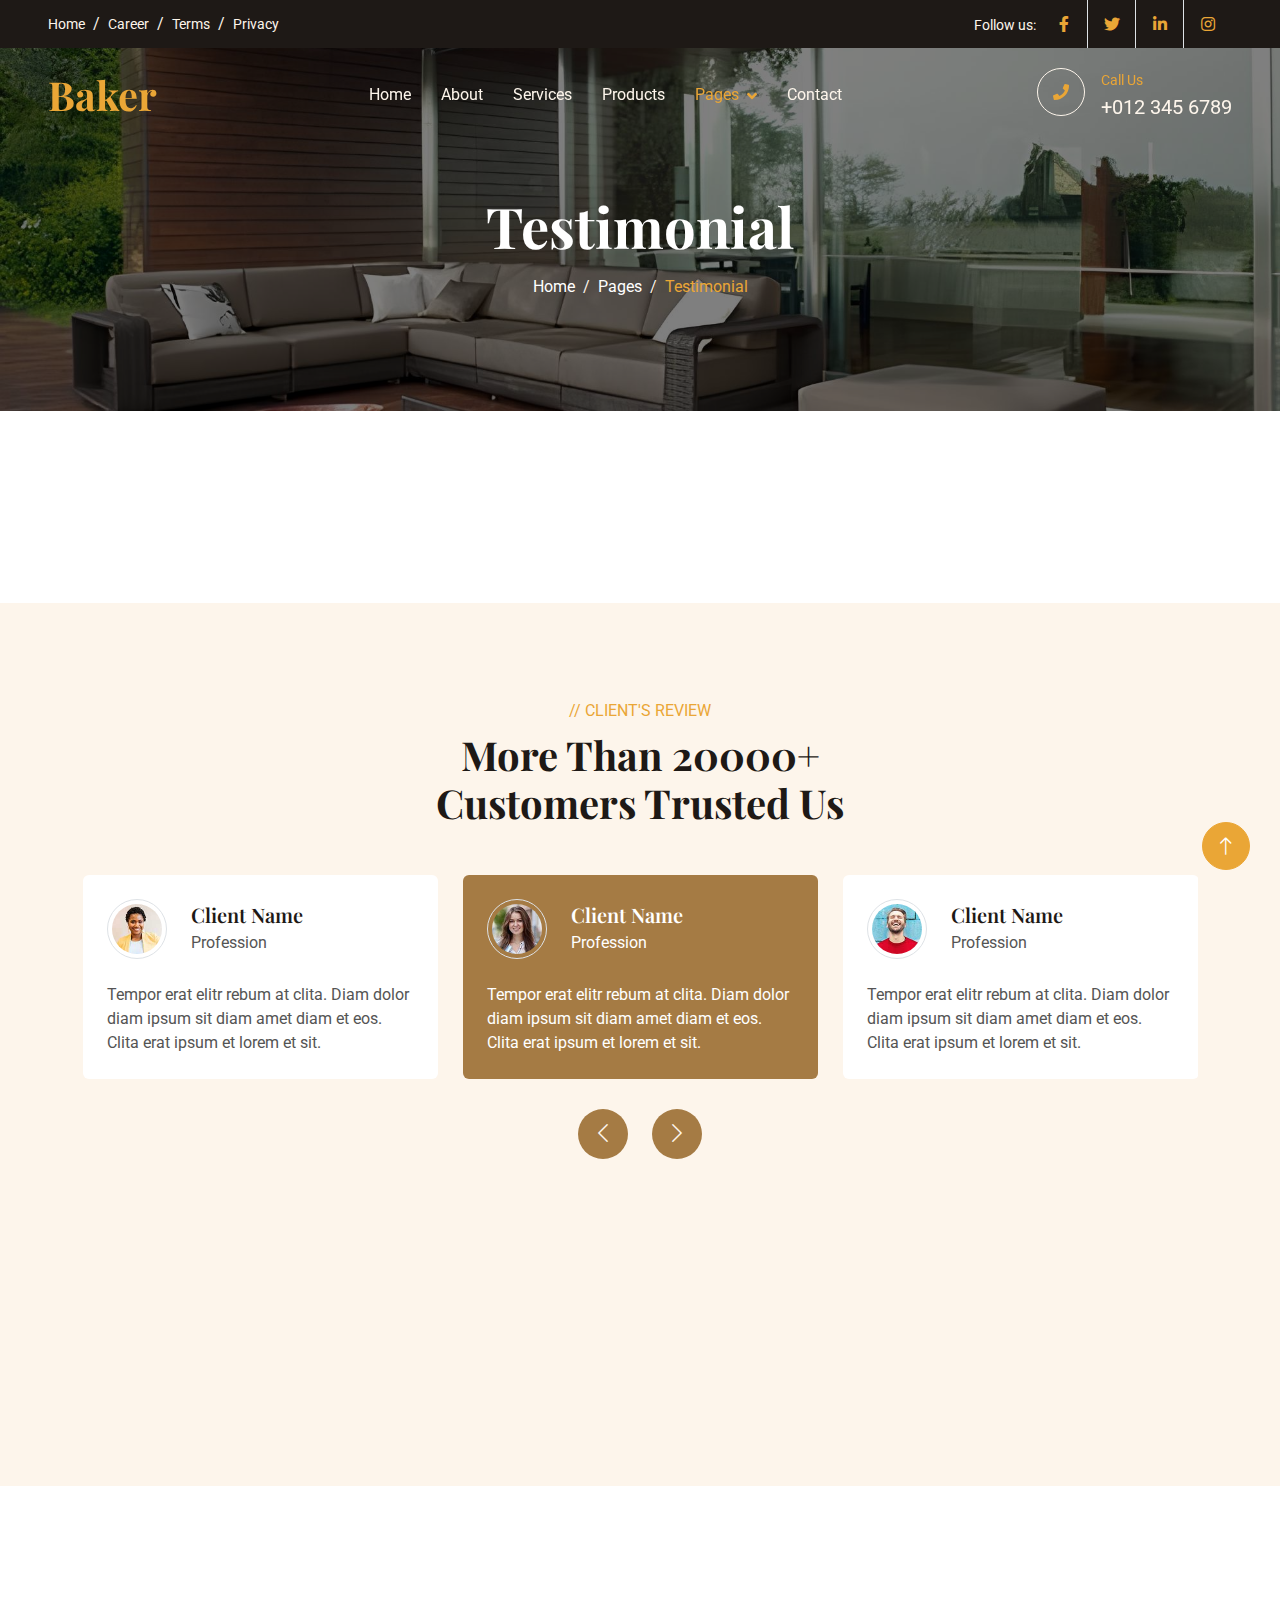
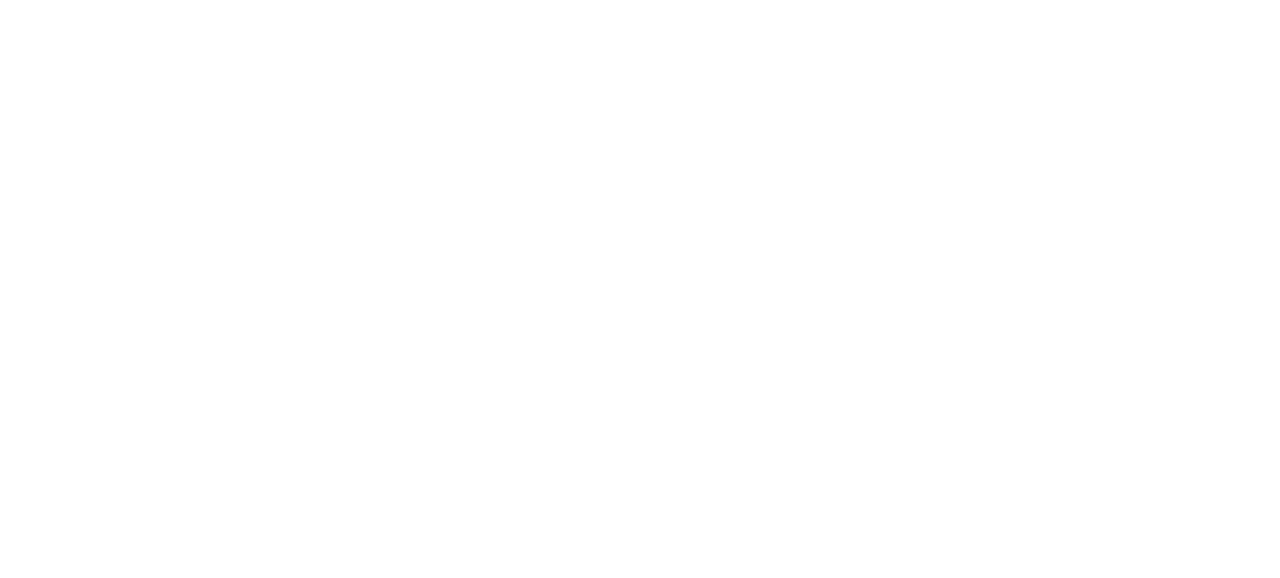
<file: testimonial.html>
<!DOCTYPE html>
<html lang="en">

<head>
    <meta charset="utf-8">
    <title>Baker - Bakery Website Template</title>
    <meta content="width=device-width, initial-scale=1.0" name="viewport">
    <meta content="" name="keywords">
    <meta content="" name="description">

    <!-- Favicon -->
    <link href="img/favicon.ico" rel="icon">

    <!-- Google Web Fonts -->
    <link rel="preconnect" href="https://fonts.googleapis.com">
    <link rel="preconnect" href="https://fonts.gstatic.com" crossorigin>
    <link href="https://fonts.googleapis.com/css2?family=Roboto:wght@400;500&family=Playfair+Display:wght@600;700&display=swap" rel="stylesheet"> 

    <!-- Icon Font Stylesheet -->
    <link href="https://cdnjs.cloudflare.com/ajax/libs/font-awesome/5.10.0/css/all.min.css" rel="stylesheet">
    <link href="https://cdn.jsdelivr.net/npm/bootstrap-icons@1.4.1/font/bootstrap-icons.css" rel="stylesheet">

    <!-- Libraries Stylesheet -->
    <link href="lib/animate/animate.min.css" rel="stylesheet">
    <link href="lib/owlcarousel/assets/owl.carousel.min.css" rel="stylesheet">

    <!-- Customized Bootstrap Stylesheet -->
    <link href="css/bootstrap.min.css" rel="stylesheet">

    <!-- Template Stylesheet -->
    <link href="css/style.css" rel="stylesheet">
</head>

<body>
    <!-- Spinner Start -->
    <div id="spinner" class="show bg-white position-fixed translate-middle w-100 vh-100 top-50 start-50 d-flex align-items-center justify-content-center">
        <div class="spinner-grow text-primary" role="status"></div>
    </div>
    <!-- Spinner End -->


    <!-- Topbar Start -->
    <div class="container-fluid top-bar bg-dark text-light px-0 wow fadeIn" data-wow-delay="0.1s">
        <div class="row gx-0 align-items-center d-none d-lg-flex">
            <div class="col-lg-6 px-5 text-start">
                <ol class="breadcrumb mb-0">
                    <li class="breadcrumb-item"><a class="small text-light" href="#">Home</a></li>
                    <li class="breadcrumb-item"><a class="small text-light" href="#">Career</a></li>
                    <li class="breadcrumb-item"><a class="small text-light" href="#">Terms</a></li>
                    <li class="breadcrumb-item"><a class="small text-light" href="#">Privacy</a></li>
                </ol>
            </div>
            <div class="col-lg-6 px-5 text-end">
                <small>Follow us:</small>
                <div class="h-100 d-inline-flex align-items-center">
                    <a class="btn-lg-square text-primary border-end rounded-0" href=""><i class="fab fa-facebook-f"></i></a>
                    <a class="btn-lg-square text-primary border-end rounded-0" href=""><i class="fab fa-twitter"></i></a>
                    <a class="btn-lg-square text-primary border-end rounded-0" href=""><i class="fab fa-linkedin-in"></i></a>
                    <a class="btn-lg-square text-primary pe-0" href=""><i class="fab fa-instagram"></i></a>
                </div>
            </div>
        </div>
    </div>
    <!-- Topbar End -->


    <!-- Navbar Start -->
    <nav class="navbar navbar-expand-lg navbar-dark fixed-top py-lg-0 px-lg-5 wow fadeIn" data-wow-delay="0.1s">
        <a href="index.html" class="navbar-brand ms-4 ms-lg-0">
            <h1 class="text-primary m-0">Baker</h1>
        </a>
        <button type="button" class="navbar-toggler me-4" data-bs-toggle="collapse" data-bs-target="#navbarCollapse">
            <span class="navbar-toggler-icon"></span>
        </button>
        <div class="collapse navbar-collapse" id="navbarCollapse">
            <div class="navbar-nav mx-auto p-4 p-lg-0">
                <a href="index.html" class="nav-item nav-link">Home</a>
                <a href="about.html" class="nav-item nav-link">About</a>
                <a href="service.html" class="nav-item nav-link">Services</a>
                <a href="product.html" class="nav-item nav-link">Products</a>
                <div class="nav-item dropdown">
                    <a href="#" class="nav-link dropdown-toggle active" data-bs-toggle="dropdown">Pages</a>
                    <div class="dropdown-menu m-0">
                        <a href="team.html" class="dropdown-item">Our Team</a>
                        <a href="testimonial.html" class="dropdown-item active">Testimonial</a>
                        <a href="404.html" class="dropdown-item">404 Page</a>
                    </div>
                </div>
                <a href="contact.html" class="nav-item nav-link">Contact</a>
            </div>
            <div class=" d-none d-lg-flex">
                <div class="flex-shrink-0 btn-lg-square border border-light rounded-circle">
                    <i class="fa fa-phone text-primary"></i>
                </div>
                <div class="ps-3">
                    <small class="text-primary mb-0">Call Us</small>
                    <p class="text-light fs-5 mb-0">+012 345 6789</p>
                </div>
            </div>
        </div>
    </nav>
    <!-- Navbar End -->


    <!-- Page Header Start -->
    <div class="container-fluid page-header py-6 wow fadeIn" data-wow-delay="0.1s">
        <div class="container text-center pt-5 pb-3">
            <h1 class="display-4 text-white animated slideInDown mb-3">Testimonial</h1>
            <nav aria-label="breadcrumb animated slideInDown">
                <ol class="breadcrumb justify-content-center mb-0">
                    <li class="breadcrumb-item"><a class="text-white" href="#">Home</a></li>
                    <li class="breadcrumb-item"><a class="text-white" href="#">Pages</a></li>
                    <li class="breadcrumb-item text-primary active" aria-current="page">Testimonial</li>
                </ol>
            </nav>
        </div>
    </div>
    <!-- Page Header End -->


    <!-- Testimonial Start -->
    <div class="container-xxl bg-light my-6 py-6 pb-0" style="margin: 12rem 0;">
        <div class="container">
            <div class="text-center mx-auto mb-5 wow fadeInUp" data-wow-delay="0.1s" style="max-width: 500px;">
                <p class="text-primary text-uppercase mb-2">// Client's Review</p>
                <h1 class="display-6 mb-4">More Than 20000+ Customers Trusted Us</h1>
            </div>
            <div class="owl-carousel testimonial-carousel wow fadeInUp" data-wow-delay="0.1s">
                <div class="testimonial-item bg-white rounded p-4">
                    <div class="d-flex align-items-center mb-4">
                        <img class="flex-shrink-0 rounded-circle border p-1" src="img/testimonial-1.jpg" alt="">
                        <div class="ms-4">
                            <h5 class="mb-1">Client Name</h5>
                            <span>Profession</span>
                        </div>
                    </div>
                    <p class="mb-0">Tempor erat elitr rebum at clita. Diam dolor diam ipsum sit diam amet diam et eos. Clita erat ipsum et lorem et sit.</p>
                </div>
                <div class="testimonial-item bg-white rounded p-4">
                    <div class="d-flex align-items-center mb-4">
                        <img class="flex-shrink-0 rounded-circle border p-1" src="img/testimonial-2.jpg" alt="">
                        <div class="ms-4">
                            <h5 class="mb-1">Client Name</h5>
                            <span>Profession</span>
                        </div>
                    </div>
                    <p class="mb-0">Tempor erat elitr rebum at clita. Diam dolor diam ipsum sit diam amet diam et eos. Clita erat ipsum et lorem et sit.</p>
                </div>
                <div class="testimonial-item bg-white rounded p-4">
                    <div class="d-flex align-items-center mb-4">
                        <img class="flex-shrink-0 rounded-circle border p-1" src="img/testimonial-3.jpg" alt="">
                        <div class="ms-4">
                            <h5 class="mb-1">Client Name</h5>
                            <span>Profession</span>
                        </div>
                    </div>
                    <p class="mb-0">Tempor erat elitr rebum at clita. Diam dolor diam ipsum sit diam amet diam et eos. Clita erat ipsum et lorem et sit.</p>
                </div>
                <div class="testimonial-item bg-white rounded p-4">
                    <div class="d-flex align-items-center mb-4">
                        <img class="flex-shrink-0 rounded-circle border p-1" src="img/testimonial-4.jpg" alt="">
                        <div class="ms-4">
                            <h5 class="mb-1">Client Name</h5>
                            <span>Profession</span>
                        </div>
                    </div>
                    <p class="mb-0">Tempor erat elitr rebum at clita. Diam dolor diam ipsum sit diam amet diam et eos. Clita erat ipsum et lorem et sit.</p>
                </div>
            </div>
            <div class="bg-primary text-light rounded-top p-5 my-6 mb-0 wow fadeInUp" data-wow-delay="0.1s">
                <div class="row align-items-center">
                    <div class="col-md-6">
                        <h1 class="display-4 text-light mb-0">Subscribe Our Newsletter</h1>
                    </div>
                    <div class="col-md-6 text-md-end">
                        <div class="position-relative">
                            <input class="form-control bg-transparent border-light w-100 py-3 ps-4 pe-5" type="text" placeholder="Your email">
                            <button type="button" class="btn btn-dark py-2 px-3 position-absolute top-0 end-0 mt-2 me-2">SignUp</button>
                        </div>
                    </div>
                </div>
            </div>
        </div>
    </div>
    <!-- Testimonial End -->


    <!-- Footer Start -->
    <div class="container-fluid bg-dark text-light footer my-6 mb-0 py-5 wow fadeIn" data-wow-delay="0.1s">
        <div class="container py-5">
            <div class="row g-5">
                <div class="col-lg-3 col-md-6">
                    <h4 class="text-light mb-4">Office Address</h4>
                    <p class="mb-2"><i class="fa fa-map-marker-alt me-3"></i>123 Street, New York, USA</p>
                    <p class="mb-2"><i class="fa fa-phone-alt me-3"></i>+012 345 67890</p>
                    <p class="mb-2"><i class="fa fa-envelope me-3"></i>info@example.com</p>
                    <div class="d-flex pt-2">
                        <a class="btn btn-square btn-outline-light rounded-circle me-1" href=""><i class="fab fa-twitter"></i></a>
                        <a class="btn btn-square btn-outline-light rounded-circle me-1" href=""><i class="fab fa-facebook-f"></i></a>
                        <a class="btn btn-square btn-outline-light rounded-circle me-1" href=""><i class="fab fa-youtube"></i></a>
                        <a class="btn btn-square btn-outline-light rounded-circle me-0" href=""><i class="fab fa-linkedin-in"></i></a>
                    </div>
                </div>
                <div class="col-lg-3 col-md-6">
                    <h4 class="text-light mb-4">Quick Links</h4>
                    <a class="btn btn-link" href="">About Us</a>
                    <a class="btn btn-link" href="">Contact Us</a>
                    <a class="btn btn-link" href="">Our Services</a>
                    <a class="btn btn-link" href="">Terms & Condition</a>
                    <a class="btn btn-link" href="">Support</a>
                </div>
                <div class="col-lg-3 col-md-6">
                    <h4 class="text-light mb-4">Quick Links</h4>
                    <a class="btn btn-link" href="">About Us</a>
                    <a class="btn btn-link" href="">Contact Us</a>
                    <a class="btn btn-link" href="">Our Services</a>
                    <a class="btn btn-link" href="">Terms & Condition</a>
                    <a class="btn btn-link" href="">Support</a>
                </div>
                <div class="col-lg-3 col-md-6">
                    <h4 class="text-light mb-4">Photo Gallery</h4>
                    <div class="row g-2">
                        <div class="col-4">
                            <img class="img-fluid bg-light rounded p-1" src="img/product-1.jpg" alt="Image">
                        </div>
                        <div class="col-4">
                            <img class="img-fluid bg-light rounded p-1" src="img/product-2.jpg" alt="Image">
                        </div>
                        <div class="col-4">
                            <img class="img-fluid bg-light rounded p-1" src="img/product-3.jpg" alt="Image">
                        </div>
                        <div class="col-4">
                            <img class="img-fluid bg-light rounded p-1" src="img/product-2.jpg" alt="Image">
                        </div>
                        <div class="col-4">
                            <img class="img-fluid bg-light rounded p-1" src="img/product-3.jpg" alt="Image">
                        </div>
                        <div class="col-4">
                            <img class="img-fluid bg-light rounded p-1" src="img/product-1.jpg" alt="Image">
                        </div>
                    </div>
                </div>
            </div>
        </div>
    </div>
    <!-- Footer End -->


    <!-- Copyright Start -->
    <div class="container-fluid copyright text-light py-4 wow fadeIn" data-wow-delay="0.1s">
        <div class="container">
            <div class="row">
                <div class="col-md-6 text-center text-md-start mb-3 mb-md-0">
                    &copy; <a href="#">Your Site Name</a>, All Right Reserved.
                </div>
                <div class="col-md-6 text-center text-md-end">
                    <!--/*** This template is free as long as you keep the footer author’s credit link/attribution link/backlink. If you'd like to use the template without the footer author’s credit link/attribution link/backlink, you can purchase the Credit Removal License from "https://htmlcodex.com/credit-removal". Thank you for your support. ***/-->
                    Designed By <a href="https://htmlcodex.com">HTML Codex</a>
                    <br>Distributed By: <a class="border-bottom" href="https://themewagon.com" target="_blank">ThemeWagon</a>
                </div>
            </div>
        </div>
    </div>
    <!-- Copyright End -->


    <!-- Back to Top -->
    <a href="#" class="btn btn-lg btn-primary btn-lg-square rounded-circle back-to-top"><i class="bi bi-arrow-up"></i></a>


    <!-- JavaScript Libraries -->
    <script src="https://code.jquery.com/jquery-3.4.1.min.js"></script>
    <script src="https://cdn.jsdelivr.net/npm/bootstrap@5.0.0/dist/js/bootstrap.bundle.min.js"></script>
    <script src="lib/wow/wow.min.js"></script>
    <script src="lib/easing/easing.min.js"></script>
    <script src="lib/waypoints/waypoints.min.js"></script>
    <script src="lib/counterup/counterup.min.js"></script>
    <script src="lib/owlcarousel/owl.carousel.min.js"></script>

    <!-- Template Javascript -->
    <script src="js/main.js"></script>
</body>

</html>
</file>
<file: css/style.css>
/********** Template CSS **********/
:root {
    --primary: #A57B44;
    --secondary: #545454;
    --light: #FDF5EB;
    --dark: #1E1916;
}

h4,
h5,
h6,
.h4,
.h5,
.h6 {
    font-weight: 600 !important;
}

.bg-cream {
    background-color: #F5F5DC; /* Beige/Cream */
    /* atau kode hex yang lebih warm: #FAF0E6 (Linen) */
    box-shadow: 0 2px 10px rgba(0,0,0,0.1); /* Bayangan halus */
}

.py-6 {
    padding-top: 6rem;
    padding-bottom: 6rem;
}

.my-6 {
    margin-top: 6rem;
    margin-bottom: 6rem;
}

.back-to-top {
    position: fixed;
    display: none;
    right: 30px;
    bottom: 30px;
    z-index: 99;
}

.whatsapp-floating {
    position: fixed;
    display: none;
    right: 30px;
    bottom: 90px;
    z-index: 99;
}


/*** Spinner ***/
#spinner {
    opacity: 0;
    visibility: hidden;
    transition: opacity .5s ease-out, visibility 0s linear .5s;
    z-index: 99999;
}

#spinner.show {
    transition: opacity .5s ease-out, visibility 0s linear 0s;
    visibility: visible;
    opacity: 1;
}


/*** Button ***/
.btn {
    font-weight: 500;
    transition: .5s;
}

.btn.btn-primary {
    color: #FFFFFF;
}

.btn-square {
    width: 38px;
    height: 38px;
}

.btn-sm-square {
    width: 32px;
    height: 32px;
}

.btn-lg-square {
    width: 48px;
    height: 48px;
}

.btn-square,
.btn-sm-square,
.btn-lg-square {
    padding: 0;
    display: flex;
    align-items: center;
    justify-content: center;
    font-weight: normal;
}


/*** Navbar ***/
.navbar .dropdown-toggle::after {
    border: none;
    content: "\f107";
    font-family: "Font Awesome 5 Free";
    font-weight: 900;
    vertical-align: middle;
    margin-left: 8px;
}

.navbar .navbar-nav .nav-link {
    padding: 35px 15px;
    color: var(--light); /* Teks Putih */
    outline: none;
    transition: all 0.3s ease;
}

.navbar .navbar-nav .nav-link:hover,
.navbar .navbar-nav .nav-link.active {
    color: #EAA636;
}

.navbar.bg-cream .navbar-nav .nav-link {
    color: var(--dark); 
}

.navbar.bg-cream .navbar-nav .nav-link:hover,
.navbar.bg-cream .navbar-nav .nav-link.active {
    color: var(--primary) !important; 
}

.navbar.bg-cream .navbar-toggler {
    border-color: var(--dark) !important;
}

/* Saat navbar cream, ubah icon garis 3 jadi hitam */
.navbar.bg-cream .navbar-toggler-icon {
    /* brightness(0) mengubah icon putih (bawaan navbar-dark) menjadi hitam pekat */
    filter: brightness(0); 
}

.navbar.fixed-top {
    transition: .5s;
}

.navbar-brand .logo {
    filter: brightness(0) invert(1); 
    transition: all 0.3s ease;
}

.navbar.bg-cream .navbar-brand .logo {
    filter: none; 
}

@media (max-width: 991.98px) {
    .navbar .navbar-nav {
        margin-top: 10px;
        border-top: 1px solid rgba(255, 255, 255, .3);
        background: var(--dark); /* Background menu di HP Gelap */
        padding: 10px; /* Tambahan padding biar rapi */
        border-radius: 0 0 10px 10px;
    }

    .navbar .navbar-nav .nav-link {
        padding: 10px 0;
    }

    /* --- FIX UTAMA DISINI --- */
    
    /* Saat Navbar Cream (Scroll), PAKSA teks di HP tetap Putih */
    /* Kita gunakan !important untuk mengalahkan aturan global .bg-cream */
    .navbar.bg-cream .navbar-nav .nav-link {
        color: var(--light) !important; 
    }

    /* Pastikan Hover di HP tetap warna Emas/Primary */
    .navbar.bg-cream .navbar-nav .nav-link:hover,
    .navbar.bg-cream .navbar-nav .nav-link.active {
        color: var(--primary) !important;
    }
}

@media (min-width: 992px) {
    .navbar .nav-item .dropdown-menu {
        display: block;
        visibility: hidden;
        top: 100%;
        transform: rotateX(-75deg);
        transform-origin: 0% 0%;
        transition: .5s;
        opacity: 0;
    }

    .navbar .nav-item:hover .dropdown-menu {
        transform: rotateX(0deg);
        visibility: visible;
        transition: .5s;
        opacity: 1;
    }
}


/*** Header ***/
/* --- TAMBAHAN UNTUK DESKTOP (Agar tidak ada whitespace) --- */

/* 1. Paksa container carousel punya tinggi tetap */
.header-carousel .owl-carousel-item {
    position: relative;
    height: 800px; /* Atur tinggi sesuai keinginan (bisa 100vh untuk full layar) */
}

/* 2. Paksa gambar memenuhi container & potong otomatis (Crop) */
.header-carousel .owl-carousel-item img {
    width: 100%;
    height: 100%;
    object-fit: cover; /* KUNCI UTAMA: Gambar akan dicrop agar pas, tidak gepeng */
    object-position: center; /* Fokus crop di tengah gambar */
}

.header-carousel .owl-carousel-inner {
    position: absolute;
    width: 100%;
    height: 100%;
    top: 0;
    left: 0;
    display: flex;
    align-items: center;
    background: rgba(0, 0, 0, .5);
}

@media (max-width: 768px) {
    .header-carousel .owl-carousel-item {
        position: relative;
        min-height: 600px;
    }

    .header-carousel .owl-carousel-item img {
        position: absolute;
        width: 100%;
        height: 100%;
        object-fit: cover;
    }

    .header-carousel .owl-carousel-item p {
        font-size: 16px !important;
    }
}

.header-carousel .owl-nav {
    position: relative;
    width: 80px;
    height: 80px;
    margin: -40px auto 0 auto;
    display: flex;
    justify-content: center;
    align-items: center;
}

.header-carousel .owl-nav::before {
    position: absolute;
    content: "";
    width: 100%;
    height: 100%;
    top: 0;
    left: 0;
    background: #FFFFFF;
    transform: rotate(45deg);
}

.header-carousel .owl-nav .owl-prev,
.header-carousel .owl-nav .owl-next {
    position: relative;
    font-size: 40px;
    color: var(--primary);
    transition: .5s;
    z-index: 1;
}

.header-carousel .owl-nav .owl-prev:hover,
.header-carousel .owl-nav .owl-next:hover {
    color: var(--dark);
}

.page-header {
    margin-bottom: 6rem;
    background: linear-gradient(rgba(0, 0, 0, .5), rgba(0, 0, 0, .5)), url(../img/home.jpg) center center no-repeat;
    background-size: cover;
}

.breadcrumb-item+.breadcrumb-item::before {
    color: var(--light);
}


/* Style Dasar (Untuk Layar HP / Mobile) */
.home-img {
    width: 100%;
    object-fit: cover; /* Wajib: agar gambar tidak gepeng saat di-crop */
    height: 150px;     /* Tinggi lebih kecil untuk HP agar proporsional */
}

/* Untuk Tablet (Layar > 768px) */
@media (min-width: 768px) {
    .home-img {
        height: 250px; /* Tinggi kembali ke 250px seperti request awal */
    }
}

.gallery {
    height:50px;
    width: 100%;
    object-fit: cover;
}

/*** Facts ***/
.fact-item {
    transition: .5s;
}

.fact-item:hover {
    margin-top: -10px;
    background: #FFFFFF !important;
    box-shadow: 0 0 45px rgba(0, 0, 0, .07);
}


/*** About ***/
.img-twice::before {
    position: absolute;
    content: "";
    width: 60%;
    height: 80%;
    top: 10%;
    left: 20%;
    background: var(--primary);
    border: 25px solid var(--light);
    border-radius: 6px;
    z-index: -1;
}


/*** Product ***/
.product-item {
    transition: .5s;
}

.product-item:hover {
    background: var(--primary) !important;
}

.product-item:hover * {
    color: var(--light);
}

.product-item:hover .border-primary {
    border-color: var(--light) !important;
}

.product-item .product-overlay {
    position: absolute;
    width: 100%;
    height: 0;
    top: 0;
    left: 0;
    display: flex;
    align-items: center;
    justify-content: center;
    background: rgba(0, 0, 0, .5);
    overflow: hidden;
    opacity: 0;
    transition: .5s;
}

.product-item:hover .product-overlay {
    height: 100%;
    opacity: 1;
}


/*** Team ***/
.team-item .team-text {
    position: relative;
    height: 100px;
    overflow: hidden;
}

.team-item .team-title {
    position: absolute;
    width: 100%;
    height: 100%;
    top: 0;
    left: 0;
    display: flex;
    flex-direction: column;
    align-items: center;
    justify-content: center;
    background: var(--light);
    transition: .5s;
}

.team-item:hover .team-title {
    top: -100px;
}

.team-item .team-social {
    position: absolute;
    width: 100%;
    height: 100%;
    top: 100px;
    left: 0;
    display: flex;
    align-items: center;
    justify-content: center;
    background: var(--primary);
    transition: .5s;
}

.team-item .team-social .btn {
    margin: 0 3px;
}

.team-item:hover .team-social {
    top: 0;
}


/*** Testimonial ***/
.testimonial-carousel .owl-item .testimonial-item img {
    width: 60px;
    height: 60px;
}

.testimonial-carousel .owl-item .testimonial-item,
.testimonial-carousel .owl-item .testimonial-item * {
    transition: .5s;
}

.testimonial-carousel .owl-item.center .testimonial-item {
    background: var(--primary) !important;
}

.testimonial-carousel .owl-item.center .testimonial-item * {
    color: #FFFFFF !important;
}

.testimonial-carousel .owl-nav {
    margin-top: 30px;
    display: flex;
    justify-content: center;
}

.testimonial-carousel .owl-nav .owl-prev,
.testimonial-carousel .owl-nav .owl-next {
    margin: 0 12px;
    width: 50px;
    height: 50px;
    display: flex;
    align-items: center;
    justify-content: center;
    border-radius: 50px;
    font-size: 22px;
    color: var(--light);
    background: var(--primary);
    transition: .5s;
}

.testimonial-carousel .owl-nav .owl-prev:hover,
.testimonial-carousel .owl-nav .owl-next:hover {
    color: var(--primary);
    background: var(--dark);
}


/*** Footer ***/
.footer .btn.btn-link {
    display: block;
    margin-bottom: 5px;
    padding: 0;
    text-align: left;
    color: var(--light);
    font-weight: normal;
    text-transform: capitalize;
    transition: .3s;
}

.footer .btn.btn-link::before {
    position: relative;
    content: "\f105";
    font-family: "Font Awesome 5 Free";
    font-weight: 900;
    color: var(--light);
    margin-right: 10px;
}

.footer .btn.btn-link:hover {
    color: var(--primary);
    letter-spacing: 1px;
    box-shadow: none;
}

.copyright {
    background: #111111;
}

.copyright a {
    color: var(--primary);
}

.copyright a:hover {
    color: var(--light);
}

        /* Style untuk Filter Menu */
        #portfolio-flters {
            padding: 0;
            margin: 0 0 35px 0;
            list-style: none;
            text-align: center;
        }
        #portfolio-flters li {
            cursor: pointer;
            margin: 0 15px 15px 0;
            display: inline-block;
            padding: 10px 20px;
            font-size: 16px;
            font-weight: 500;
            line-height: 20px;
            color: #444444;
            border-radius: 4px;
            text-transform: uppercase;
            background: #f4f6f9;
            transition: all 0.3s ease-in-out;
        }
        #portfolio-flters li:hover, #portfolio-flters li.filter-active {
            background: var(--primary); /* Mengambil warna primary dari template */
            color: #fff;
        }

        /* Style untuk Item Portfolio */
        .portfolio-item {
            margin-bottom: 30px;
        }
        .portfolio-wrap {
            transition: 0.3s;
            position: relative;
            overflow: hidden;
            z-index: 1;
            background: rgba(0, 0, 0, 0.6);
            border-radius: 8px;
        }
        .portfolio-wrap::before {
            content: "";
            background: rgba(0, 0, 0, 0.5);
            position: absolute;
            left: 0;
            right: 0;
            top: 0;
            bottom: 0;
            transition: all ease-in-out 0.3s;
            z-index: 2;
            opacity: 0;
        }
        .portfolio-wrap img {
            transition: all ease-in-out 0.3s;
        }
        .portfolio-wrap .portfolio-info {
            opacity: 0;
            position: absolute;
            top: 0;
            left: 0;
            right: 0;
            bottom: 0;
            z-index: 3;
            transition: all ease-in-out 0.3s;
            display: flex;
            flex-direction: column;
            justify-content: center;
            align-items: center;
            text-align: center;
        }
        .portfolio-wrap .portfolio-info h4 {
            font-size: 20px;
            color: #fff;
            font-weight: 600;
        }
        .portfolio-wrap .portfolio-info p {
            color: #ddd;
            font-size: 14px;
            text-transform: uppercase;
        }
        .portfolio-wrap:hover::before {
            opacity: 1;
        }
        .portfolio-wrap:hover .portfolio-info {
            opacity: 1;
        }
        .portfolio-wrap:hover img {
            transform: scale(1.1);
        }
</file>
